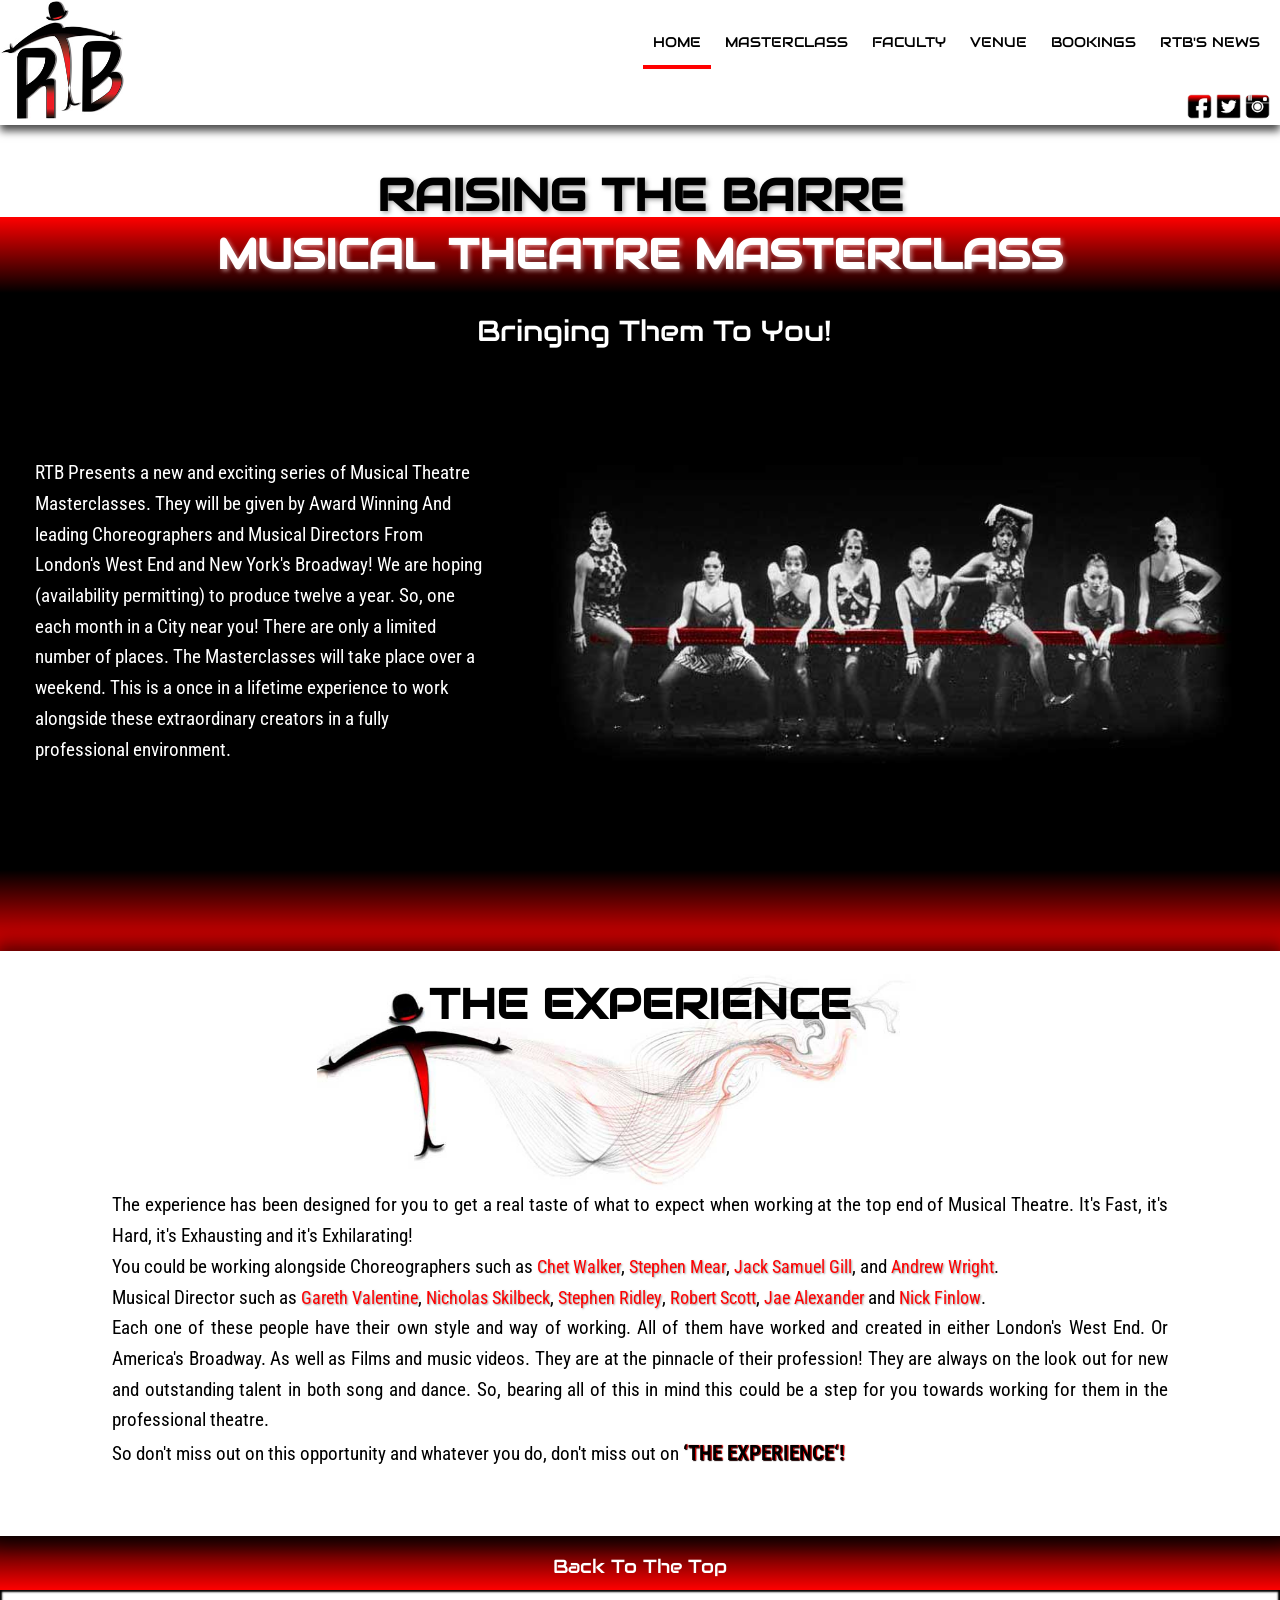
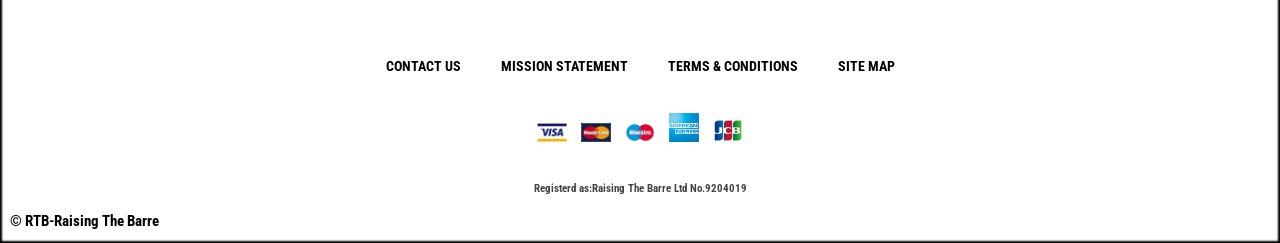
<file: index.html>
<!doctype html>
<html>

<head>
  <meta charset="utf-8">
  <meta name="description"
    content="Musical Theatre Masterclasses run by the company Raising The Barre, with
West End, Broadway choreographers and musical directors giving the masterclasses for students training to become professional performers.">
  <meta name="keywords"
    content="RTB, Raising The Barre, Musical Theatre, dance masterclass, singing masterclass,Paul Grunert">
  <meta name="author" content="Samantha Modeste Atkinson">
  <title>Raising The Barre | Musical Theatre Masterclass UK </title>
  <link href="favicons/rtb_64.ico?v=2" rel="shortcut icon">
  <link href="favicons/rtb_32.ico?v=2" rel="shortcut icon">
  <link href="favicons/rtb_24.ico?v=2" rel="shortcut icon">
  <link href="favicons/rtb_16.ico?v=2" rel="shortcut icon">
  <link rel="stylesheet" href="css/normalize.css">

  <link href="https://fonts.googleapis.com/css?family=Audiowide%7CRoboto+Condensed:700italic,700,400" rel="stylesheet"
    type="text/css">

  <link rel="stylesheet" href="css/rtb-style.css">
  <meta name="viewport" content="width=device-width">
</head>

<body id="top">






  <!-- main-header STARTS -->
  <header class="main-header">

    <a href="index.html"><img class="logo" src="img/RTB-Logo.jpg" alt="Raising The Barre's Logo"></a>

    <nav id="main-nav">

      <a href="#" id="menu-button"></a>
      <ul>
        <li id="home"><a href="index.html" class="current">HOME</a></li>
        <li id="masterclass"><a href="rtb_masterclass.html">MASTERCLASS</a></li>
        <li id="faculty"><a href="faculty/faculty.html">FACULTY</a></li>
        <li id="studios"><a href="venue/venue.html">VENUE</a></li>
        <li id="book"><a href="booking_RTB-Masterclass.html">BOOKINGS</a></li>
        <li id="rtbNews"><a href="rtb_news/rtb-news.html">RTB'S NEWS</a></li>
      </ul>
    </nav>




    <!-- social media bar STARTS -->


    <ul class="socialMedia group">
      <li> <a href="http://www.facebook.com/RTBmasterclasses" target="_blank"> <img class="mediaIcons"
            src="img/Facebook-Icon.png" alt="FB Icon"> </a> </li>
      <li> <a href="http://www.twitter.com/rtbdance" target="_blank"><img class="mediaIcons" src="img/twitter.png"
            alt="Twitter Icon"> </a> </li>
      <li> <a href="http://www.instagram.com/raisingthebarremasterclasses" target="_blank"><img class="mediaIcons"
            src="img/instagram.png" alt="Instagram Icon"> </a> </li>
    </ul>
    <!-- social media bar ENDS -->


  </header>












  <!-- INTRO DIV  STARTS -->
  <div class="grad_bg first-container group">

    <header class="home-head">
      <h1 class="top-head logo-name">RAISING THE BARRE</h1>
      <h1 class="bot-head white-text">MUSICAL THEATRE MASTERCLASS</h1>
    </header>


    <!-- INTRO DIV  INNER CONTAINER STARTS -->
    <div class="inner-container group">

      <h2 class="white-text sub-head">Bringing Them To You!</h2>

      <img src="img/home_fosseBar.jpg" id="bar" class="col-right dance-class-images"
        alt="Performance Of Fosse's Hey Big Spender">

      <p class="white-text home-excitingText col-right">
        RTB Presents a new and exciting series of Musical Theatre Masterclasses.
        They will be given by Award Winning
        And leading Choreographers and Musical Directors
        From London's West End and New York's Broadway!
        We are hoping (availability permitting) to produce
        twelve a year. So, one each month in a City near you!
        There are only a limited number of places.
        The Masterclasses will take place over a weekend.
        This is a once in a lifetime experience to work alongside these
        extraordinary creators in a fully professional environment.

      </p>

    </div>

    <!-- INTRO DIV  INNER CONTAINER ENDS -->
  </div>
  <!-- INTRO DIV  STARTS -->

  <!-- oneColumn-wrapper STARTS -->
  <div class="oneColumn-wrapper grad_bg">



    <!-- EXPERIENCE DIV STARTS -->
    <div class="experience">

      <header class="home-head">
        <h1 class="experienceHead">THE EXPERIENCE <img src="img/TmanWithSmoke.jpg" class="smoke-man"
            alt="RTB's Dancing Man"></h1>

      </header>


      <!-- EXPERIENCE INNER CONTAINER STARTS -->
      <div class="inner-container">

        <p class="experience-text">The experience has been designed for you to get a real taste of
          what to expect when working at the top end of Musical Theatre.
          It's Fast, it's Hard, it's Exhausting and it's Exhilarating!<br>
          You could be working alongside Choreographers such as <span class="name">Chet Walker</span>, <span
            class="name">Stephen Mear</span>, <span class="name">Jack Samuel Gill</span>, and <span class="name">Andrew
            Wright</span>.<br>
          Musical Director such as <span class="name"> Gareth Valentine</span>, <span class="name">Nicholas
            Skilbeck</span>,<span class="name"> Stephen Ridley</span>, <span class="name"> Robert Scott</span>, <span
            class="name"> Jae Alexander</span> and <span class="name"> Nick Finlow</span>.
          <br>
          Each one of these people have their own style and way of working.
          All of them have worked and created in either London's West End. Or
          America's Broadway. As well as Films and music videos.
          They are at the pinnacle of their profession! They are always on the look
          out for new and outstanding talent in both song and dance.
          So, bearing all of this in mind this could be a step for you towards working for
          them in the professional theatre. <br>So don't miss out on this opportunity
          and whatever you do, don't miss out on <span class="pop-out-text">&lsquo;THE EXPERIENCE&lsquo;!</span>

        </p>


      </div>
      <!-- EXPERIENCE INNER CONTAINER STARTS -->
    </div>
    <!-- EXPERIENCE DIV ENDS -->














    <!-- BACK TO TOP LINK -->

    <h3 class="move-top2"><a href="#top">Back To The Top </a></h3>


  </div>
  <!-- oneColumn-wrapper Ends -->



  <!-- footer STARTS -->

  <div class="fat-footer">

    <ul class="footy">
      <li><a href="footer/contact-us.html">CONTACT US</a></li>
      <li><a href="footer/mission_statement.html">MISSION STATEMENT</a></li>
      <li><a href="footer/terms-conditions.html">TERMS &amp; CONDITIONS</a></li>
      <li><a href="footer/sitemap.html">SITE MAP</a></li>
    </ul>

    <ul id="foot-card-logos">
      <li><img class="card-logos" src="img/VISA.gif" alt="Visa Credit and Debit payments supported by Worldpay"></li>
      <li><img class="card-logos" src="img/mastercard.gif" alt="Mastercard payments supported by Worldpay"></li>
      <li><img class="card-logos" src="img/maestro.gif" alt="Maestro payments supported by Worldpay"></li>
      <li><img class="card-logos" src="img/amex-logo2.gif" alt="American Express payments supported by Worldpay"></li>
      <li><img class="card-logos" src="img/JCB.gif" alt="JCB payments supported by Worldpay"></li>
    </ul>

    <p class="center ltd">Registerd as:Raising The Barre Ltd No.9204019</p>

    <footer>
      <span class="copy-right">&copy; RTB-Raising The Barre </span>

    </footer>

  </div>
  <!-- footer ENDS -->

  <script>
    (function (i, s, o, g, r, a, m) {
      i['GoogleAnalyticsObject'] = r; i[r] = i[r] || function () {
        (i[r].q = i[r].q || []).push(arguments)
      }, i[r].l = 1 * new Date(); a = s.createElement(o),
        m = s.getElementsByTagName(o)[0]; a.async = 1; a.src = g; m.parentNode.insertBefore(a, m)
    })(window, document, 'script', 'https://www.google-analytics.com/analytics.js', 'ga');

    ga('create', 'UA-80966940-1', 'auto');
    ga('send', 'pageview');

  </script>


</body>

</html>
</file>
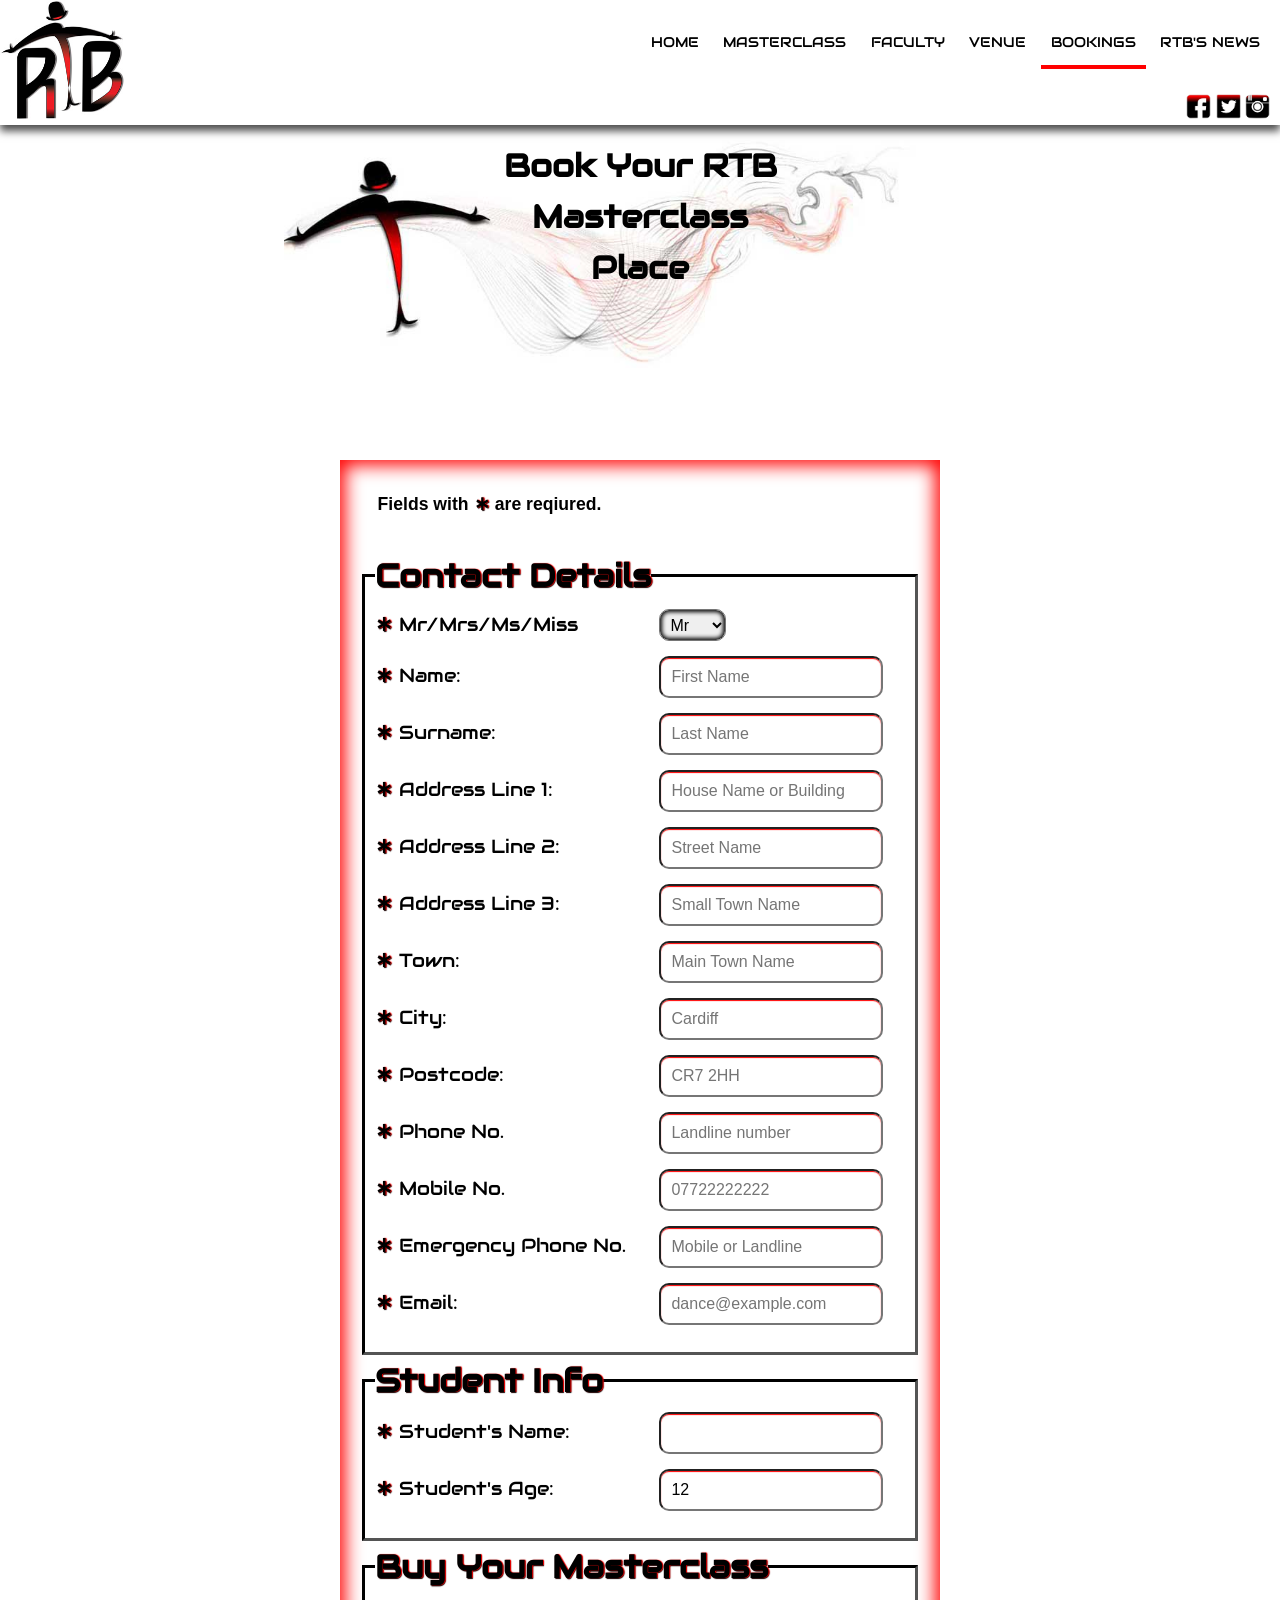
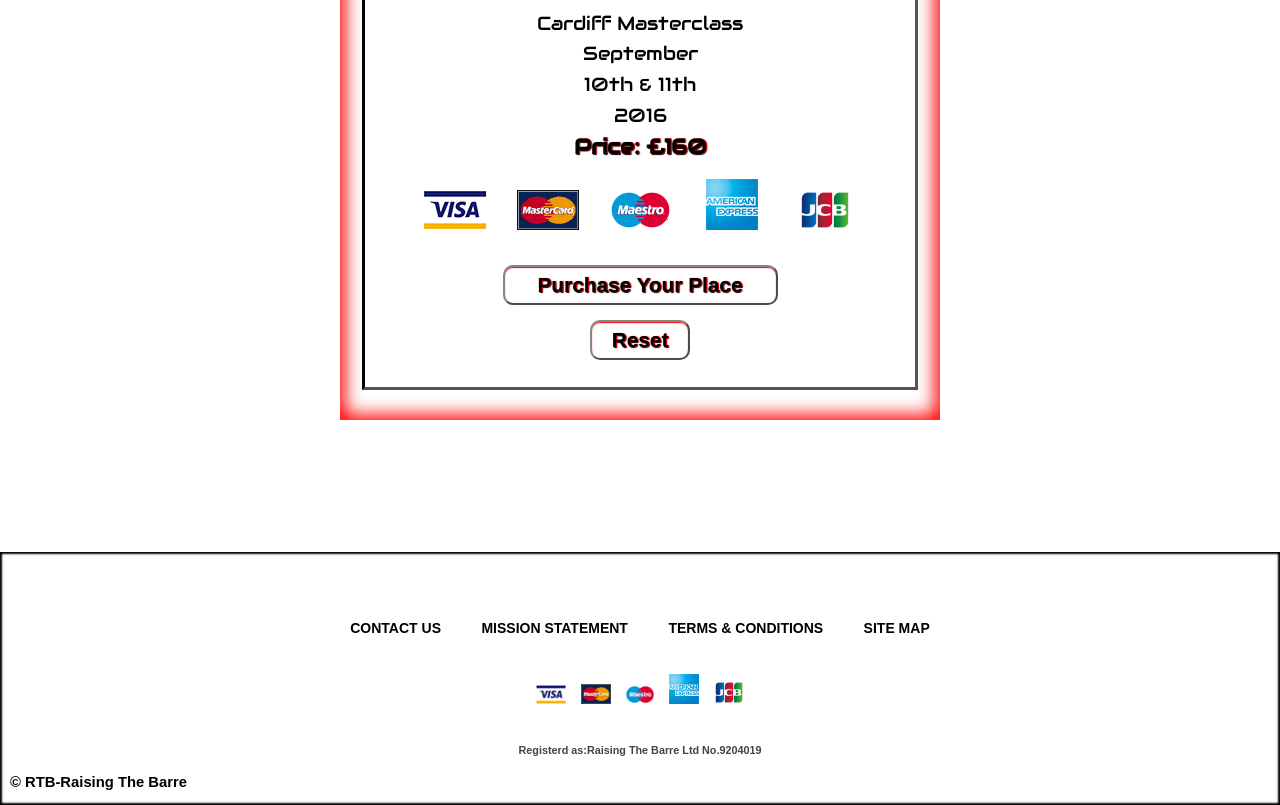
<file: booking_RTB-Masterclass.html>
<!doctype html>
<html>

<head>
  <meta charset="utf-8">
  <meta name="description"
    content="Musical Theatre Masterclasses run by the company Raising The Barre, with
West End, Broadway choreographers and musical directors giving the masterclasses for students training to become professional performers.">
  <meta name="keywords" content="Musical Theatre, dance masterclass, singing masterclass, Chet Walker, Paul Grunert">
  <meta name="author" content="Samantha Modeste Atkinson">
  <title>Raising The Barre | Musical Theatre Masterclass UK </title>
  <link href="favicons/rtb_64.ico?v=2" rel="shortcut icon">
  <link href="favicons/rtb_32.ico?v=2" rel="shortcut icon">
  <link href="favicons/rtb_24.ico?v=2" rel="shortcut icon">
  <link href="favicons/rtb_16.ico?v=2" rel="shortcut icon">
  <link rel="stylesheet" href="css/normalize.css">

  <link href="http://fonts.googleapis.com/css?family=Audiowide%7CPTRoboto+Condensed:700italic,700,400" rel="stylesheet"
    type="text/css">

  <link rel="stylesheet" href="css/rtb-style.css">
  <meta name="viewport" content="width=device-width">
</head>

<body id="top">






  <!-- main-header STARTS -->
  <header class="main-header">

    <a href="footer/index.html"><img class="logo" src="img/RTB-Logo.jpg" alt="Raising The Barre's Logo"></a>

    <nav id="main-nav">

      <a href="#" id="menu-button"></a>
      <ul>
        <li id="home"><a href="index.html">HOME</a></li>
        <li id="masterclass"><a href="rtb_masterclass.html">MASTERCLASS</a></li>
        <li id="faculty"><a href="faculty/faculty.html">FACULTY</a></li>
        <li id="studios"><a href="venue/venue.html">VENUE</a></li>
        <li id="book"><a href="booking_RTB-Masterclass.html" class="current">BOOKINGS</a></li>
        <li id="rtbNews"><a href="rtb_news/rtb-news.html">RTB'S NEWS</a></li>
      </ul>
    </nav>




    <!-- social media bar STARTS -->


    <ul class="socialMedia group">
      <li> <a href="http://www.facebook.com/RTBmasterclasses" target="_blank"> <img class="mediaIcons"
            src="img/Facebook-Icon.png" alt="FB Icon"> </a> </li>
      <li> <a href="http://www.twitter.com/rtbdance" target="_blank"><img class="mediaIcons" src="img/twitter.png"
            alt="Twitter Icon"> </a> </li>
      <li> <a href="http://www.instagram.com/raisingthebarremasterclasses" target="_blank"><img class="mediaIcons"
            src="img/instagram.png" alt="Instagram Icon"> </a> </li>
    </ul>
    <!-- social media bar ENDS -->


  </header>











  <header id="experHeadContainer">
    <h1 class="footerHeaders">Book Your RTB <br>Masterclass<br> Place <img src="img/TmanWithSmoke.jpg"
        class="smoke-man-mission" alt="RTB's Dancing Man"></h1>
  </header>


  <div class="inner-container">

    <form action="https://secure.worldpay.com/wcc/purchase" method="POST">


      <!-- This next line contains a mandatory parameter. Put your Installation ID inside the quotes after value=
<input type="hidden" name="testMode" value="0">
-->
      <input type="hidden" name="instId" value="1120020">

      <!-- Another mandatory parameter. Put your own reference identifier for the item purchased inside the quotes after value= -->
      <input type="hidden" name="cartId" value="Cardiff Masterclass September">

      <!-- Another mandatory parameter. Put the total cost of the item inside the quotes after value= -->
      <input type="hidden" name="amount" value="160.00">

      <!-- Another mandatory parameter. Put the code for the purchase currency inside the quotes after value= -->
      <input type="hidden" name="currency" value="GBP">

      <!-- This creates the button. When it is selected in the browser, the form submits the purchase details to us.
<input type=submit value=" Buy This ">  -->
      <p class="required-field bold">Fields with<span class="pop-out-text"> &lowast;</span> are reqiured.</p>
      <fieldset>

        <legend class="pop-out-text">Contact Details</legend>
        <div class="field">
          <label class="booking" for="title"> <span class="pop-out-text"> &lowast;</span> Mr/Mrs/Ms/Miss</label>
          <select id="title" autofocus>
            <option>Mr</option>
            <option>Mrs</option>
            <option>Ms</option>
            <option>Miss</option>
          </select>

        </div>



        <div class="field">
          <label class="booking" for="firstname"><span class="pop-out-text"> &lowast;</span> Name:</label>
          <input type="text" id="firstname" placeholder="First Name" name="mc_firstname" required>
        </div>

        <div class="field">
          <label class="booking" for="surname"><span class="pop-out-text"> &lowast;</span> Surname:</label>
          <input type="text" id="surname" placeholder="Last Name" name="mc_surname" required>
        </div>




        <div class="field">
          <label class="booking" for="address1"><span class="pop-out-text"> &lowast;</span> Address Line 1:</label>
          <input type="text" id="address1" placeholder="House Name or Building" name="mc_address1" required>
        </div>


        <div class="field">
          <label class="booking" for="address2"><span class="pop-out-text"> &lowast;</span> Address Line 2:</label>
          <input type="text" id="address2" placeholder="Street Name" name="mc_address2" required>
        </div>


        <div class="field">
          <label class="booking" for="address1"><span class="pop-out-text"> &lowast;</span> Address Line 3:</label>
          <input type="text" id="address3" placeholder="Small Town Name" name="mc_address3" required>
        </div>


        <div class="field">
          <label class="booking" for="town"><span class="pop-out-text"> &lowast;</span> Town:</label>
          <input type="text" id="town" placeholder="Main Town Name" name="mc_main-town" required>
        </div>

        <div class="field">
          <label class="booking" for="city"><span class="pop-out-text"> &lowast;</span> City:</label>
          <input type="text" id="city" name="mc_city" placeholder="Cardiff" required>
        </div>


        <div class="field">
          <label class="booking" for="postcode"><span class="pop-out-text"> &lowast;</span> Postcode:</label>
          <input type="text" id="postcode" placeholder="CR7 2HH" name="mc_postcode" required>
        </div>



        <div class="field">
          <label class="booking" for="phone"><span class="pop-out-text"> &lowast;</span> Phone No.</label>
          <input type="tel" id="phone" name="mc_phone" placeholder="Landline number" required>
        </div>


        <div class="field">
          <label class="booking" for="mobile"><span class="pop-out-text"> &lowast;</span> Mobile No.</label>
          <input type="tel" id="mobile" name="mc_mobile" placeholder="07722222222" required>
        </div>


        <div class="field">
          <label class="booking" for="emergency-phone"><span class="pop-out-text"> &lowast;</span> Emergency Phone
            No.</label>
          <input type="tel" id="emergency-phone" name="mc_emergency-phone" placeholder="Mobile or Landline " required>
        </div>

        <div class="field">
          <label class="booking" for="emergency-phone"><span class="pop-out-text"> &lowast;</span> Email:</label>
          <input type="email" id="email" name="mc_email" placeholder="dance@example.com " required>
        </div>

      </fieldset>



      <fieldset>
        <legend class="pop-out-text">Student Info</legend>
        <div class="field">
          <label class="booking" for="student"><span class="pop-out-text"> &lowast;</span> Student's Name:</label>
          <input type="text" id="student" name="mc_student" required>
        </div>


        <div class="field">
          <label class="booking" for="student-age"><span class="pop-out-text"> &lowast;</span> Student's Age:</label>
          <input type="number" id="student-age" name="mc_student-age" value="12" required>
        </div>




      </fieldset>




      <fieldset>
        <legend class="pop-out-text">Buy Your Masterclass</legend>
        <div class="field">
          <label class="booking" for="buy-masterclass">Cardiff Masterclass<br> September <br> 10th &amp; 11th
            <br>2016<br><span class="pop-out-text">Price: £160</span></label>
          <ul id="card-logos">
            <li><img class="card-logos" src="img/VISA.gif" alt="Visa Credit and Debit payments supported by Worldpay">
            </li>
            <li><img class="card-logos" src="img/mastercard.gif" alt="Mastercard payments supported by Worldpay"></li>
            <li><img class="card-logos" src="img/maestro.gif" alt="Maestro payments supported by Worldpay"></li>
            <li><img class="card-logos" src="img/amex-logo2.gif" alt="American Express payments supported by Worldpay">
            </li>
            <li><img class="card-logos" src="img/JCB.gif" alt="JCB payments supported by Worldpay"></li>
          </ul>
          <button class="pop-out-text" id="buy-masterclass" type="submit">Purchase Your Place</button>
        </div>


        <div class="field">
          <button class="pop-out-text" type="reset">Reset</button>
        </div>
      </fieldset>

    </form>
  </div>
  <!--- main-wrapper Ends -->

  <!-- footer STARTS -->

  <div class="fat-footer">

    <ul class="footy">
      <li><a href="footer/contact-us.html">CONTACT US</a></li>
      <li><a href="footer/mission_statement.html">MISSION STATEMENT</a></li>
      <li><a href="footer/terms-conditions.html">TERMS &amp; CONDITIONS</a></li>
      <li><a href="footer/sitemap.html">SITE MAP</a></li>
    </ul>

    <ul id="foot-card-logos">
      <li><img class="card-logos" src="img/VISA.gif" alt="Visa Credit and Debit payments supported by Worldpay"></li>
      <li><img class="card-logos" src="img/mastercard.gif" alt="Mastercard payments supported by Worldpay"></li>
      <li><img class="card-logos" src="img/maestro.gif" alt="Maestro payments supported by Worldpay"></li>
      <li><img class="card-logos" src="img/amex-logo2.gif" alt="American Express payments supported by Worldpay"></li>
      <li><img class="card-logos" src="img/JCB.gif" alt="JCB payments supported by Worldpay"></li>
    </ul>

    <p class="center ltd">Registerd as:Raising The Barre Ltd No.9204019</p>

    <footer>
      <span class="copy-right">&copy; RTB-Raising The Barre </span>

    </footer>

  </div>
  <!-- footer ENDS -->



</body>

</html>
</file>
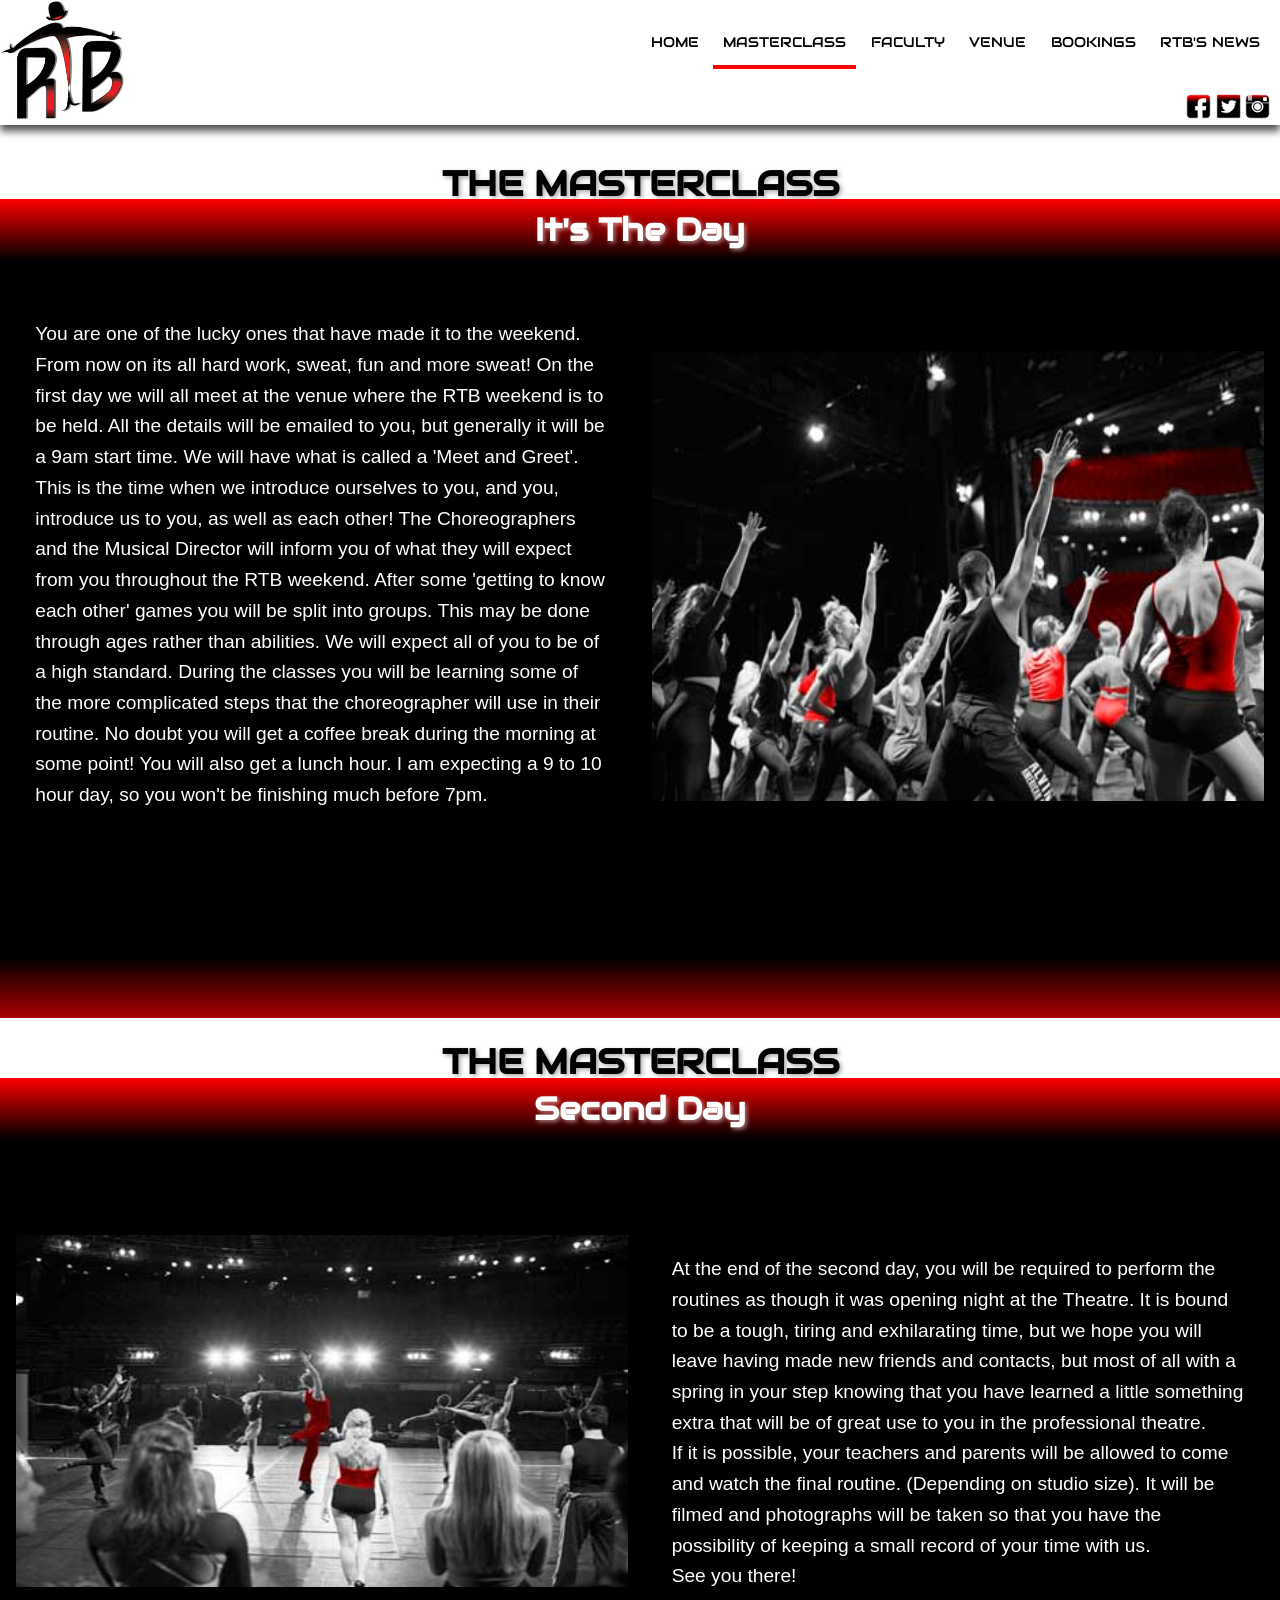
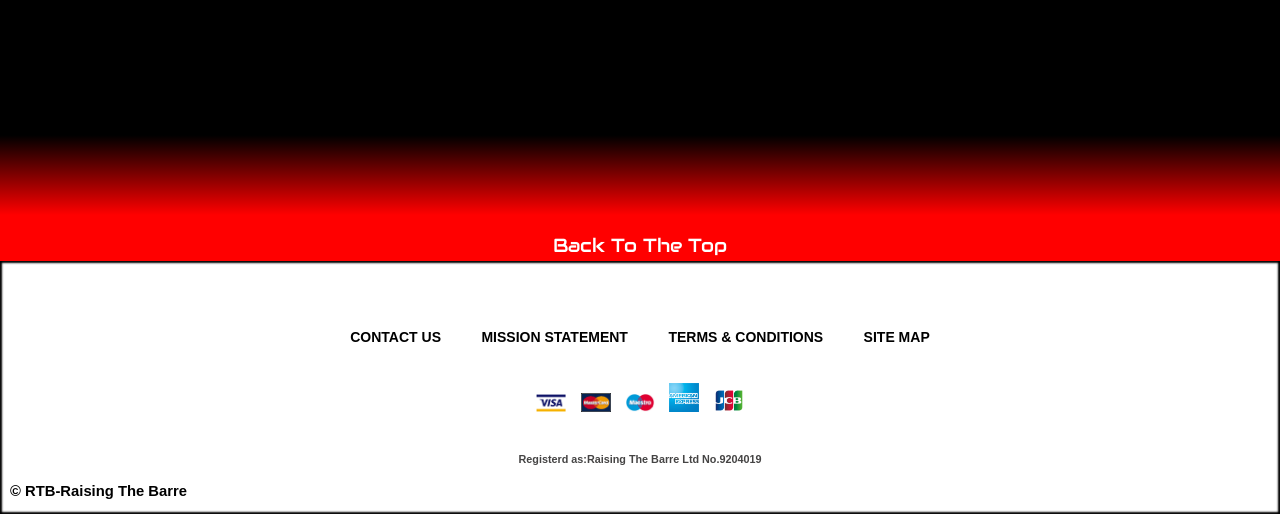
<file: rtb_masterclass.html>
<!doctype html>
<html>
<head>
<meta charset="utf-8">
<meta name="description" content="Information on what happens on the RTB Master Class days.">
<meta name="keywords" content="Musical Theatre, dance masterclass, singing masterclass,Paul Grunert,RTB, Raisung The Barre">
<meta name="author" content="Samantha Modeste Atkinson">
<title>RTB-Master Class Days | Raising The Barre</title>
<link href="favicons/rtb_64.ico?v=2" rel="shortcut icon">
<link href="favicons/rtb_32.ico?v=2" rel="shortcut icon">
<link href="favicons/rtb_24.ico?v=2" rel="shortcut icon">
<link href="favicons/rtb_16.ico?v=2" rel="shortcut icon">
<link rel="stylesheet" href="css/normalize.css">

<link href="http://fonts.googleapis.com/css?family=Audiowide%7CPTRoboto+Condensed:700italic,700,400" rel="stylesheet" type="text/css">

 <link rel="stylesheet" href="css/rtb-style.css">
 <meta name="viewport" content="width=device-width">
</head>

<body id="masterclass-page">
 

   
 
 
 
     
<!-- main-header STARTS -->     
        <header class="main-header">
            
        <a href="index.html"><img class="logo" src="img/RTB-Logo.jpg" alt="Raising The Barre's Logo"></a>
       
        <nav id="main-nav">
        
              <a href="#" id="menu-button"></a>
            <ul>
               <li id="home" ><a href="index.html">HOME</a></li>
               <li id="masterclass"><a href="rtb_masterclass.html"  class="current">MASTERCLASS</a></li>
               <li id="faculty"><a href="faculty/faculty.html">FACULTY</a></li>
               <li id="studios"><a href="venue/venue.html">VENUE</a></li>
               <li id="book"><a href="booking_RTB-Masterclass.html">BOOKINGS</a></li>
               <li id="rtbNews"><a href="rtb_news/rtb-news.html">RTB'S NEWS</a></li>
            </ul>
        </nav>
           



 <!-- social media bar STARTS -->


         <ul class="socialMedia group">
            <li> <a href="http://www.facebook.com/RTBmasterclasses" target="_blank"> <img class="mediaIcons" src="img/Facebook-Icon.png" alt="FB Icon" > </a> </li> 
           <li> <a href="http://www.twitter.com/rtbdance"  target="_blank"><img class="mediaIcons" src="img/twitter.png" alt="Twitter Icon">  </a> </li>
           <li> <a href="http://www.instagram.com/raisingthebarremasterclasses" target="_blank"><img class="mediaIcons" src="img/instagram.png" alt="Instagram Icon" > </a> </li>
               </ul>
                <!-- social media bar ENDS -->
 
             
  </header>      
 

<!-- ONE COLUMN WRAPPER -->

<div class="grad3_bg oneColumn-wrapper">


<!-- MASTERCLASS CONTAINER DAY 1 -->


<div class="grad_bg masterclass-container">       
    

       
        <header class="masterclass-head">
            
            <h1 class="top-head">THE MASTERCLASS</h1>        
             <h1 class="bot-head white-text">It's The Day</h1>
          
           </header>   
            
           
                 
   <!-- MASTERCLASS DAY 1 INNER CONTAINER -->
      
           <div class="inner-container group">    
               
               
               <h2 class="sub-head">So, you're here!</h2>
         <img class="dance-class-images col-right" id="fameHands" src="img/fame_hand.jpg" alt="Dancers in an audition">       
              <p class="white-text masterclass-Text col-right"> 
 You are one of the lucky ones that have made it to the weekend.
From now on its all hard work, sweat, fun and more sweat! On the first day we will all meet at the
venue where the RTB weekend is to be held. All the details will be emailed to you, but generally it
will be a 9am start time. We will have what is called a 'Meet and Greet'. This is the time when we
introduce ourselves to you, and you, introduce us to you, as well as each other!
The Choreographers and the Musical Director will inform you of what they will expect from you
throughout the RTB weekend.
After some 'getting to know each other' games you will be split into groups. This may be done
through ages rather than abilities. We will expect all of you to be of a high standard. During the
classes you will be learning some of the more complicated steps that the choreographer will use in
their routine. No doubt you will get a coffee break during the morning at some point! You will also
get a lunch hour. I am expecting a 9 to 10 hour day, so you won't be finishing much before 7pm.
</p>

                     <h3 class="book"><a href="booking_RTB-Masterclass.html">BOOK YOUR PLACE!</a></h3>
</div>
 <!-- MASTERCLASS DAY 1 INNER CONTAINER END -->
      
</div>

<!-- MASTERCLASS CONTAINER DAY 1 END -->







<!-- MASTERCLASS CONTAINER DAY 2 -->


<div class="grad_bg masterclass-container2"> 
<header class="masterclass-head">
            
            <h1 class="top-head">THE MASTERCLASS</h1>        
              <h1 class="bot-head white-text">Second Day</h1>
          
           </header>         
          
           
     <!-- MASTERCLASS DAY 2 INNER CONTAINER -->
      
   
    <div class="inner-container group">  
      <img class="dance-class-images col-left" id="masterclass-image" src="img/masterclass.jpg" alt="Dancers in an audition">
       <p class="white-text masterclass-Text2 col-left"> 
 At
the end of the second day, you will be required to perform the routines as though it was opening
night at the Theatre. It is bound to be a tough, tiring and exhilarating time, but we hope you will
leave having made new friends and contacts, but most of all with a spring in your step knowing that
you have learned a little something extra that will be of great use to you in the professional theatre.
<br>
If it is possible, your teachers and parents will be allowed to come and watch the final routine.
(Depending on studio size). It will be filmed and photographs will be taken so that you have the
possibility of keeping a small record of your time with us.
<br>
See you there!
</p>
       <h3 class="book"><a href="booking_RTB-Masterclass.html">BOOK YOUR PLACE!</a></h3>

</div>
                <!-- MASTERCLASS DAY 2 INNER CONTAINER END -->
      
  </div>
       <!-- MASTERCLASS CONTAINER ENDS -->

 


                               <h3 class="move-top2"><a href="#top">Back To The Top </a></h3>
 
</div>

                        <!-- ONE COLUMN WRAPPER END -->



      
  
        
       <!-- footer STARTS --> 
         
 <div class="fat-footer">
        
        <ul class="footy"> 
        <li><a href="footer/contact-us.html">CONTACT US</a></li> 
        <li><a href="footer/mission_statement.html">MISSION STATEMENT</a></li> 
        <li><a href="footer/terms-conditions.html">TERMS &amp; CONDITIONS</a></li> 
        <li><a href="footer/sitemap.html">SITE MAP</a></li>
         </ul> 
         
         <ul id="foot-card-logos">
            <li><img class="card-logos" src="img/VISA.gif" alt="Visa Credit and Debit payments supported by Worldpay"></li>   
            <li><img class="card-logos" src="img/mastercard.gif" alt="Mastercard payments supported by Worldpay"></li>
             <li><img class="card-logos" src="img/maestro.gif" alt="Maestro payments supported by Worldpay"></li>
             <li><img class="card-logos" src="img/amex-logo2.gif" alt="American Express payments supported by Worldpay"></li>
             <li><img class="card-logos" src="img/JCB.gif" alt="JCB payments supported by Worldpay"></li>
             </ul>
             
             <p class="center ltd">Registerd as:Raising The Barre Ltd No.9204019</p>
                     
  <footer>       
        <span class="copy-right">&copy; RTB-Raising The Barre </span>
        
        </footer>
           
  </div>  
  <!-- footer ENDS -->
   
   
    


  </body>
</html>
</file>
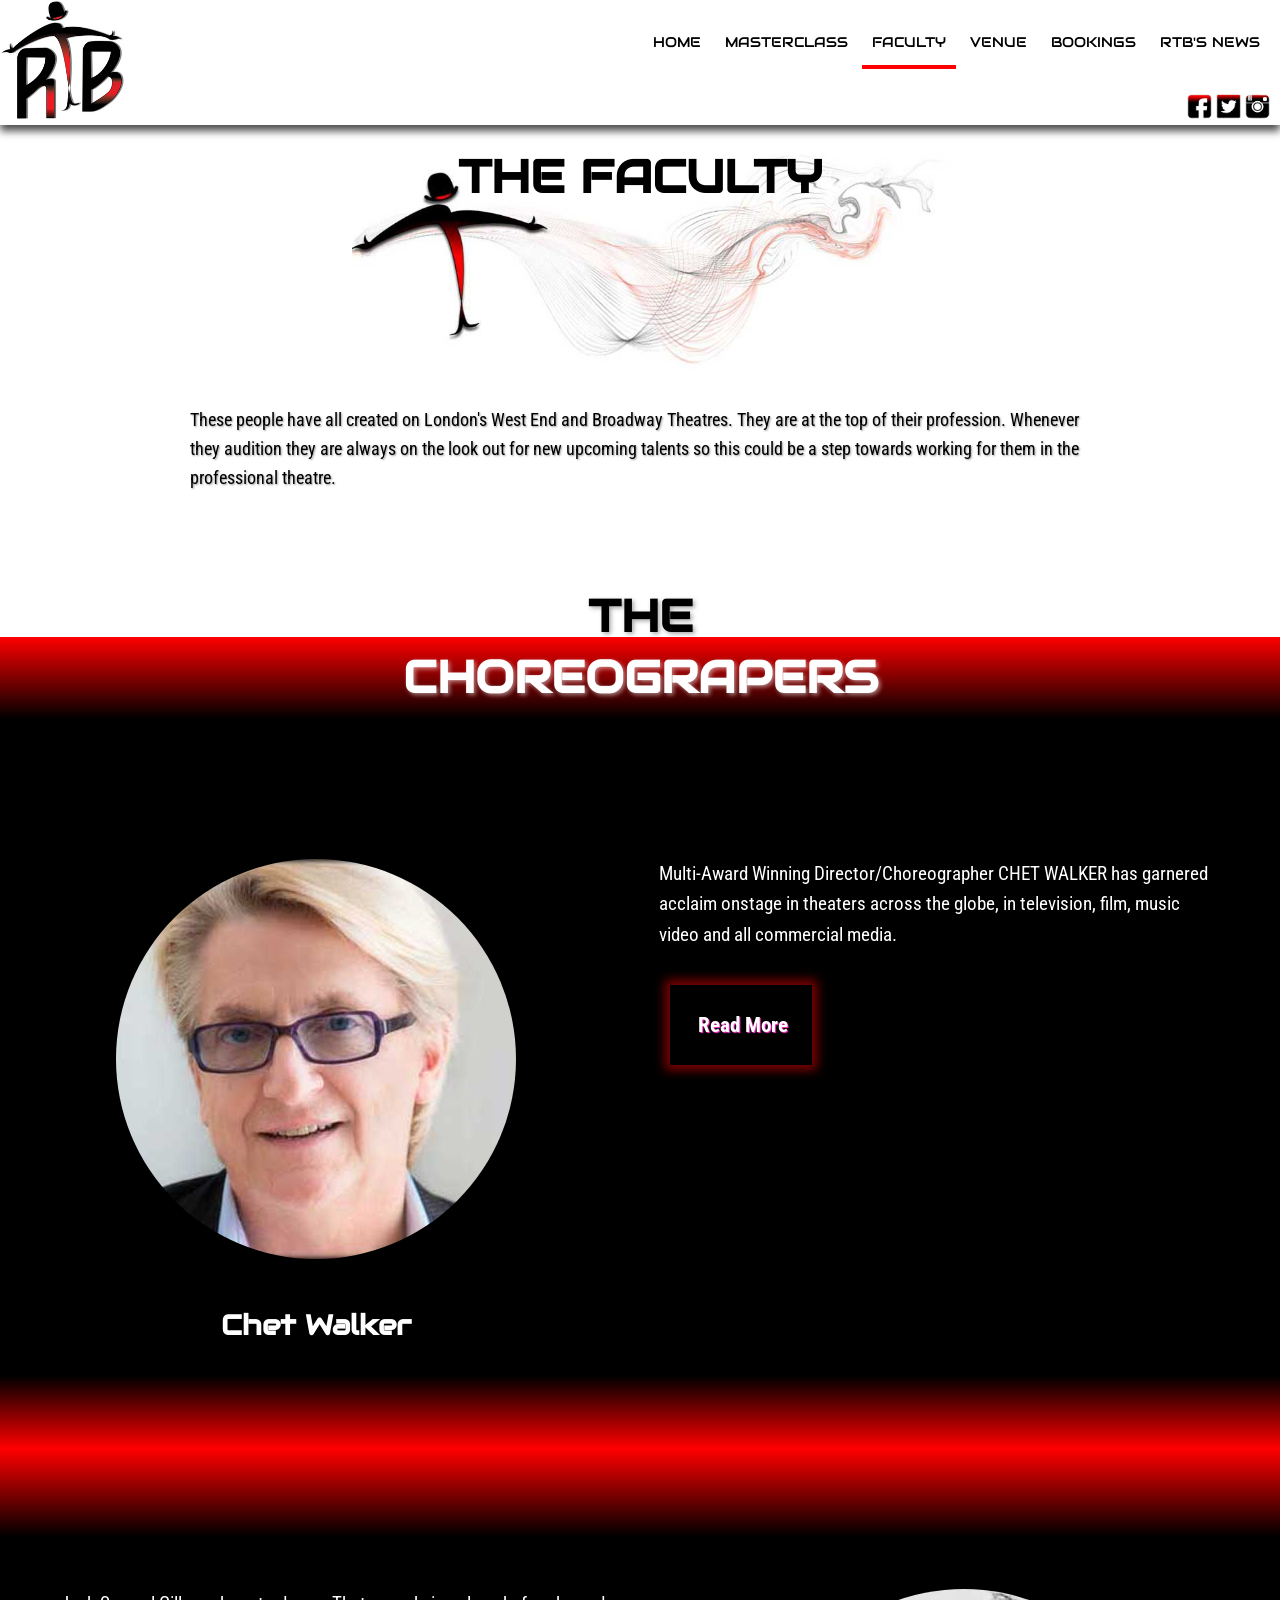
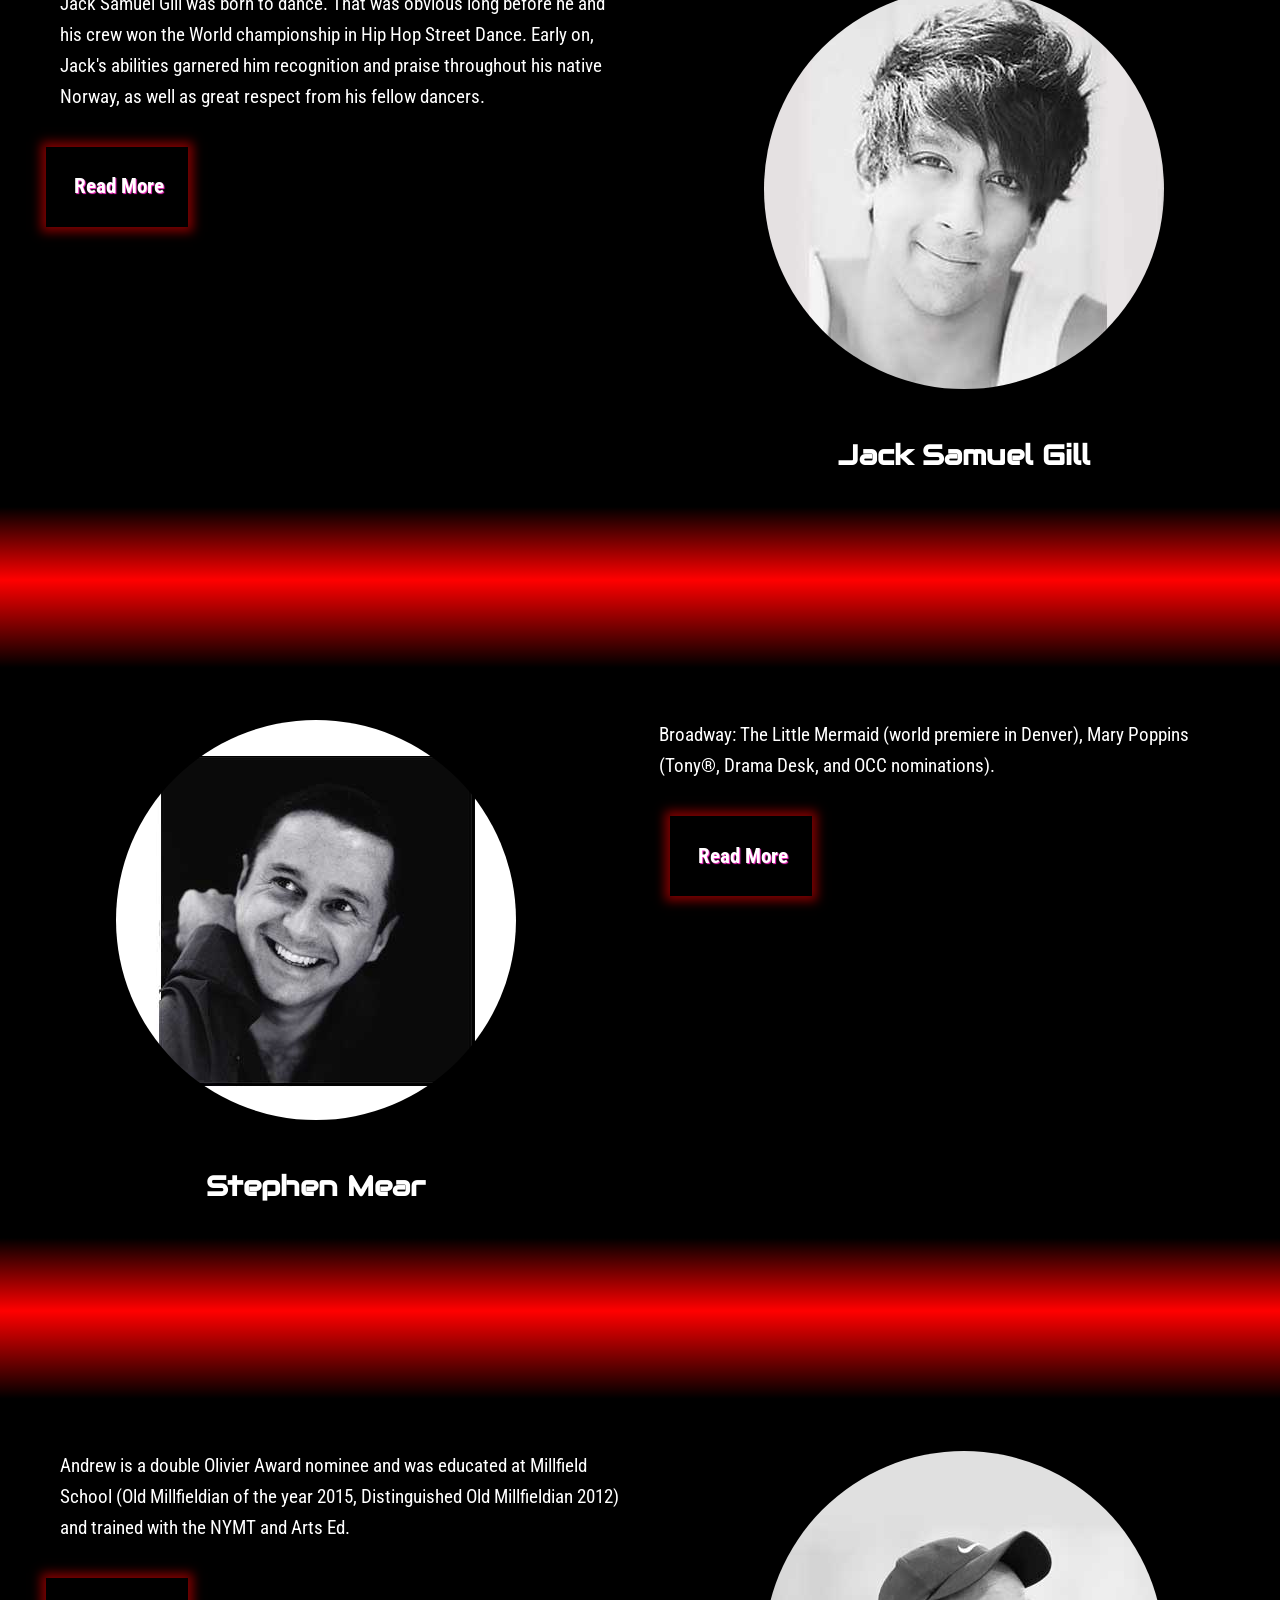
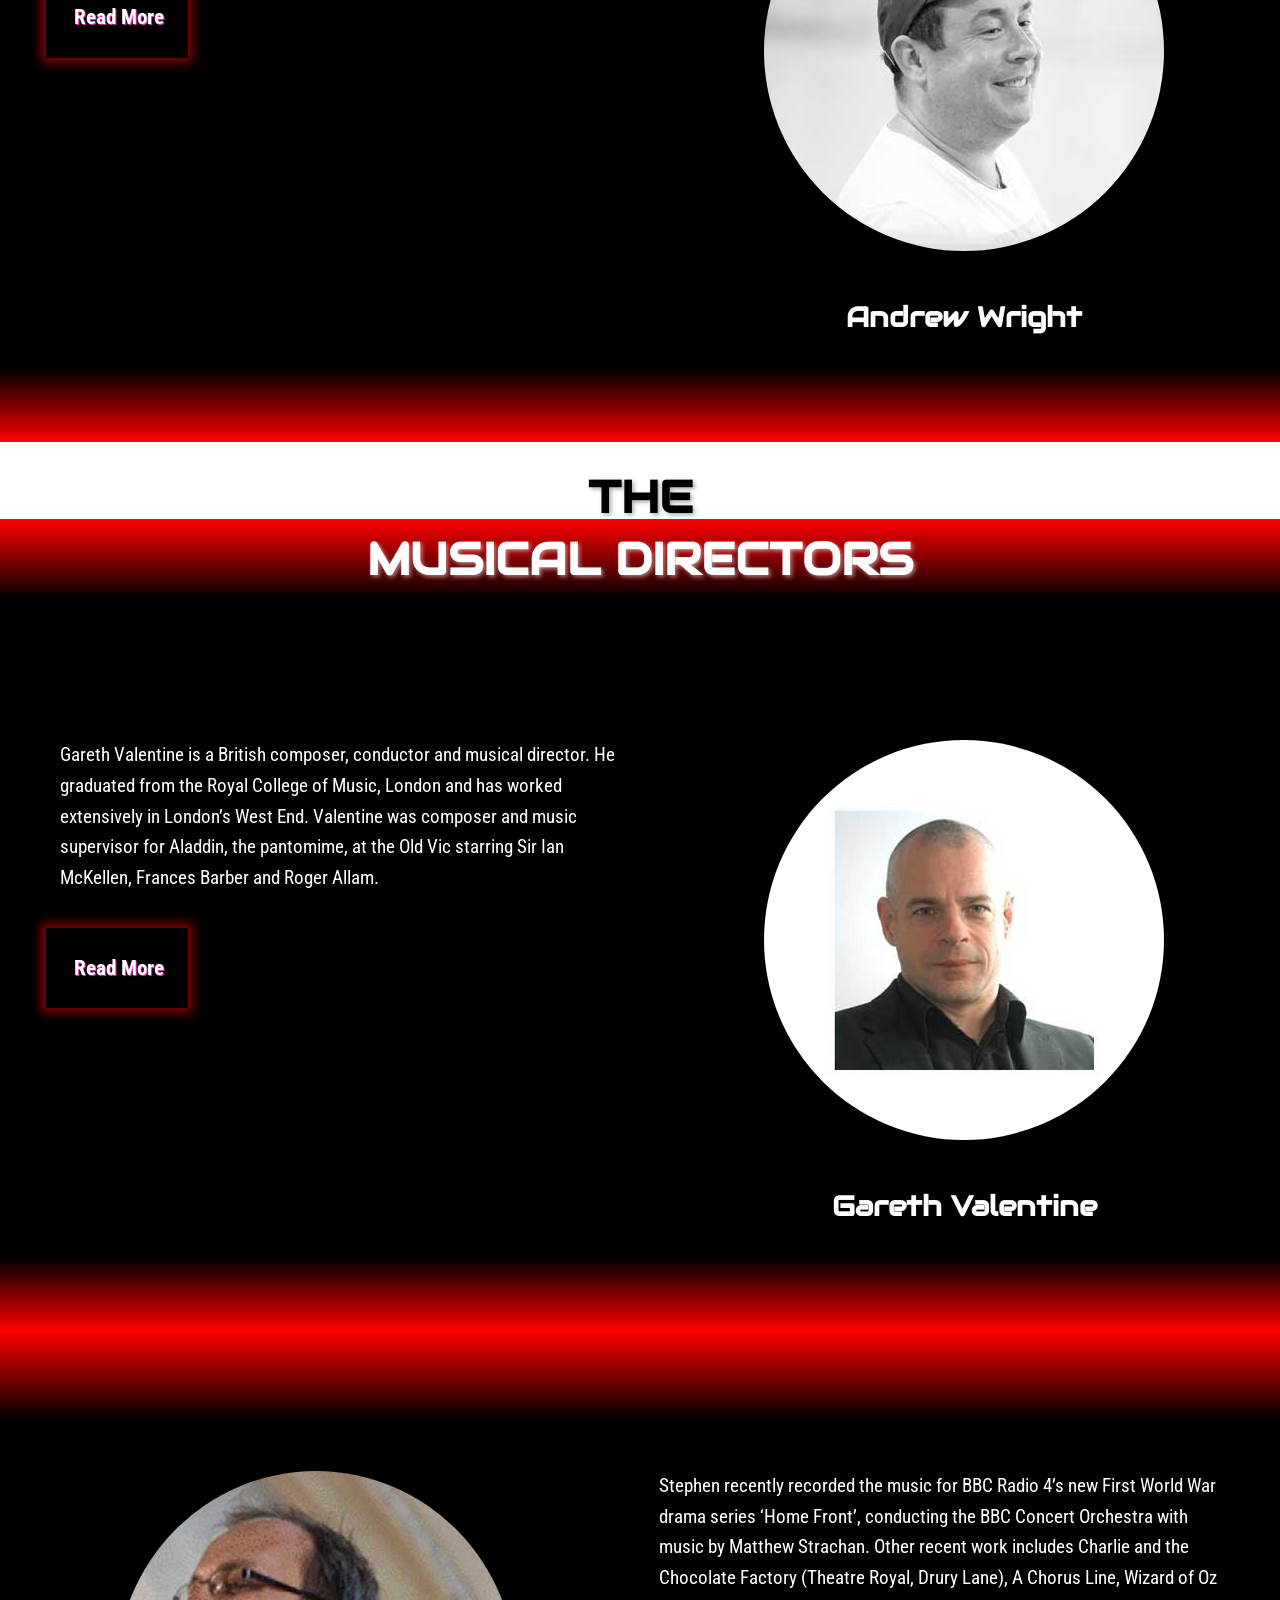
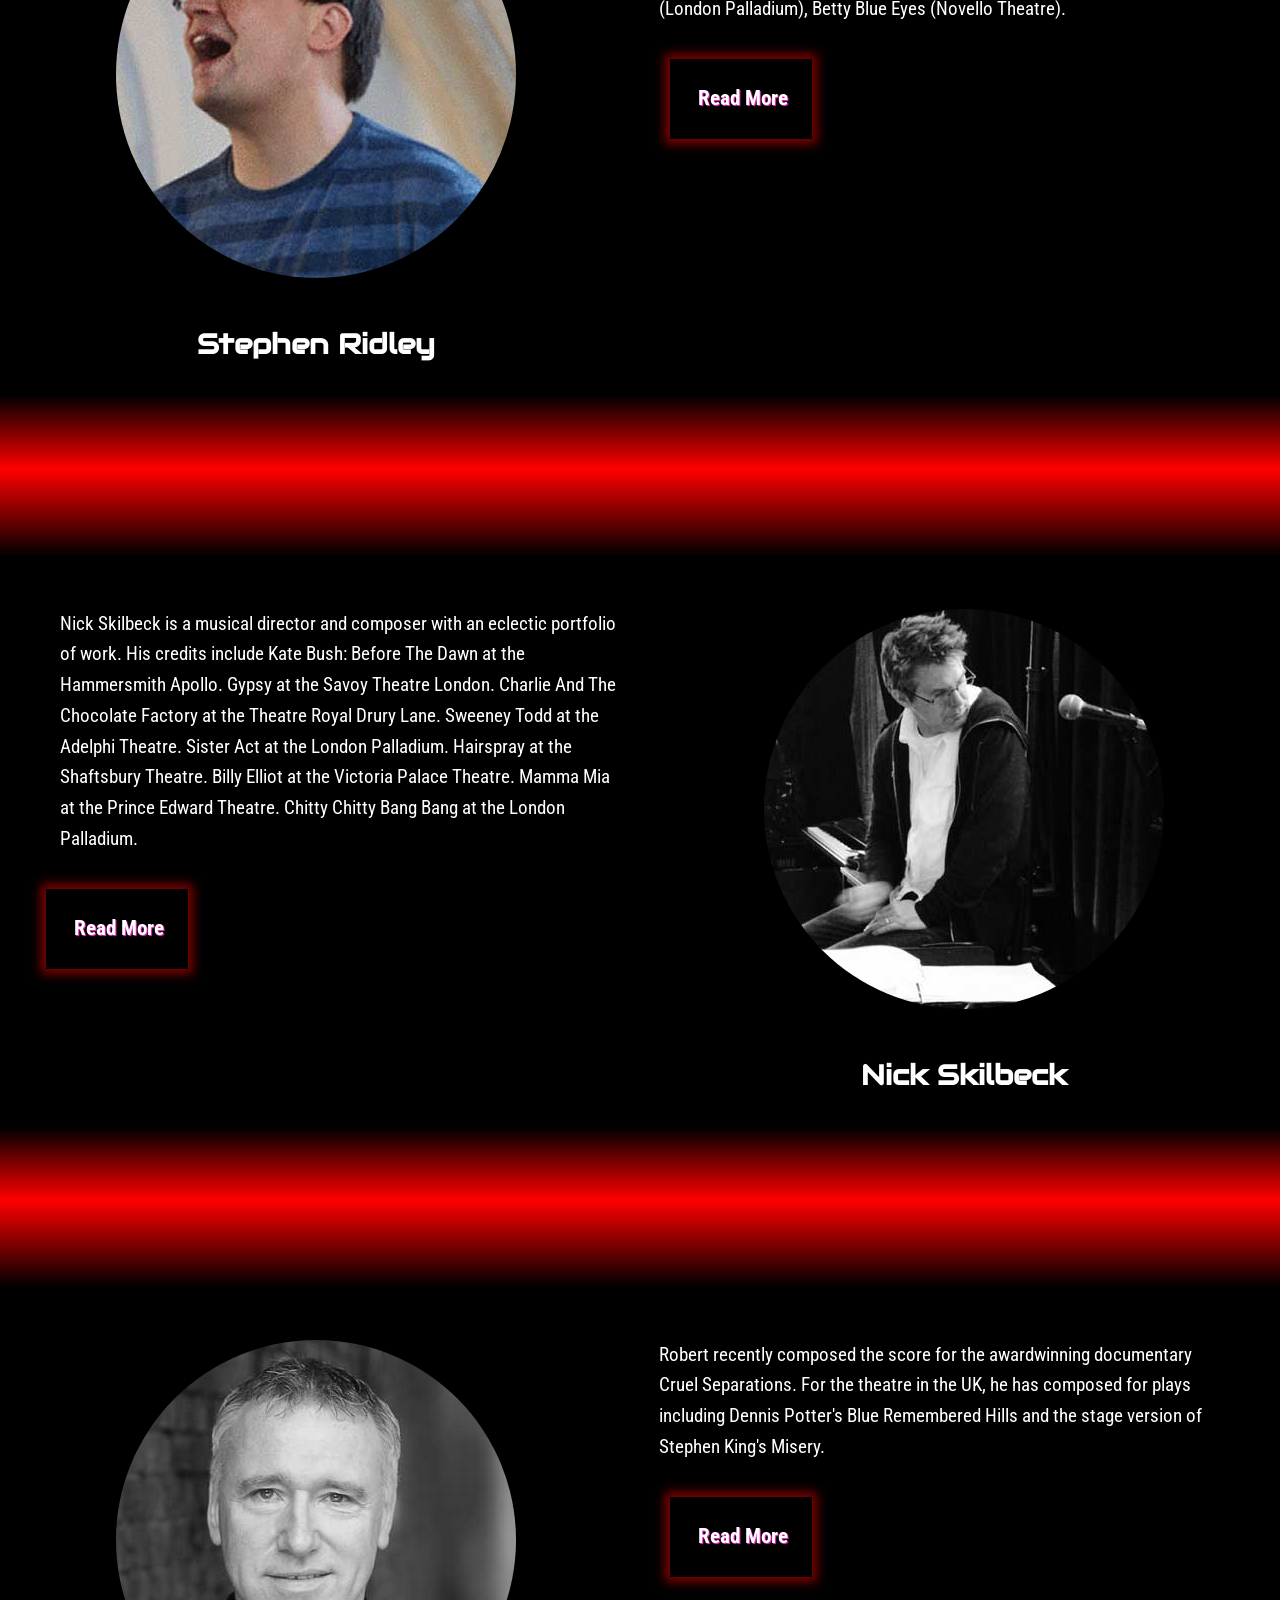
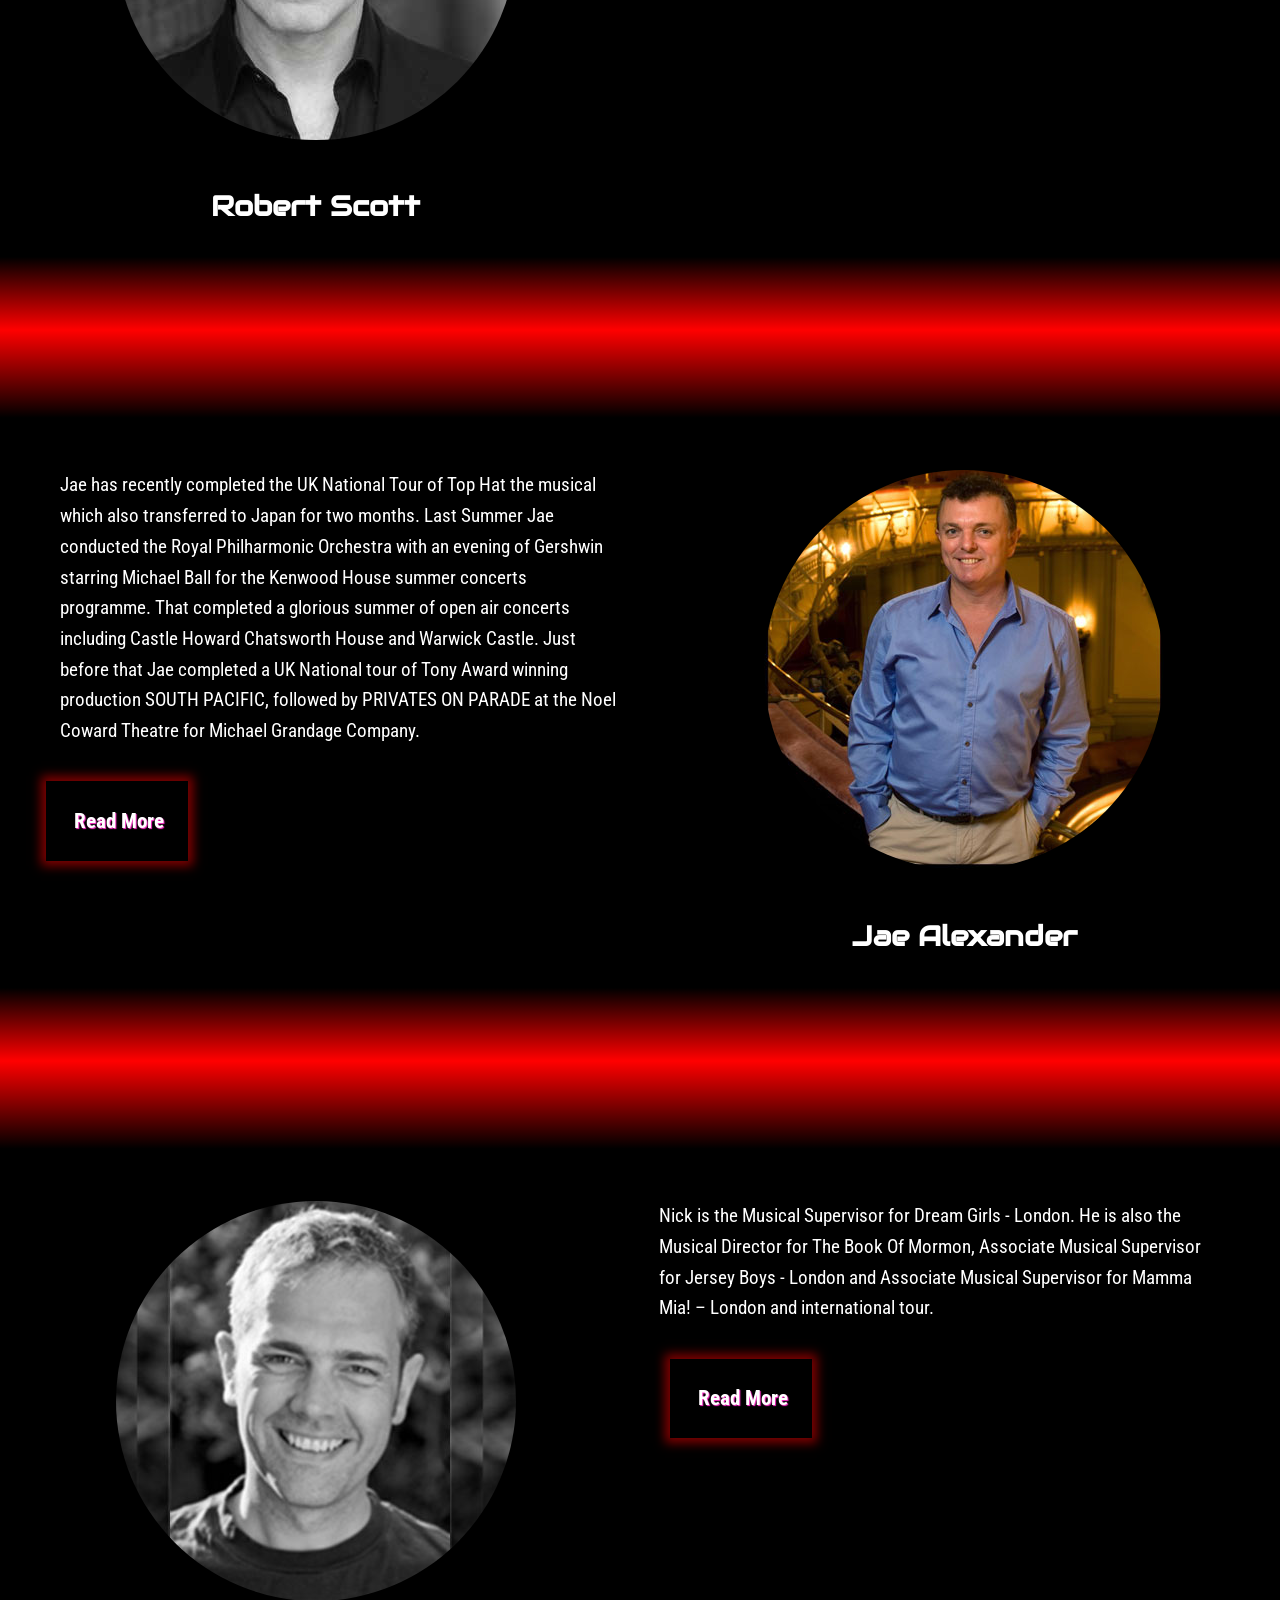
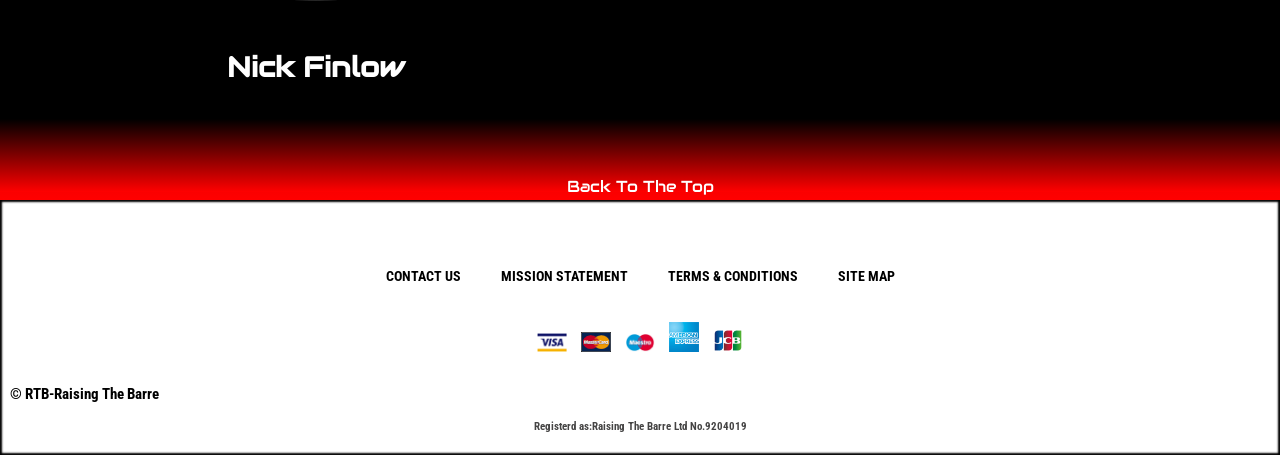
<file: faculty/faculty.html>
<!doctype html>
<html>
<head>
<meta charset="utf-8">
<meta name="description" content="Read about the choreographers and musical directors who will be teaching for RTB, such as choreographer Chet Walker and musical director Gareth Valentine.">
<meta name="keywords" content="RTB, Raising The Barre, Chet Walker,Stepehn Mear, Andrew Wright, Gareth Valentine, Stephen Ridley, Nick Skilbeck, Robert Scott">
<meta name="author" content="Samantha Modeste Atkinson">
<title>RTB's Faculty | Musical Theatre Masterclass UK </title>
<link href="../favicons/rtb_64.ico?v=2" rel="shortcut icon">
<link href="../favicons/rtb_32.ico?v=2" rel="shortcut icon">
<link href="../favicons/rtb_24.ico?v=2" rel="shortcut icon">
<link href="../favicons/rtb_16.ico?v=2" rel="shortcut icon">
<link rel="stylesheet" href="../css/normalize.css">

<link href="http://fonts.googleapis.com/css?family=Audiowide%7CRoboto+Condensed:700italic,700,400" rel="stylesheet" type="text/css">

 <link rel="stylesheet" href="../css/rtb-style.css"> 
 <meta name="viewport" content="width=device-width">
</head>

<body id="top">

   
 
 
 
     
<!-- main-header STARTS -->     
        <header class="main-header">
            
        <a href="../index.html"><img class="logo" src="../img/RTB-Logo.jpg" alt="Raising The Barre's Logo"></a>
       
        <nav id="main-nav">
        
              <a href="#" id="menu-button"></a>
            <ul>
               <li id="home" ><a href="../index.html">HOME</a></li>
               <li id="masterclass"><a href="../rtb_masterclass.html">MASTERCLASS</a></li>
               <li id="faculty"><a href="faculty.html" class="current">FACULTY</a></li>
               <li id="studios"><a href="../venue/venue.html">VENUE</a></li>
               <li id="book"><a href="../booking_RTB-Masterclass.html">BOOKINGS</a></li>
               <li id="rtbNews"><a href="../rtb_news/rtb-news.html">RTB'S NEWS</a></li>
            </ul>
        </nav>
           



 <!-- social media bar STARTS -->


         <ul class="socialMedia group">
            <li> <a href="http://www.facebook.com/RTBmasterclasses" target="_blank"> <img class="mediaIcons" src="../img/Facebook-Icon.png" alt="FB Icon" > </a> </li> 
           <li> <a href="http://www.twitter.com/rtbdance"  target="_blank"><img class="mediaIcons" src="../img/twitter.png" alt="Twitter Icon">  </a> </li>
           <li> <a href="http://www.instagram.com/raisingthebarremasterclasses" target="_blank"><img class="mediaIcons" src="../img/instagram.png" alt="Instagram Icon" > </a> </li>
               </ul>
                <!-- social media bar ENDS -->
 
             
  </header>      
 








   
    

<!-- faculty section STARTS -->    
    <div class="faculty-container group">
       
        <header>
            
            <h1 class="facultyHead"> THE FACULTY <img src="../img/TmanWithSmoke.jpg" class="smoke-man-faculty" alt="RTB'S Dancing Man"></h1>        
           
            
        </header> 
        <div class="inner-container">
        
        
                  
        <p class="name theseArtist">These people have all created on London's West End and Broadway Theatres. They are at the top of their profession. Whenever they audition they are always on the look out for new upcoming talents so this could be a step towards working for them in the professional theatre.
        
</p>   


    
         </div>
      <!-- faculty inner container ENDS -->   
  </div>
 <!-- faculty section ENDS -->
 
 <!-- CHOREOGRAPHERS section STARTS -->
  <div class="choreographers-container">
         <header class="faculty-head">
            
            <h1 class="top-head">THE</h1>        
            <h1 class="bot-head white-text">CHOREOGRAPERS</h1>
                 
            
        </header> 
        
         <!-- PEOPLE CONTAINER CHET WALKER STARTS --> 
        <div class="grad_bg people-container">          
                <div id="chet" class="inner-container group">
                   <span id="chet1" class="anchor"></span>
                         <figure class="fig-bio-left">
                             <img class="bio-images-first" src="img_f/chetWalke.jpg" alt="Chet Walker"/> 
                             <figcaption>
                            
                                   <h2 class="white-text artist-name">Chet Walker</h2> 
                           </figcaption>        
                       </figure>
                                   
                                         <p class="white-text bio-cols-right firt-bio-para">
                                            Multi-Award Winning Director/Choreographer CHET WALKER has garnered acclaim onstage in theaters across the globe, in television, film, music video and all commercial media.<a href="#chet2" class="hide-anchor">READ MORE</a>
 </p>
 
 
  <p id="chet2" class="white-text hidden-text">
   <span class=" pop-out-text">Chet Walker Continued</span>
           <br/>
          Chet originally conceived the 1999 Tony-Award-winning musical FOSSE which also won an Outer Critics’ Circle Award and the Toronto Theater Alliance Award for Choreography.  Other award nominations for FOSSE include the L.A. Critics’ Award and the Outer Critics’ Circle Award, both for choreography, and the Olivier Award for Conceiver of Best Musical. 
 <br/>
 
  Chet is also recipient of the L.A. Drama-logue Award for Best Choreography for BEST LITTLE WHOREHOUSE IN TEXAS; Sweden’s equivalent of the Tony Award for Best Choreography for ANNIE GET YOUR GUN; and Chicago’s Joseph Jefferson Award for his co-choreography of PAL JOEY at the Goodman Theatre. 
  <br/>
  Chet is also recipient of the L.A. Drama-logue Award for Best Choreography for BEST LITTLE WHOREHOUSE IN TEXAS; Sweden’s equivalent of the Tony Award for Best Choreography for ANNIE GET YOUR GUN; and Chicago’s Joseph Jefferson Award for his co-choreography of PAL JOEY at the Goodman Theatre. 
  <br/>
Also, as director/choreographer, Chet created SWEET CHARITY (BOB FOSSE’S ORIGINAL CHOREOGRAPHY) in the United States, Holland, Japan, Mexico, Norway and London’s West End; further credits include the London revival of PIPPIN at the Menier Chocolate Factory, The Tenth Anniversary Tour of LA CAGE aux FOLLES, CHICAGO in Atlanta and in Norway, A CHORUS LINE, FOLLIES, WORKING in Los Angles, FUNNY GIRL in Amsterdam, A FUNNY THING HAPPEN ON THE WAY TO THE FORUM Chicago’s Goodman Theater, KISS OF THE SPIDER WOMAN in Mexico City (Nomination for Best Musical), CABARET in Norway and in Belgrade, Serbia, SINGING IN THE RAIN in Madrid, THE PRODUCERS in Israel, Brazil, Argentina, (ACE AWARD nomination for Best Choreography), and the critically acclaimed THE DANCING MAN and JAZZ ON JAZZ in Norway. His creative talents have also produced five dance operas: CALOR, FEVER, CONFESSION OF LOVE, LOOK BACK IN LOVE and The New York Times critically acclaimed SEDUCTION; as well as three ballets: ANGER, THE DOWN LOW, and NIGHTCHASE for Julio Bocca’s Ballet Argentina. Chet recreated the original Bob Fosse choreography for the Chocolate Factory’s London revival of Pippin¸ directed by Mitch Sebastian.
 <br/>
His Broadway performing career began at the age of sixteen when he appeared in the first revival of ON THE TOWN.
    <br/>
   <a href="#chet1" class="hide-anchor">CLOSE</a>
         </p>    
 <!-- MODAL START -->   
 <div id="chetWalker" class="modal">
   <input id="modal_chet" type="checkbox">
     <label for="modal_chet">Read More</label>
        <!-- MODAL OVERLAY START -->
          <div class="modal_overlay">
              <!-- MODAL OVERLAY WRAP START -->
                  <div class="modal_wrap">
                    <label for="modal_chet" class="bottom">&#10006;</label>
                    
                    <figure class="fig-modal-left">
                             <img class="bio-images-first" src="img_f/chetWalke.jpg" alt="Chet Walker"/> 
                             <figcaption>
                            
                                   <h2 class="white-text artist-name">Chet Walker</h2> 
                           </figcaption>        
                       </figure>
                                   
                                         <p class="white-text">
                                            Multi-Award Winning Director/Choreographer CHET WALKER has garnered acclaim onstage in theaters across the globe, in television, film, music video and all commercial media.  
                                            </p>
 
          <p class="white-text">
          
          Chet originally conceived the 1999 Tony-Award-winning musical FOSSE which also won an Outer Critics’ Circle Award and the Toronto Theater Alliance Award for Choreography.  Other award nominations for FOSSE include the L.A. Critics’ Award and the Outer Critics’ Circle Award, both for choreography, and the Olivier Award for Conceiver of Best Musical. 
 <br/>
 
  Chet is also recipient of the L.A. Drama-logue Award for Best Choreography for BEST LITTLE WHOREHOUSE IN TEXAS; Sweden’s equivalent of the Tony Award for Best Choreography for ANNIE GET YOUR GUN; and Chicago’s Joseph Jefferson Award for his co-choreography of PAL JOEY at the Goodman Theatre. 
  Chet is also recipient of the L.A. Drama-logue Award for Best Choreography for BEST LITTLE WHOREHOUSE IN TEXAS; Sweden’s equivalent of the Tony Award for Best Choreography for ANNIE GET YOUR GUN; and Chicago’s Joseph Jefferson Award for his co-choreography of PAL JOEY at the Goodman Theatre. 
Also, as director/choreographer, Chet created SWEET CHARITY (BOB FOSSE’S ORIGINAL CHOREOGRAPHY) in the United States, Holland, Japan, Mexico, Norway and London’s West End; further credits include the London revival of PIPPIN at the Menier Chocolate Factory, The Tenth Anniversary Tour of LA CAGE aux FOLLES, CHICAGO in Atlanta and in Norway, A CHORUS LINE, FOLLIES, WORKING in Los Angles, FUNNY GIRL in Amsterdam, A FUNNY THING HAPPEN ON THE WAY TO THE FORUM Chicago’s Goodman Theater, KISS OF THE SPIDER WOMAN in Mexico City (Nomination for Best Musical), CABARET in Norway and in Belgrade, Serbia, SINGING IN THE RAIN in Madrid, THE PRODUCERS in Israel, Brazil, Argentina, (ACE AWARD nomination for Best Choreography), and the critically acclaimed THE DANCING MAN and JAZZ ON JAZZ in Norway. His creative talents have also produced five dance operas: CALOR, FEVER, CONFESSION OF LOVE, LOOK BACK IN LOVE and The New York Times critically acclaimed SEDUCTION; as well as three ballets: ANGER, THE DOWN LOW, and NIGHTCHASE for Julio Bocca’s Ballet Argentina. Chet recreated the original Bob Fosse choreography for the Chocolate Factory’s London revival of Pippin¸ directed by Mitch Sebastian.
 <br/>
His Broadway performing career began at the age of sixteen when he appeared in the first revival of ON THE TOWN.
   
         </p>    
         
               </div>
         <!-- MODAL OVERLAY WRAP END -->
           </div> 
    <!-- MODAL OVERLAY END -->      
         </div>
     <!-- MODAL END -->            
                </div>
           <!-- INNER-CONTAINER END -->     
                </div>   
                
           <!-- PEOPLE CONTAINER CHET WALKER END -->


   <!-- PEOPLE CONTAINER JACK GILL STARTS -->

<div class="grad2_bg people-container">          
                <div class="inner-container group">
                <span id="jack1" class="anchor"></span>
                      <figure class="fig-bio-right">
                         
                             <img class="bio-images" src="img_f/jackSamuelGill.jpg" alt="Jack Samuel Gill"/> 
                             
                            <figcaption>
                                   <h2 class="white-text artist-name">Jack Samuel Gill</h2> 
                                   
                                   </figcaption>
                                  </figure>
                                   
                                         <p class="white-text bio-cols-left firt-bio-para">
                                            Jack Samuel Gill was born to dance. That was obvious long before he and his crew won the World championship in Hip Hop Street Dance. Early on, Jack's abilities garnered him recognition and praise throughout his native Norway, as well as great respect from his fellow dancers. <a href="#jack2" class="hide-anchor">READ MORE</a> 
 

          </p>
         
 
  <p id="jack2" class="white-text hidden-text bio-cols-left">
  <span class=" pop-out-text">Jack Samuel Gill Continued</span>
           <br/>
  After honing his formidable talents on the streets of Oslo, he led his crew to the first place podium in the National Hip Hop Show Competition along with top honors in the National Hip Hop Street Battle. Though street dance energized Jack's passion, it was the commercial world of stage and screen that led him to a much larger audience. Television excursions on Norway's X -Factor and So You Think You Can Dance along with the highly popular Dance India Dance gave rise to a new curiosity. Seeking to broaden his education, Jack auditioned for and was accepted by Baardar Academy, a respected performing arts academy in Oslo. 
 <br/>
On scholarship, Jack perfected Jazz, Contemporary, Ballet, Theatre Dance and Performance techniques. Jack has, since graduation, danced, choreographed, and taught world wide.
 <br/>
 Jack's artistry has taken him from a Nobel Peace Prize Concert to the World Ski Championships; from master teacher at the most prestigious dance festival in the world, Jacob's Pillow, to that of the ground breaking "11 Countries Project" in Belgrade. 
 <br/>
  <a href="#jack1" class="hide-anchor">CLOSE</a> 
         </p> 
         
         
          <!-- MODAL START -->   
 <div class="modal">
   <input id="modal_jack" type="checkbox">
     <label for="modal_jack">Read More</label>
        <!-- MODAL OVERLAY START -->
          <div class="modal_overlay">
              <!-- MODAL OVERLAY WRAP START -->
                  <div class="modal_wrap">
                    <label for="modal_jack" class="bottom">&#10006;</label>   
                    <figure class="fig-modal-right">
                         
                             <img class="bio-images" src="img_f/jackSamuelGill.jpg" alt="Jack Samuel Gill"/> 
                             
                            <figcaption>
                                   <h2 class="white-text artist-name">Jack Samuel Gill</h2> 
                                   
                                   </figcaption>
                                  </figure>
                                   
                                         <p class="white-text">
                                            Jack Samuel Gill was born to dance. That was obvious long before he and his crew won the World championship in Hip Hop Street Dance. Early on, Jack's abilities garnered him recognition and praise throughout his native Norway, as well as great respect from his fellow dancers. 
 

          </p>
         
 
  <p class="white-text">
  After honing his formidable talents on the streets of Oslo, he led his crew to the first place podium in the National Hip Hop Show Competition along with top honors in the National Hip Hop Street Battle. Though street dance energized Jack's passion, it was the commercial world of stage and screen that led him to a much larger audience. Television excursions on Norway's X -Factor and So You Think You Can Dance along with the highly popular Dance India Dance gave rise to a new curiosity. Seeking to broaden his education, Jack auditioned for and was accepted by Baardar Academy, a respected performing arts academy in Oslo. 
 <br/>
On scholarship, Jack perfected Jazz, Contemporary, Ballet, Theatre Dance and Performance techniques. Jack has, since graduation, danced, choreographed, and taught world wide.
 <br/>
 Jack's artistry has taken him from a Nobel Peace Prize Concert to the World Ski Championships; from master teacher at the most prestigious dance festival in the world, Jacob's Pillow, to that of the ground breaking "11 Countries Project" in Belgrade. 

         </p> 
             </div>
         <!-- MODAL OVERLAY WRAP END -->
           </div> 
    <!-- MODAL OVERLAY END -->      
         </div>
     <!-- MODAL END -->            
                   
                                           
                </div>
           <!-- inner-container END -->     
                </div>   
                
           <!-- PEOPLE CONTAINER JACK GILL END -->







 <!-- PEOPLE CONTAINER STEPHEN MEAR STARTS -->

<div class="grad2_bg people-container">          
                <div class="inner-container group">
                    <span id="mear1" class="anchor"></span>
                         <figure class="fig-bio-left">
                             <img class="bio-images" src="img_f/stephenMear.jpg" alt="Stephen Mear"/> 
                             
                            <figcaption>
                                   <h2 class="white-text artist-name">Stephen Mear</h2> 
                                   </figcaption>
                                   
                             </figure>
                                         <p class="white-text bio-cols-right firt-bio-para">
                                            Broadway: The Little Mermaid (world premiere in Denver), Mary Poppins (Tony&reg;, Drama Desk, and OCC nominations). 
     <a href="#mear2" class="hide-anchor">READ MORE</a> 


          </p>
         
 
  <p id="mear2" class="white-text hidden-text bio-cols-right">
  <span class=" pop-out-text">Stephen Mear Continued</span>
           <br/>
           London: Mary Poppins (Olivier Award for Best Choreography with Matthew Bourne), On the Town (Eno), Acorn Antiques, Tonight’s the Night, Anything Goes (What’s On Stage Award, Olivier Award for Outstanding Musical Production), Singin’ in the Rain (What’s On Stage Award, Olivier nomination), Soul Train (Olivier nomination), Witches of Eastwick (co-choreographer with Bob Avian). Regional theatre: Just So, How to Succeed…, Putting It Together, Bouncers, Shakers, Honk!, Snoopy, Half a Sixpence. Opera: Don Giovanni (Royal Opera House). Music videos: “Number One” (Goldfrapp), “The Importance of Being Idle” (Oasis).
           <br/>
     <a href="#mear1" class="hide-anchor">CLOSE</a> 
         </p> 
         
         
         
          <!-- MODAL START -->   
 <div class="modal">
   <input id="modal_mear" type="checkbox">
     <label for="modal_mear">Read More</label>
        <!-- MODAL OVERLAY START -->
          <div class="modal_overlay">
              <!-- MODAL OVERLAY WRAP START -->
                  <div class="modal_wrap">
                    <label for="modal_mear" class="bottom">&#10006;</label>   
         
         
         
         <figure class="fig-modal-left">
                             <img class="bio-images" src="img_f/stephenMear.jpg" alt="Stephen Mear"/> 
                             
                            <figcaption>
                                   <h2 class="white-text artist-name">Stephen Mear</h2> 
                                   </figcaption>
                                   
                             </figure>
                                         <p class="white-text">
                                            Broadway: The Little Mermaid (world premiere in Denver), Mary Poppins (Tony&reg;, Drama Desk, and OCC nominations). 

          </p>
         
 
  <p class="white-text">
 
           London: Mary Poppins (Olivier Award for Best Choreography with Matthew Bourne), On the Town (Eno), Acorn Antiques, Tonight’s the Night, Anything Goes (What’s On Stage Award, Olivier Award for Outstanding Musical Production), Singin’ in the Rain (What’s On Stage Award, Olivier nomination), Soul Train (Olivier nomination), Witches of Eastwick (co-choreographer with Bob Avian). Regional theatre: Just So, How to Succeed…, Putting It Together, Bouncers, Shakers, Honk!, Snoopy, Half a Sixpence. Opera: Don Giovanni (Royal Opera House). Music videos: “Number One” (Goldfrapp), “The Importance of Being Idle” (Oasis).
           
         </p> 
         
          </div>
         <!-- MODAL OVERLAY WRAP END -->
           </div> 
    <!-- MODAL OVERLAY END -->      
         </div>
     <!-- MODAL END -->            
                    
                         
         
         
         
         
         
                   
                </div>
           <!-- inner-container END -->     
               </div> 
           <!-- PEOPLE CONTAINER STEPHEN MEAR END -->
           
           
           
           <!-- PEOPLE CONTAINER ANDREW WRIGHT STARTS -->

<div class="grad2_bg people-container">          
                <div class="inner-container group">
                    <span id="wright1" class="anchor"></span>
                         <figure class="fig-bio-right">
                             <img class="bio-images" src="img_f/andrew_wright.jpg" alt="Andrew Wright"/> 
                             
                            <figcaption>
                                   <h2 class="white-text artist-name">Andrew Wright</h2> 
                                   </figcaption>
                                   
                             </figure>
                                         <p class="white-text bio-cols-left firt-bio-para">
                                            Andrew is a double Olivier Award nominee and was educated at Millfield School (Old Millfieldian of the year 2015, Distinguished Old Millfieldian 2012) and trained with the NYMT and Arts Ed.
     <a href="#wright2" class="hide-anchor">READ MORE</a> 


          </p>
         
 
  <p id="wright2" class="white-text hidden-text bio-cols-left">
  <span class=" pop-out-text">Andrew Wright Continued</span>
           <br/>
           He choreographed Singin’ In The Rain (Chichester Festival Theatre, Palace Theatre, UK national tour, Japan, Asia, Russia and Australia) winner of Best Choreographer WhatsOnStage Awards 2013 and nominated for Best Choreographer Olivier Awards 2012 and Broadway World Awards 2011. Guys and Dolls (Chichester Festival Theatre Phoenix and Savoy Theatre and National Tour) nominated for Best Choreographer Olivier Awards 2016 and Broadway World Awards 2014. Barnum (Theatre in the Park, Chichester and National Tour) Best Choreographer nomination Broadway World Awards 2013. 42nd Street (Chichester Festival Theatre and Curve, Leicester), The Critic/The Real Inspector Hound (Minerva Theatre), High Society (National Tour), Wonderful Town (National Tour), Betty Blue Eyes (National Tour), Saturday Night Fever(National Tour), A Little Night Music (Palace Theatre), Follies (Royal Albert Hall), the world premiere of Mrs Henderson Presents (Theatre Royal, Bath and Noel Coward Theatre) and Oliver (Curve, Leicester).
           <br/>
           The Showgirl Within (Garrick Theatre), Broadway to the Bay (WMC),Nunsense A-Men andNaked Boys Singing (Arts Theatre), Almost Like Being In Love (National Theatre), Stepping Out (Salisbury Playhouse), Once Upon A Time At The Adelphi (Liverpool Playhouse, Union Theatre and Trafalgar Studios) Best Choreographer nomination Broadway World Awards 2010, By Jeeves (Landor Theatre), I Sing (Union Theatre) and Soul Traders (Edinburgh Festival). 
He directed and choreographed Happy Days (National Tour)  Best Director/Choreographer nomination Broadway World Awards 2014. 
           <br/>
           He was assistant director and co choreographer for Chess in Concert (Royal Albert Hall) starring Josh Groban and Idina Menzal and seven productions ofThe Night Of 1000 Voices (Royal Albert Hall and Odyssey Belfast). He choreographed The WhatsOnStage Awards 2008 (Lyric Theatre) 2009/10 (Prince Of Wales Theatre) and the new Cat Stevens musical Moonshadow (Drill Hall).Cantabile At Christmas (Delfont Room, Prince Of Wales Theatre), Elaine Paige’s 2006 Concert (Lyceum Theatre and European Tour), 1000 Voices At The Arena (Sheffield Arena) and Robot Wars – The Live Event (National Stadium Tour).
Workshop productions of A Painted Lady, The Stephanie Lawrence Project, The Ghost and Mrs Muir and Beach Radio.
   <br/>
   Pantomimes include directed and choreographed Aladdin (Wyvern Theatre) and Cinderella (Plymouth, Theatre Royal). Choreographed Dick Whittingtonand Cinderella (Bristol Hippodrome, Mayflower Southampton and Wyvern Theatre ), Snow White (Opera House, Manchester and Bristol Hippodrome).
   <br/>
        Lysistrata, Godspell, Blood Wedding, The Canterbury Tales and Hot Mikadofor Eton College (Farrer Theatre).
Betty Blue Eyes, Curtains, The Drowsy Chaperone, My Favorite Year, 42nd Street,Spend, Spend, Spend, Putting It Together and State Fair  (Arts Ed), My Favorite Year (Guildhall School of Music and Drama).
Andrew’s past performance credits include Scrooge (London Palladium), Mary Poppins (Prince Edward), Anything Goes (Drury Lane), Cats (New London),Follies (Festival Hall), Disney’s Beauty and the Beast (Dominion and National Tour), La Cava (Piccadilly), Mack & Mabel (Piccadilly),Oliver (Sadler’s Wells), Dick Whittington – London’s Musical (Sadler’s Wells), Fred Astaire – his daughters tribute (London Palladium), A Chorus Line (Derby Playhouse and National Tour),Pickwick (National Tour), The Time Of My Life (Bristol Old Vic). He appeared in two Royal Variety Performances and recorded five Original London Cast Recordings.


           <br/>
     <a href="#wright1" class="hide-anchor">CLOSE</a> 
         </p> 
         
         
         
          <!-- MODAL START -->   
 <div id="andrewWright" class="modal">
   <input id="modal_wright" type="checkbox">
     <label for="modal_wright">Read More</label>
        <!-- MODAL OVERLAY START -->
          <div class="modal_overlay">
              <!-- MODAL OVERLAY WRAP START -->
                  <div class="modal_wrap">
                    <label for="modal_wright" class="bottom">&#10006;</label>   
         
         
         
         <figure class="fig-modal-right">
                             <img class="bio-images" src="img_f/andrew_wright.jpg" alt="Andrew Wright"/> 
                             
                            <figcaption>
                                   <h2 class="white-text artist-name">Andrew Wright</h2> 
                                   </figcaption>
                                   
                             </figure>
                                         <p class="white-text">
                                            Andrew is a double Olivier Award nominee and was educated at Millfield School (Old Millfieldian of the year 2015, Distinguished Old Millfieldian 2012) and trained with the NYMT and Arts Ed.
                                            
        
  
  He choreographed Singin’ In The Rain (Chichester Festival Theatre, Palace Theatre, UK national tour, Japan, Asia, Russia and Australia) winner of Best Choreographer WhatsOnStage Awards 2013 and nominated for Best Choreographer Olivier Awards 2012 and Broadway World Awards 2011. Guys and Dolls (Chichester Festival Theatre Phoenix and Savoy Theatre and National Tour) nominated for Best Choreographer Olivier Awards 2016 and Broadway World Awards 2014. Barnum (Theatre in the Park, Chichester and National Tour) Best Choreographer nomination Broadway World Awards 2013. 42nd Street (Chichester Festival Theatre and Curve, Leicester), The Critic/The Real Inspector Hound (Minerva Theatre), High Society (National Tour), Wonderful Town (National Tour), Betty Blue Eyes (National Tour), Saturday Night Fever(National Tour), A Little Night Music (Palace Theatre), Follies (Royal Albert Hall), the world premiere of Mrs Henderson Presents (Theatre Royal, Bath and Noel Coward Theatre) and Oliver (Curve, Leicester).
  
           The Showgirl Within (Garrick Theatre), Broadway to the Bay (WMC),Nunsense A-Men andNaked Boys Singing (Arts Theatre), Almost Like Being In Love (National Theatre), Stepping Out (Salisbury Playhouse), Once Upon A Time At The Adelphi (Liverpool Playhouse, Union Theatre and Trafalgar Studios) Best Choreographer nomination Broadway World Awards 2010, By Jeeves (Landor Theatre), I Sing (Union Theatre) and Soul Traders (Edinburgh Festival). 
He directed and choreographed Happy Days (National Tour)  Best Director/Choreographer nomination Broadway World Awards 2014. 
        
           He was assistant director and co choreographer for Chess in Concert (Royal Albert Hall) starring Josh Groban and Idina Menzal and seven productions ofThe Night Of 1000 Voices (Royal Albert Hall and Odyssey Belfast). He choreographed The WhatsOnStage Awards 2008 (Lyric Theatre) 2009/10 (Prince Of Wales Theatre) and the new Cat Stevens musical Moonshadow (Drill Hall).Cantabile At Christmas (Delfont Room, Prince Of Wales Theatre), Elaine Paige’s 2006 Concert (Lyceum Theatre and European Tour), 1000 Voices At The Arena (Sheffield Arena) and Robot Wars – The Live Event (National Stadium Tour).
Workshop productions of A Painted Lady, The Stephanie Lawrence Project, The Ghost and Mrs Muir and Beach Radio.
  
   Pantomimes include directed and choreographed Aladdin (Wyvern Theatre) and Cinderella (Plymouth, Theatre Royal). Choreographed Dick Whittingtonand Cinderella (Bristol Hippodrome, Mayflower Southampton and Wyvern Theatre ), Snow White (Opera House, Manchester and Bristol Hippodrome).
   
        Lysistrata, Godspell, Blood Wedding, The Canterbury Tales and Hot Mikadofor Eton College (Farrer Theatre).
Betty Blue Eyes, Curtains, The Drowsy Chaperone, My Favorite Year, 42nd Street,Spend, Spend, Spend, Putting It Together and State Fair  (Arts Ed), My Favorite Year (Guildhall School of Music and Drama).
Andrew’s past performance credits include Scrooge (London Palladium), Mary Poppins (Prince Edward), Anything Goes (Drury Lane), Cats (New London),Follies (Festival Hall), Disney’s Beauty and the Beast (Dominion and National Tour), La Cava (Piccadilly), Mack & Mabel (Piccadilly),Oliver (Sadler’s Wells), Dick Whittington – London’s Musical (Sadler’s Wells), Fred Astaire – his daughters tribute (London Palladium), A Chorus Line (Derby Playhouse and National Tour),Pickwick (National Tour), The Time Of My Life (Bristol Old Vic). He appeared in two Royal Variety Performances and recorded five Original London Cast Recordings.

         </p> 
         
          </div>
         <!-- MODAL OVERLAY WRAP END -->
           </div> 
    <!-- MODAL OVERLAY END -->      
         </div>
     <!-- MODAL END -->            
                    
                         
         
         
         
         
         
                   
                </div>
           <!-- inner-container END -->     
               </div> 
           <!-- PEOPLE CONTAINER ANDREW WRIGHT END -->
</div>
 <!-- CHOREOGRAPHERS CONTAINER ENDS -->

   
  <!-- oneColumn-wrapper STARTS -->
<div class= "oneColumn-wrapper grad_bg" >
       
  <!-- MUSICAL DIRECTORS CONTAINER STARTS -->
  <div class="musicialDirectors-container">
         <header class="faculty-head2">
            
            <h1 class="top-head">THE</h1>        
            <h1 class="bot-head white-text">MUSICAL DIRECTORS</h1>
                 
            
        </header> 
        
         <!-- PEOPLE CONTAINER GARETH VALENTINE STARTS --> 
        <div class="grad_bg people-container">          
                <div class="inner-container group">
                     
                     <span id="gareth1" class="anchor"></span>
                          <figure class="fig-bio-right">                        
                             <img class="bio-images-first" src="img_f/garethValentine.jpg" alt="Gareth Valentine "/> 
                             
                            <figcaption>
                                   <h2 class="white-text artist-name">Gareth Valentine</h2> 
                                   
                         </figcaption>
                        </figure>
                                        
                                         <p class="white-text bio-cols-left firt-bio-para">
                                            Gareth Valentine is a British composer, conductor and musical director. He graduated from the Royal College of Music, London and has worked extensively in London’s West End. Valentine was composer and music supervisor for Aladdin, the pantomime, at the Old Vic starring Sir Ian McKellen, Frances Barber and Roger Allam.
 
         <a href="#gareth2" class="hide-anchor">READ MORE</a> 

          </p>
          
          
          <p id="gareth2" class="white-text hidden-text bio-cols-left">
           <span class=" pop-out-text">Gareth Valentine Continued</span>
           <br/>
          His “Requiem” has been performed worldwide to international acclaim and was recorded at Abbey Road Studios, London. He was music supervisor for the Channel 4 television series “Musicality”. He was commissioned to write a ballet, Strictly Gershwin, for English National Ballet which was presented in 2008 at the Royal Albert Hall, London. The Times called the musical contribution “outstanding”.
          <br/>
         <a href="#gareth1" class="hide-anchor">CLOSE</a>   
         
         </p>  
         
         <!-- MODAL START -->   
 <div class="modal">
   <input id="modal_gareth" type="checkbox">
     <label for="modal_gareth">Read More</label>
        <!-- MODAL OVERLAY START -->
          <div class="modal_overlay">
              <!-- MODAL OVERLAY WRAP START -->
                  <div class="modal_wrap">
                    <label for="modal_gareth" class="bottom">&#10006;</label>   
          
          
          
         <figure class="fig-modal-right">                        
                             <img class="bio-images-first" src="img_f/garethValentine.jpg" alt="Gareth Valentine "/> 
                             
                            <figcaption>
                                   <h2 class="white-text artist-name">Gareth Valentine</h2> 
                                   
                         </figcaption>
                        </figure>
                                         <p class="white-text">
                                            Gareth Valentine is a British composer, conductor and musical director. He graduated from the Royal College of Music, London and has worked extensively in London’s West End. Valentine was composer and music supervisor for Aladdin, the pantomime, at the Old Vic starring Sir Ian McKellen, Frances Barber and Roger Allam.
 
        

          </p>
          
          
          <p class="white-text">
           
          His “Requiem” has been performed worldwide to international acclaim and was recorded at Abbey Road Studios, London. He was music supervisor for the Channel 4 television series “Musicality”. He was commissioned to write a ballet, Strictly Gershwin, for English National Ballet which was presented in 2008 at the Royal Albert Hall, London. The Times called the musical contribution “outstanding”.
          
         </p>   
          
          
          
           </div>
         <!-- MODAL OVERLAY WRAP END -->
           </div> 
    <!-- MODAL OVERLAY END -->      
         </div>
     <!-- MODAL END -->            
          
          
          
                
                </div>
           <!-- inner-container END -->     
                </div>   
                
           <!-- PEOPLE CONTAINER GARETH VALENTINE END -->


   <!-- PEOPLE CONTAINER STEPHEN RIDLEY STARTS -->

<div class="grad2_bg people-container">          
                <div class="inner-container group">
                      <span id="ridley1" class="anchor"></span>
                        <figure class="fig-bio-left">  
                             <img class="bio-images" src="img_f/stephen-ridley.jpg" alt="Stephen Ridley"/> 
                             <figcaption>
                            
                        <h2 class="white-text artist-name">Stephen Ridley</h2> 
           
             </figcaption>
             
               </figure>
             
                                           <p class="white-text bio-cols-right firt-bio-para">
                                           Stephen recently recorded the music for BBC Radio 4’s new First World War drama series ‘Home Front’, conducting the BBC Concert Orchestra with music by Matthew Strachan. Other recent work includes Charlie and the Chocolate Factory (Theatre Royal, Drury Lane), A Chorus Line, Wizard of Oz (London Palladium), Betty Blue Eyes (Novello Theatre).
 
                    <a href="#ridley2" class="hide-anchor">READ MORE</a> 

          </p>
         
 
  <p id="ridley2" class="white-text hidden-text bio-cols-right">
  <span class=" pop-out-text">Stephen Ridley Continued</span>
           <br/>Stephen is currently Musical Supervisor of the UK Tour of Chitty Chitty Bang Bang. Other recent theatre work as Musical Supervisor includes Oklahoma! (Uk Tour) and Annie Get Your Gun (UK Tour), as Musical Director Seven Brides for Seven Brothers (Regent's Park), The Sound of Music (Regent’s Park, Olivier Award nomination for Best Musical Revival, What’s On Stage Award for Best Musical Revival), Urinetown (Guest MD, Apollo Theatre), Crazy for You (Novello Theatre, Olivier Award for Best Musical Revival), Love Story (Duchess Theatre and Minerva Theatre Chichester, Olivier Award nomination for Best New Musical), Privates on Parade (Associate MD, Noel Coward), The Music Man (Chichester Festival Theatre), The A to Z of Mrs P (Southwark Playhouse), Soho Cinders (Soho Theatre), High Society (UK tour), The Secret Garden (West Yorkshire Playhouse), Stiles and Drewe’s Peter Pan – A Musical Adventure (Birmingham Rep and West Yorkshire Playhouse), The Wizard of Oz (Birmingham Rep and West Yorkshire Playhouse), Mercury Musicals 25th Anniversary Gala (Novello) and The Wind in the Willows (Regent’s Park).
  
  <br/>
  Original Cast Recordings include Love Story, Peter Pan – A Musical Adventure and The A to Z of Mrs P.
  
  <br/>
  Recital performances include Queen Elizabeth Hall, Royal Festival Hall, Victoria and Albert Museum, Blackheath Halls, St Martin-in-the-Fields, Symphony Hall Birmingham, St David’s Hall Cardiff, Middlesbrough Town Hall and Hugh Lane Gallery Dublin.
 <br/>
Stephen was born in Middlesbrough and is a graduate of the Royal College of Music.
<br/>
      <a href="#ridley1" class="hide-anchor">CLOSE</a> 
         </p>   
         
         
          <!-- MODAL START -->   
 <div class="modal">
   <input id="modal_ridley" type="checkbox">
     <label for="modal_ridley">Read More</label>
        <!-- MODAL OVERLAY START -->
          <div class="modal_overlay">
              <!-- MODAL OVERLAY WRAP START -->
                  <div class="modal_wrap">
                    <label for="modal_ridley" class="bottom">&#10006;</label>   
                    
                    
                    
                    <figure class="fig-modal-left">  
                             <img class="bio-images" src="img_f/stephen-ridley.jpg" alt="Stephen Ridley"/> 
                             <figcaption>
                            
                        <h2 class="white-text artist-name">Stephen Ridley</h2> 
           
             </figcaption>
             
               </figure>
             
                                           <p class="white-text">
                                           Stephen recently recorded the music for BBC Radio 4’s new First World War drama series ‘Home Front’, conducting the BBC Concert Orchestra with music by Matthew Strachan. Other recent work includes Charlie and the Chocolate Factory (Theatre Royal, Drury Lane), A Chorus Line, Wizard of Oz (London Palladium), Betty Blue Eyes (Novello Theatre).
 
                    
          </p>
         
 
  <p class="white-text">
  Stephen is currently Musical Supervisor of the UK Tour of Chitty Chitty Bang Bang. Other recent theatre work as Musical Supervisor includes Oklahoma! (Uk Tour) and Annie Get Your Gun (UK Tour), as Musical Director Seven Brides for Seven Brothers (Regent's Park), The Sound of Music (Regent’s Park, Olivier Award nomination for Best Musical Revival, What’s On Stage Award for Best Musical Revival), Urinetown (Guest MD, Apollo Theatre), Crazy for You (Novello Theatre, Olivier Award for Best Musical Revival), Love Story (Duchess Theatre and Minerva Theatre Chichester, Olivier Award nomination for Best New Musical), Privates on Parade (Associate MD, Noel Coward), The Music Man (Chichester Festival Theatre), The A to Z of Mrs P (Southwark Playhouse), Soho Cinders (Soho Theatre), High Society (UK tour), The Secret Garden (West Yorkshire Playhouse), Stiles and Drewe’s Peter Pan – A Musical Adventure (Birmingham Rep and West Yorkshire Playhouse), The Wizard of Oz (Birmingham Rep and West Yorkshire Playhouse), Mercury Musicals 25th Anniversary Gala (Novello) and The Wind in the Willows (Regent’s Park).
  
  <br/>
  Original Cast Recordings include Love Story, Peter Pan – A Musical Adventure and The A to Z of Mrs P.
  
  <br/>
  Recital performances include Queen Elizabeth Hall, Royal Festival Hall, Victoria and Albert Museum, Blackheath Halls, St Martin-in-the-Fields, Symphony Hall Birmingham, St David’s Hall Cardiff, Middlesbrough Town Hall and Hugh Lane Gallery Dublin.
 <br/>
Stephen was born in Middlesbrough and is a graduate of the Royal College of Music.
<br/>
     
         </p>   
         
         
         
         </div>
         <!-- MODAL OVERLAY WRAP END -->
           </div> 
    <!-- MODAL OVERLAY END -->      
         </div>
     <!-- MODAL END -->            
                   
         
         
                 
                </div>
           <!-- inner-container END -->     
                </div>   
                
           <!-- PEOPLE CONTAINER STEPHEN RIDLEY END -->






 <!-- PEOPLE CONTAINER NICK SKILBECK STARTS -->

<div class="grad2_bg people-container">          
                <div class="inner-container group">
                        <span id="skilbeck1" class="anchor"></span>
                          <figure class="fig-bio-right">
                             <img class="bio-images" src="img_f/nickSkilbeck.jpg" alt="Nick Skilbeck"/> 
                             <figcaption>
                            
                                   <h2 class="white-text artist-name">Nick Skilbeck</h2> 
                                   </figcaption>
                                </figure>
                                   
                                   
                                         <p class="white-text bio-cols-left firt-bio-para">
                                           Nick Skilbeck is a musical director and composer with an eclectic portfolio of work.
His credits include Kate Bush: Before The Dawn at the Hammersmith Apollo.
Gypsy at the Savoy Theatre London. Charlie And The Chocolate Factory at the Theatre
Royal Drury Lane. Sweeney Todd at the Adelphi Theatre. Sister Act at the London
Palladium. Hairspray at the Shaftsbury Theatre. Billy Elliot at the Victoria Palace Theatre.
Mamma Mia at the Prince Edward Theatre. Chitty Chitty Bang Bang at the London
Palladium. 

        <a href="#skilbeck2" class="hide-anchor">READ MORE</a> 

          </p>
         
 
  <p id="skilbeck2" class="white-text hidden-text bio-cols-left">
  <span class=" pop-out-text">Nick Skilbeck Continued</span>
           <br/>
           Peepshow at the Lyric Theatre Hammersmith.
He has appeared on stage with Victoria Wood in Victoria Wood - At It Again at the Royal
Albert Hall and on the UK tour. Cats at the New London Theatre.
<br/>
  As a composer his credits include Asylum at the Queen Elizabeth Hall. Affairs Of The
Heart for the Helsinki Theatre Dance Company. Hell Bent an international tour all for Nigel
Charnock Company. Much Ado About Nothing and Twelfth Night for the Ludlow Festival.
<br/>
    Nick is the co-author of the book....The Singing and Acting Handbook - Games And
Exercises For The Performer.
     <br/>
    <a href="#skilbeck1" class="hide-anchor">CLOSE</a> 

         </p> 
         
         
         
         <!-- MODAL START -->   
 <div class="modal">
   <input id="modal_skilbeck" type="checkbox">
     <label for="modal_skilbeck">Read More</label>
        <!-- MODAL OVERLAY START -->
          <div class="modal_overlay">
              <!-- MODAL OVERLAY WRAP START -->
                  <div class="modal_wrap">
                    <label for="modal_skilbeck" class="bottom">&#10006;</label>  
                    
                     
         <figure class="fig-modal-right">
                             <img class="bio-images" src="img_f/nickSkilbeck.jpg" alt="Nick Skilbeck"/> 
                             <figcaption>
                            
                                   <h2 class="white-text artist-name">Nick Skilbeck</h2> 
                                   </figcaption>
                                </figure>
                                   
                                   
                                         <p class="white-text">
                                           Nick Skilbeck is a musical director and composer with an eclectic portfolio of work.
His credits include Kate Bush: Before The Dawn at the Hammersmith Apollo.
Gypsy at the Savoy Theatre London. Charlie And The Chocolate Factory at the Theatre
Royal Drury Lane. Sweeney Todd at the Adelphi Theatre. Sister Act at the London
Palladium. Hairspray at the Shaftsbury Theatre. Billy Elliot at the Victoria Palace Theatre.
Mamma Mia at the Prince Edward Theatre. Chitty Chitty Bang Bang at the London
Palladium. Peepshow at the Lyric Theatre Hammersmith.
He has appeared on stage with Victoria Wood in Victoria Wood - At It Again at the Royal
Albert Hall and on the UK tour. Cats at the New London Theatre.

      
          </p>
         
 
  <p class="white-text">
 
  As a composer his credits include Asylum at the Queen Elizabeth Hall. Affairs Of The
Heart for the Helsinki Theatre Dance Company. Hell Bent an international tour all for Nigel
Charnock Company. Much Ado About Nothing and Twelfth Night for the Ludlow Festival.
<br/>
    Nick is the co-author of the book....The Singing and Acting Handbook - Games And
Exercises For The Performer.
     <br/>
   
         </p>          
         
         
         
          
         </div>
         <!-- MODAL OVERLAY WRAP END -->
           </div> 
    <!-- MODAL OVERLAY END -->      
         </div>
     <!-- MODAL END -->   
         
                      
                </div>
           <!-- inner-container END -->     
                </div>   
                
           <!-- PEOPLE CONTAINER NICK SKILBECK END -->
           
           
           
           <!-- PEOPLE CONTAINER ROBERT SCOTT STARTS -->

<div class="grad2_bg people-container">          
                <div class="inner-container group">
                      <span id="scott1" class="anchor"></span>
                        <figure class="fig-bio-left">  
                             <img class="bio-images" src="img_f/robert-scott.jpg" alt="Robert Scott"/> 
                             <figcaption>
                            
                        <h2 class="white-text artist-name">Robert Scott</h2> 
           
             </figcaption>
             
               </figure>
             
                                           <p class="white-text bio-cols-right firt-bio-para">
                                           Robert recently composed the score for the awardwinning
documentary Cruel Separations. For the theatre
in the UK, he has composed for plays including Dennis
Potter's Blue Remembered Hills and the stage version of
Stephen King's Misery.
                    <a href="#scott2" class="hide-anchor">READ MORE</a> 

          </p>
         
 
  <p id="scott2" class="white-text hidden-text bio-cols-right">
  <span class=" pop-out-text">Robert Scott Continued</span>
           <br/> As a musical director he recently conducted the UK and
Ireland tour of the Chichester Festival Theatre production
of Jerry Herman’s Mack and Mabel starring Michael Ball.
Robert has supervised and conducted many major
musicals both in the West End and in the United States,
including Singin’ in the Rain, Chitty Chitty Bang Bang at
the London Palladium and on Broadway, the critically
acclaimed 2008 revival of Funny Girl at Chichester,
Annie, Cabaret, Seven Brides for Seven Brothers, White
Christmas, The Wizard of Oz, Oliver!, Me and My Girl, A
Funny Thing Happened on the Way to the Forum, Crazy
For You, the award-winning revival of She Loves Me at
the Savoy Theatre and Carousel, also for Chichester
Festival Theatre.
  
  <br/>
  Last year Robert toured Ireland with Aileen in the world
premiere of A DATE WITH DORIS written and directed
by Brendan Cull.
 <br/>
He has composed the score for the forthcoming new
musical SLEEPLESS based on the movie SLEEPLESS
IN SEATTLE to be premiered in 2016.
<br/>
Robert trained at the Royal Scottish Academy of Music
and Drama.
<br/>
      <a href="#scott1" class="hide-anchor">CLOSE</a> 
         </p>   
         
         
          <!-- MODAL START -->   
 <div class="modal">
   <input id="modal_scott" type="checkbox">
     <label for="modal_scott">Read More</label>
        <!-- MODAL OVERLAY START -->
          <div class="modal_overlay">
              <!-- MODAL OVERLAY WRAP START -->
                  <div class="modal_wrap">
                    <label for="modal_scott" class="bottom">&#10006;</label>   
                    
                    
                    
                    <figure class="fig-modal-left">  
                             <img class="bio-images" src="img_f/robert-scott.jpg" alt="Robert Scott"/> 
                             <figcaption>
                            
                        <h2 class="white-text artist-name">Robert Scott</h2> 
           
             </figcaption>
             
               </figure>
             
                                           <p class="white-text">
                                           Robert recently composed the score for the awardwinning
documentary Cruel Separations. For the theatre
in the UK, he has composed for plays including Dennis
Potter's Blue Remembered Hills and the stage version of
Stephen King's Misery.

                    
          </p>
         
 
  <p class="white-text">
  As a musical director he recently conducted the UK and
Ireland tour of the Chichester Festival Theatre production
of Jerry Herman’s Mack and Mabel starring Michael Ball.
Robert has supervised and conducted many major
musicals both in the West End and in the United States,
including Singin’ in the Rain, Chitty Chitty Bang Bang at
the London Palladium and on Broadway, the critically
acclaimed 2008 revival of Funny Girl at Chichester,
Annie, Cabaret, Seven Brides for Seven Brothers, White
Christmas, The Wizard of Oz, Oliver!, Me and My Girl, A
Funny Thing Happened on the Way to the Forum, Crazy
For You, the award-winning revival of She Loves Me at
the Savoy Theatre and Carousel, also for Chichester
Festival Theatre.
  </p>
  <p class="white-text">
  Last year Robert toured Ireland with Aileen in the world
premiere of A DATE WITH DORIS written and directed
by Brendan Cull.

  <br/>
  He has composed the score for the forthcoming new
musical SLEEPLESS based on the movie SLEEPLESS
IN SEATTLE to be premiered in 2016.

 <br/>
Robert trained at the Royal Scottish Academy of Music
and Drama.
<br/>
     
         </p>   
         
         
         
         </div>
         <!-- MODAL OVERLAY WRAP END -->
           </div> 
    <!-- MODAL OVERLAY END -->      
         </div>
     <!-- MODAL END -->            
                   
         
         
                 
                </div>
           <!-- inner-container END -->     
                </div>   
                
           <!-- PEOPLE CONTAINER ROBERT SCOTT END -->
           
           
           
            <!-- PEOPLE CONTAINER JAE ALEXANDER STARTS -->

<div class="grad2_bg people-container">          
                <div class="inner-container group">
                      <span id="alexander1" class="anchor"></span>
                        <figure class="fig-bio-right">  
                             <img class="bio-images" src="img_f/jaeAlexander.jpg" alt="Jae Alexander"/> 
                             <figcaption>
                            
                        <h2 class="white-text artist-name">Jae Alexander</h2> 
           
             </figcaption>
             
               </figure>
             
                                           <p class="white-text bio-cols-left firt-bio-para">
                                           Jae has recently completed the UK National Tour of Top Hat the musical which also transferred to Japan for two months.  Last Summer Jae conducted the Royal Philharmonic Orchestra with an evening of Gershwin starring Michael Ball for the Kenwood House summer concerts programme.  That completed a glorious summer of open air concerts including Castle Howard Chatsworth House and Warwick Castle. Just before that Jae completed a UK National tour of Tony Award winning production SOUTH PACIFIC, followed by PRIVATES ON PARADE at the Noel Coward Theatre for Michael Grandage Company.
                    <a href="#alexander2" class="hide-anchor">READ MORE</a> 

          </p>
         
 
  <p id="alexander2" class="white-text hidden-text bio-cols-right">
  <span class=" pop-out-text">Jae Alexander Continued</span>
           <br/> West End: FIDDLER ON THE ROOF (Savoy Theatre), GUYS AND DOLLS (Piccadilly Theatre), GRAND HOTEL (Donmar Warehouse), DISNEY’S BEAUTY AND THE BEAST (Dominion Theatre),OLIVER! (London Palladium), CRAZY FOR YOU (Prince Edward Theatre), THE HUNTING OF THE SNARK (Prince Edward Theatre), Cats (New London Theatre), FOLLIES (Shaftesbury Theatre), THE MYSTERY OF EDWIN DROOD (Savoy Theatre), WEST SIDE STORY ( Her Majesty’s Theatre).
  
  <br/>
  Regional work includes: ME AND MY GIRL (Crucible, Sheffield), National Tour of TELL ME ON A SUNDAY with Claire Sweeny, SHYLOCK, COMPANY, COLE, THE ROCKY HORROR SHOW (Manchester Library), GREASE, THE PAJAMA GAME, WEST SIDE STORY AND FAT PIG THE MUSICAL (Haymarket Theatre, Leicester), GYPSY (Crucible Theatre, Sheffield), THE CARD (Watermill Theatre, Newbury) and PUTTING IT TOGETHER (Oxford).


 <br/>
Whilst consistently working in the West End, Jae has also recorded numerous television programmes for BBC Wales and S4C, including three series of CODI’R TO (Raise The Roof), two series of PETER KARRIE UNMASKED and MARDI GRAS. For the BBC, Jae has recorded THE MAGIC OF THE MUSICALS, THE GERSHWIN CENTENNIAL CONCERT at the Royal Albert Hall and conducted on many ROYAL VARIETY performances with West End Musicals.


<br/>
Jae has also worked as Musical Director on an ever increasing number of outdoor “LAST NIGHT OF THE PROMS” spectacular concerts. These have seen him conducting across the country and working with some of the most famous orchestras in the world, including the Royal Philharmonic, the Philharmonia, the English National Symphony and the Wren Orchestra. At these events Jae has accompanied International stars such as Sarah Walker, Julian Lloyd Webber, Charlotte Church, Sarah Brightman and Sir Willard White.  Jae had a wonderful evening this year at THE ROYAL ALBERT HALL, conducting a proms night for The Queens Jubilee with the RPO.
<br/>
Jae has set up productions in Florida, Holland, Taiwan, South Africa and Singapore, including Cameron Mackintosh’s production of Lionel Bart’s Oliver! in Australia and the USA and Michael Grandage’s Guys And Dolls also in Australia.


       <br/>
      <a href="#alexander1" class="hide-anchor">CLOSE</a> 
         </p>   
         
         
          <!-- MODAL START -->   
 <div id="jaeAlexander" class="modal">
   <input id="modal_alexander" type="checkbox">
     <label for="modal_alexander">Read More</label>
        <!-- MODAL OVERLAY START -->
          <div class="modal_overlay">
              <!-- MODAL OVERLAY WRAP START -->
                  <div class="modal_wrap">
                    <label for="modal_alexander" class="bottom">&#10006;</label>   
                    
                    
                    
                    <figure class="fig-modal-left">  
                             <img class="bio-images" src="img_f/jaeAlexander.jpg" alt="Jae Alexander"/> 
                             <figcaption>
                            
                        <h2 class="white-text artist-name">Jae Alexander</h2> 
           
             </figcaption>
             
               </figure>
             
                                           <p class="white-text">
                                           Jae has recently completed the UK National Tour of Top Hat the musical which also transferred to Japan for two months.  Last Summer Jae conducted the Royal Philharmonic Orchestra with an evening of Gershwin starring Michael Ball for the Kenwood House summer concerts programme.  That completed a glorious summer of open air concerts including Castle Howard Chatsworth House and Warwick Castle. Just before that Jae completed a UK National tour of Tony Award winning production SOUTH PACIFIC, followed by PRIVATES ON PARADE at the Noel Coward Theatre for Michael Grandage Company.
                                           <br>
                                          West End: FIDDLER ON THE ROOF (Savoy Theatre), GUYS AND DOLLS (Piccadilly Theatre), GRAND HOTEL (Donmar Warehouse), DISNEY’S BEAUTY AND THE BEAST (Dominion Theatre),OLIVER! (London Palladium), CRAZY FOR YOU (Prince Edward Theatre), THE HUNTING OF THE SNARK (Prince Edward Theatre), Cats (New London Theatre), FOLLIES (Shaftesbury Theatre), THE MYSTERY OF EDWIN DROOD (Savoy Theatre), WEST SIDE STORY ( Her Majesty’s Theatre).
  
  <br/>
  Regional work includes: ME AND MY GIRL (Crucible, Sheffield), National Tour of TELL ME ON A SUNDAY with Claire Sweeny, SHYLOCK, COMPANY, COLE, THE ROCKY HORROR SHOW (Manchester Library), GREASE, THE PAJAMA GAME, WEST SIDE STORY AND FAT PIG THE MUSICAL (Haymarket Theatre, Leicester), GYPSY (Crucible Theatre, Sheffield), THE CARD (Watermill Theatre, Newbury) and PUTTING IT TOGETHER (Oxford).
</p>

 <p class="white-text">
Whilst consistently working in the West End, Jae has also recorded numerous television programmes for BBC Wales and S4C, including three series of CODI’R TO (Raise The Roof), two series of PETER KARRIE UNMASKED and MARDI GRAS. For the BBC, Jae has recorded THE MAGIC OF THE MUSICALS, THE GERSHWIN CENTENNIAL CONCERT at the Royal Albert Hall and conducted on many ROYAL VARIETY performances with West End Musicals.


<br/>
Jae has also worked as Musical Director on an ever increasing number of outdoor “LAST NIGHT OF THE PROMS” spectacular concerts. These have seen him conducting across the country and working with some of the most famous orchestras in the world, including the Royal Philharmonic, the Philharmonia, the English National Symphony and the Wren Orchestra. At these events Jae has accompanied International stars such as Sarah Walker, Julian Lloyd Webber, Charlotte Church, Sarah Brightman and Sir Willard White.  Jae had a wonderful evening this year at THE ROYAL ALBERT HALL, conducting a proms night for The Queens Jubilee with the RPO.
<br/>
Jae has set up productions in Florida, Holland, Taiwan, South Africa and Singapore, including Cameron Mackintosh’s production of Lionel Bart’s Oliver! in Australia and the USA and Michael Grandage’s Guys And Dolls also in Australia.


                    
          </p>
         
          
         </div>
         <!-- MODAL OVERLAY WRAP END -->
           </div> 
    <!-- MODAL OVERLAY END -->      
         </div>
     <!-- MODAL END -->            
                   
         
         
                 
                </div>
           <!-- inner-container END -->     
                </div>   
                
           <!-- PEOPLE CONTAINER JAE ALEXANDER END -->
           
           
           
           
            <!-- PEOPLE CONTAINER NICK FINLOW STARTS -->

<div class="grad2_bg people-container">          
                <div class="inner-container group">
                      <span id="finlow1" class="anchor"></span>
                        <figure class="fig-bio-left">  
                             <img class="bio-images" src="img_f/nickFinlow.jpg" alt="Nick Finlow"/> 
                             <figcaption>
                            
                        <h2 class="white-text artist-name">Nick Finlow</h2> 
           
             </figcaption>
             
               </figure>
             
                                           <p class="white-text bio-cols-right firt-bio-para">
                                           Nick is the Musical Supervisor for Dream Girls - London. He is also the Musical Director for The
Book Of Mormon, Associate Musical Supervisor for Jersey Boys - London and Associate Musical
Supervisor for Mamma Mia! – London and international tour.
                    <a href="#finlow2" class="hide-anchor">READ MORE</a> 

          </p>
         
 
  <p id="finlow2" class="white-text hidden-text bio-cols-right">
  <span class=" pop-out-text">Nick Finlow Continued</span>
           <br> 
           <span class="bold">Previous work includes:</span>
           <br>
<span class="bold">Musical Supervisor:</span> Memphis – London, Avenue Q - UK tour, Les Misérables UK tour.
           <br>
<span class="bold">Musical Supervisor:</span> and Arranger for Dancing Shadows – Seoul, South Korea.
           <br>
  
  <br/>
  Musical Director: Jersey Boys - London, Avenue Q – Noel Coward Theatre, Victoria Wood’s
musical Acorn Antiques – Theatre Royal Haymarket, Mamma Mia! – London, Tonight’s The Night –
Victoria Palace, Tell Me on a Sunday – Gielgud Theatre, Rent – Shaftesbury Theatre, Stairway to
Heaven – Kings Head, Kiss Me Kate – Norwich Playhouse, and the BAFTA nominated film
Tomorrow La Scala!.
 <br/>
He has composed the score for the forthcoming new
musical SLEEPLESS based on the movie SLEEPLESS
IN SEATTLE to be premiered in 2016.
<br/>
Nick graduated from the Guildhall School of Music and has a postgraduate diploma in Advanced
Instrumental Studies (Piano).
<br/>
      <a href="#finlow1" class="hide-anchor">CLOSE</a> 
         </p>   
         
         
          <!-- MODAL START -->   
 <div class="modal">
   <input id="modal_finlow" type="checkbox">
     <label for="modal_finlow">Read More</label>
        <!-- MODAL OVERLAY START -->
          <div class="modal_overlay">
              <!-- MODAL OVERLAY WRAP START -->
                  <div class="modal_wrap">
                    <label for="modal_finlow" class="bottom">&#10006;</label>   
                    
                    
                    
                    <figure class="fig-modal-left">  
                             <img class="bio-images" src="img_f/nickFinlow.jpg" alt="Nick Finlow"/> 
                             <figcaption>
                            
                        <h2 class="white-text artist-name">Nick Finlow</h2> 
           
             </figcaption>
             
               </figure>
             
                                           <p class="white-text">
                                           Nick is the Musical Supervisor for Dream Girls - London. He is also the Musical Director for The
Book Of Mormon, Associate Musical Supervisor for Jersey Boys - London and Associate Musical
Supervisor for Mamma Mia! – London and international tour.

                    
          </p>
         
 
  <p class="white-text">
  <span class="bold">Previous work includes:</span>
           <br>
<span class="bold">Musical Supervisor:</span> Memphis – London, Avenue Q - UK tour, Les Misérables UK tour.
           <br>
<span class="bold">Musical Supervisor:</span> and Arranger for Dancing Shadows – Seoul, South Korea.
           <br>
  </p>
  <p class="white-text">
  Musical Director: Jersey Boys - London, Avenue Q – Noel Coward Theatre, Victoria Wood’s
musical Acorn Antiques – Theatre Royal Haymarket, Mamma Mia! – London, Tonight’s The Night –
Victoria Palace, Tell Me on a Sunday – Gielgud Theatre, Rent – Shaftesbury Theatre, Stairway to
Heaven – Kings Head, Kiss Me Kate – Norwich Playhouse, and the BAFTA nominated film
Tomorrow La Scala!.

  <br/>
  He has composed the score for the forthcoming new
musical SLEEPLESS based on the movie SLEEPLESS
IN SEATTLE to be premiered in 2016.

 <br/>
Nick graduated from the Guildhall School of Music and has a postgraduate diploma in Advanced
Instrumental Studies (Piano).
<br/>
     
         </p>   
         
         
         
         </div>
         <!-- MODAL OVERLAY WRAP END -->
           </div> 
    <!-- MODAL OVERLAY END -->      
         </div>
     <!-- MODAL END -->            
                   
         
         
                 
                </div>
           <!-- inner-container END -->     
                </div>   
                
           <!-- PEOPLE CONTAINER NICK FINLOW END -->
           
           
           


</div>
 <!-- MUSICAL DIRECTORS CONTAINER ENDS -->

 
 
 <h3 class="move-top"><a href="#top">Back To The Top </a></h3>
 
    
     </div>    
 <!-- oneColumn-wrapper Ends -->
 

        
     <!-- footer STARTS --> 
         
  <div class="fat-footer">
        
        <ul class="footy"> 
        <li><a href="../footer/contact-us.html">CONTACT US</a></li> 
        <li><a href="../footer/mission_statement.html">MISSION STATEMENT</a></li> 
        <li><a href="../footer/terms-conditions.html">TERMS &amp; CONDITIONS</a></li> 
        <li><a href="../footer/sitemap.html">SITE MAP</a></li>
         </ul> 
         
         <ul id="foot-card-logos">
            <li><img class="card-logos" src="../img/VISA.gif" alt="Visa Credit and Debit payments supported by Worldpay"></li>   
            <li><img class="card-logos" src="../img/mastercard.gif" alt="Mastercard payments supported by Worldpay"></li>
             <li><img class="card-logos" src="../img/maestro.gif" alt="Maestro payments supported by Worldpay"></li>
             <li><img class="card-logos" src="../img/amex-logo2.gif" alt="American Express payments supported by Worldpay"></li>
             <li><img class="card-logos" src="../img/JCB.gif" alt="JCB payments supported by Worldpay"></li>
             </ul>
                 
  <footer>       
        <span class="copy-right">&copy; RTB-Raising The Barre </span>
        
        </footer>
           <p class="center ltd">Registerd as:Raising The Barre Ltd No.9204019</p>
  </div>  
  <!-- footer ENDS -->
   
     <script>
  (function(i,s,o,g,r,a,m){i['GoogleAnalyticsObject']=r;i[r]=i[r]||function(){
  (i[r].q=i[r].q||[]).push(arguments)},i[r].l=1*new Date();a=s.createElement(o),
  m=s.getElementsByTagName(o)[0];a.async=1;a.src=g;m.parentNode.insertBefore(a,m)
  })(window,document,'script','https://www.google-analytics.com/analytics.js','ga');

  ga('create', 'UA-80966940-1', 'auto');
  ga('send', 'pageview');

</script>

   

  </body>
</html>
</file>
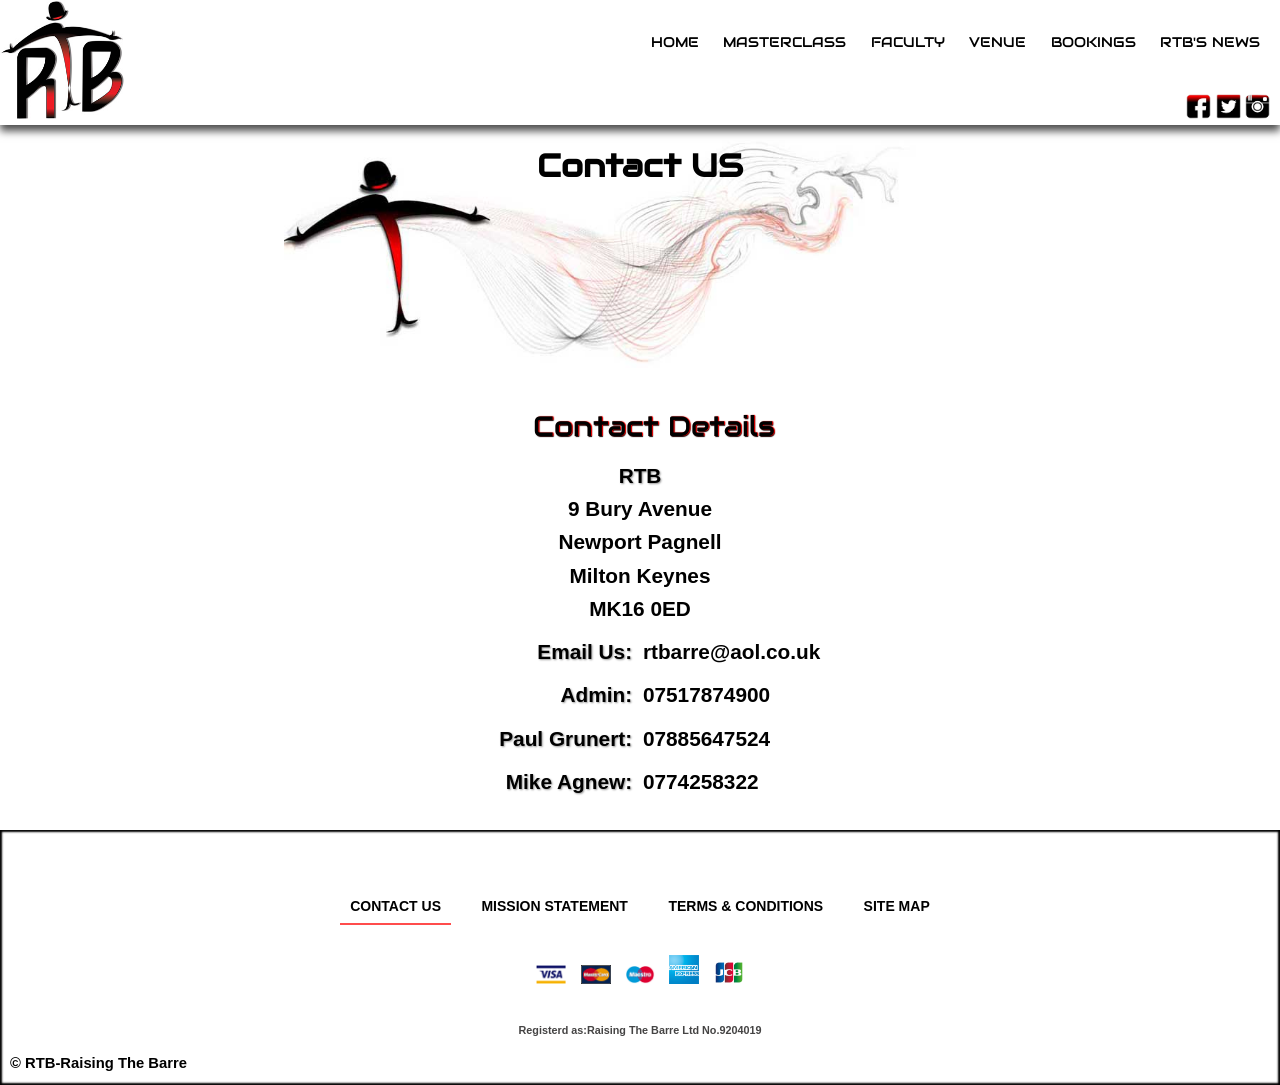
<file: footer/contact-us.html>
<!doctype html>
<html>

<head>
  <meta charset="utf-8">
  <meta name="description"
    content="Musical Theatre Masterclasses run by the company Raising The Barre, with
West End, Broadway choreographers and musical directors giving the masterclasses for students training to become professional performers.">
  <meta name="keywords" content="Musical Theatre, dance masterclass, singing masterclass, Chet Walker, Paul Grunert">
  <meta name="author" content="Samantha Modeste Atkinson">
  <title>Raising The Barre | Musical Theatre Masterclass UK </title>
  <link href="../favicons/rtb_64.ico?v=2" rel="shortcut icon">
  <link href="../favicons/rtb_32.ico?v=2" rel="shortcut icon">
  <link href="../favicons/rtb_24.ico?v=2" rel="shortcut icon">
  <link href="../favicons/rtb_16.ico?v=2" rel="shortcut icon">
  <link rel="stylesheet" href="../css/normalize.css">

  <link href="https://fonts.googleapis.com/css?family=Audiowide%7CPTRoboto+Condensed:700italic,700,400" rel="stylesheet"
    type="text/css">

  <link rel="stylesheet" href="../css/rtb-style.css">
  <meta name="viewport" content="width=device-width">
</head>

<body id="top">


  <!-- MAIN WRAPPER -->

  <div class="big-wrap">

    <!-- main-header STARTS -->
    <header class="main-header">

      <a href="index.html"><img class="logo" src="../img/RTB-Logo.jpg" alt="Raising The Barre's Logo"></a>

      <nav id="main-nav">

        <a href="#" id="menu-button"></a>
        <ul>
          <li id="home"><a href="../index.html">HOME</a></li>
          <li id="masterclass"><a href="../rtb_masterclass.html">MASTERCLASS</a></li>
          <li id="faculty"><a href="../faculty/faculty.html">FACULTY</a></li>
          <li id="studios"><a href="../venue/venue.html">VENUE</a></li>
          <li id="book"><a href="../booking_RTB-Masterclass.html">BOOKINGS</a></li>
          <li id="rtbNews"><a href="../rtb_news/rtb-news.html">RTB'S NEWS</a></li>
        </ul>
      </nav>




      <!-- social media bar STARTS -->


      <ul class="socialMedia group">
        <li> <a href="http://www.facebook.com/RTBmasterclasses" target="_blank"> <img class="mediaIcons"
              src="../img/Facebook-Icon.png" alt="FB Icon"> </a> </li>
        <li> <a href="http://www.twitter.com/rtbdance" target="_blank"><img class="mediaIcons" src="../img/twitter.png"
              alt="Twitter Icon"> </a> </li>
        <li> <a href="http://www.instagram.com/raisingthebarremasterclasses" target="_blank"><img class="mediaIcons"
              src="../img/instagram.png" alt="Instagram Icon"> </a> </li>
      </ul>
      <!-- social media bar ENDS -->


    </header>









    <!-- Contact Div  STARTS -->
    <div class="footer-content">


      <header id="experHeadContainer">
        <h1 class="footerHeaders">Contact US <img src="../img/TmanWithSmoke.jpg" class="smoke-man-mission"
            alt="RTB's Dancing Man"></h1>
      </header>

      <!-- inner contact DIV STARTS -->
      <div class="inner-container">



        <h3 class="sub-head contact-details contact-detailsH">Contact Details</h3>
        <ul class="contact-info">
          <li class="address contact-details">RTB</li>
          <li class="address">9 Bury Avenue</li>
          <li class="address">Newport Pagnell</li>
          <li class="address">Milton Keynes</li>
          <li class="address">MK16 0ED</li>
          <li class="mail">Email Us:</li>
          <li> <a href="mailto:rtbarre@aol.co.uk">rtbarre@aol.co.uk</a></li>
          <li class="phone">Admin:</li>
          <li><a href="tel:07517874900">07517874900</a></li>
          <li class="phone">Paul Grunert:</li>
          <li><a href="tel:07885647524">07885647524</a></li>
          <li class="phone">Mike Agnew:</li>
          <li><a href="tel:0774258322">0774258322</a></li>


        </ul>



      </div>
      <!-- inner contact DIV ENDS -->
    </div>
    <!-- contact DIV ENDS -->




  </div>
  <!--- main-wrapper Ends -->


  <!-- footer STARTS -->

  <div class="fat-footer sticky-foot">

    <ul class="footy">
      <li><a href="footer/contact-us.html" class="current">CONTACT US</a></li>
      <li><a href="../footer/mission_statement.html">MISSION STATEMENT</a></li>
      <li><a href="../footer/terms-conditions.html">TERMS &amp; CONDITIONS</a></li>
      <li><a href="../footer/sitemap.html">SITE MAP</a></li>
    </ul>

    <ul id="foot-card-logos">
      <li><img class="card-logos" src="../img/VISA.gif" alt="Visa Credit and Debit payments supported by Worldpay"></li>
      <li><img class="card-logos" src="../img/mastercard.gif" alt="Mastercard payments supported by Worldpay"></li>
      <li><img class="card-logos" src="../img/maestro.gif" alt="Maestro payments supported by Worldpay"></li>
      <li><img class="card-logos" src="../img/amex-logo2.gif" alt="American Express payments supported by Worldpay">
      </li>
      <li><img class="card-logos" src="../img/JCB.gif" alt="JCB payments supported by Worldpay"></li>
    </ul>

    <p class="center ltd">Registerd as:Raising The Barre Ltd No.9204019</p>

    <footer>
      <span class="copy-right">&copy; RTB-Raising The Barre </span>

    </footer>


  </div>
  <!-- footer ENDS -->

  <script>
    (function (i, s, o, g, r, a, m) {
      i['GoogleAnalyticsObject'] = r; i[r] = i[r] || function () {
        (i[r].q = i[r].q || []).push(arguments)
      }, i[r].l = 1 * new Date(); a = s.createElement(o),
        m = s.getElementsByTagName(o)[0]; a.async = 1; a.src = g; m.parentNode.insertBefore(a, m)
    })(window, document, 'script', 'https://www.google-analytics.com/analytics.js', 'ga');

    ga('create', 'UA-80966940-1', 'auto');
    ga('send', 'pageview');

  </script>

</body>

</html>
</file>
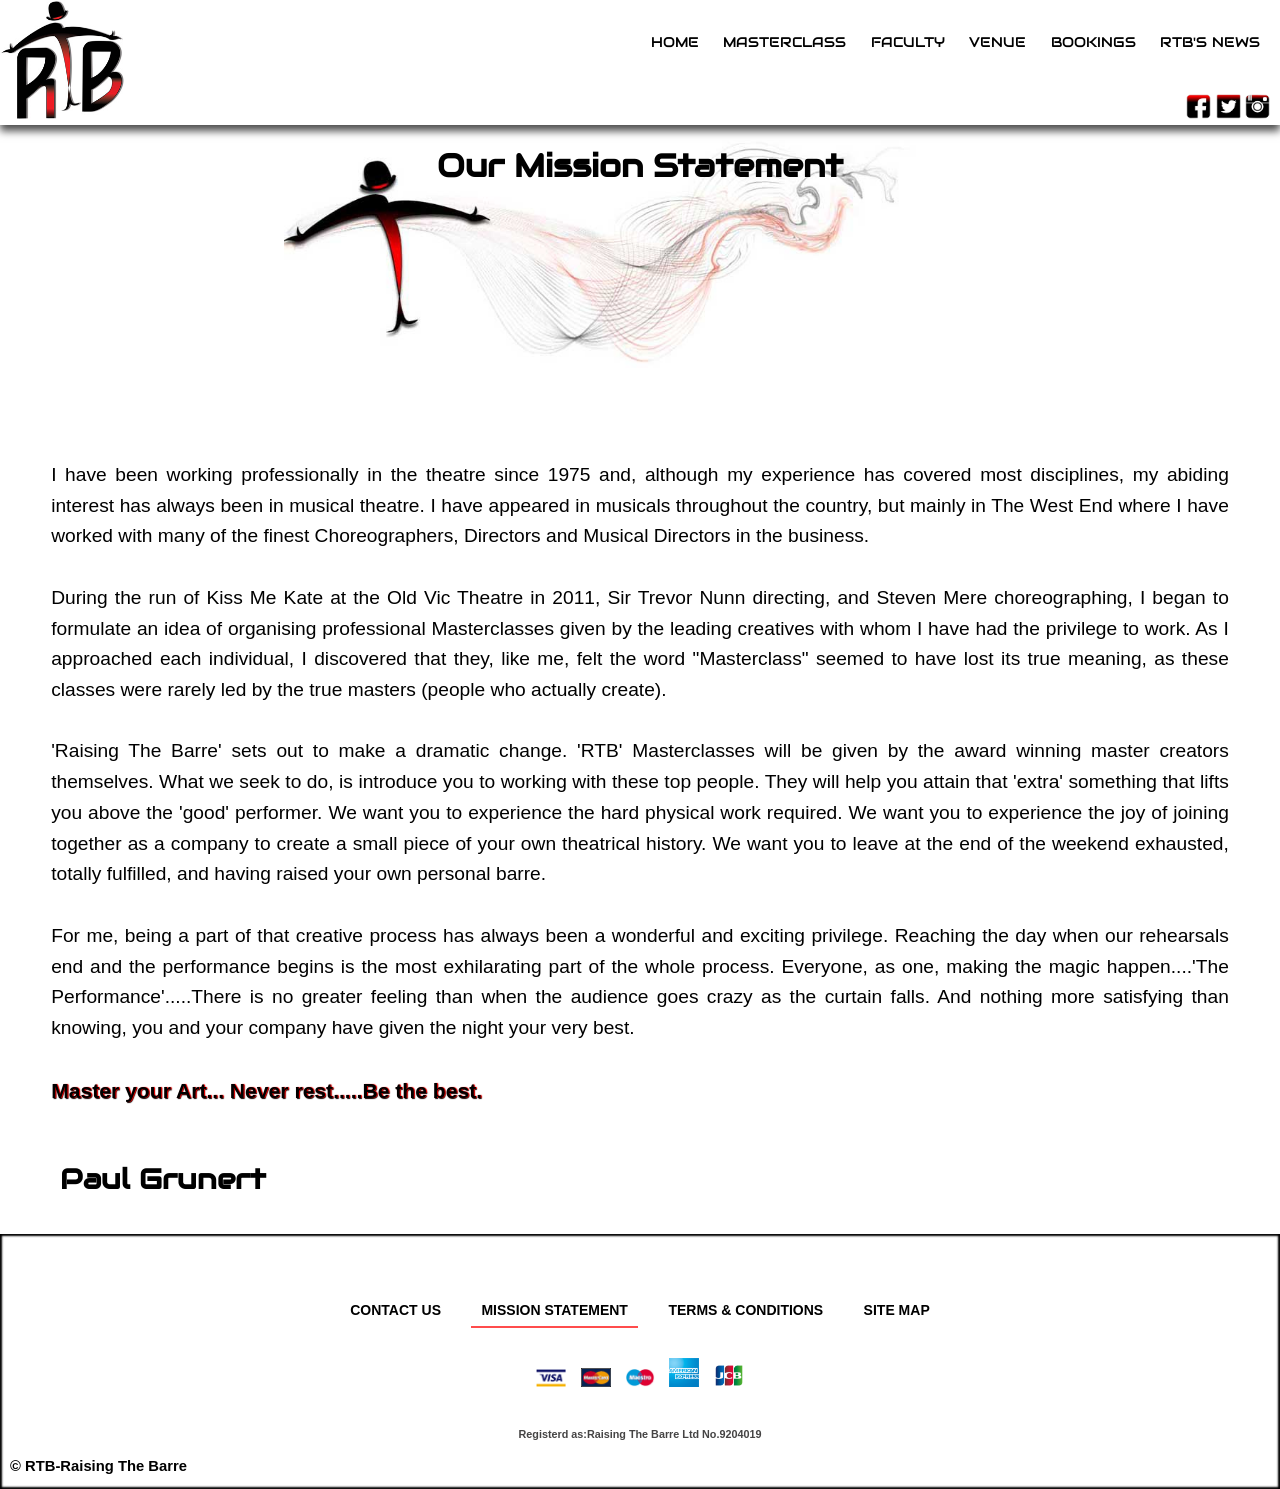
<file: footer/mission_statement.html>
<!doctype html>
<html>
<head>
<meta charset="utf-8">
<meta name="description" content="Musical Theatre Masterclasses run by the company Raising The Barre, with
West End, Broadway choreographers and musical directors giving the masterclasses for students training to become professional performers.">
<meta name="keywords" content="Musical Theatre, dance masterclass, singing masterclass, Chet Walker, Paul Grunert">
<meta name="author" content="Samantha Modeste Atkinson">
<title>Raising The Barre | Musical Theatre Masterclass UK </title>
<link href="../favicons/rtb_64.ico?v=2" rel="shortcut icon">
<link href="../favicons/rtb_32.ico?v=2" rel="shortcut icon">
<link href="../favicons/rtb_24.ico?v=2" rel="shortcut icon">
<link href="../favicons/rtb_16.ico?v=2" rel="shortcut icon">
<link rel="stylesheet" href="../css/normalize.css">

<link href='http://fonts.googleapis.com/css?family=Audiowide%7CPTRoboto+Condensed:700italic,700,400' rel='stylesheet' type='text/css'>

 <link rel="stylesheet" href="../css/rtb-style.css">
 <meta name="viewport" content="width=device-width">
</head>

<body id="top">

   
 
 
 
     
<!-- main-header STARTS -->     
        <header class="main-header">
            
        <a href="index.html"><img class="logo" src="../img/RTB-Logo.jpg" alt="Raising The Barre's Logo"></a>
       
        <nav id="main-nav">
        
              <a href="#" id="menu-button"></a>
            <ul>
               <li id="home" ><a href="../index.html">HOME</a></li>
               <li id="masterclass"><a href="../rtb_masterclass.html">MASTERCLASS</a></li>
               <li id="faculty"><a href="../faculty/faculty.html">FACULTY</a></li>
               <li id="studios"><a href="../venue/venue.html">VENUE</a></li>
               <li id="book"><a href="../booking_RTB-Masterclass.html">BOOKINGS</a></li>
               <li id="rtbNews"><a href="../rtb_news/rtb-news.html">RTB'S NEWS</a></li>
            </ul>
        </nav>
           



 <!-- social media bar STARTS -->


         <ul class="socialMedia group">
            <li> <a href="http://www.facebook.com/RTBmasterclasses"target="_blank"> <img class="mediaIcons" src="../img/Facebook-Icon.png" alt="FB Icon" > </a> </li> 
           <li> <a href="http://www.twitter.com/rtbdance"  target="_blank"><img class="mediaIcons" src="../img/twitter.png" alt="Twitter Icon">  </a> </li>
           <li> <a href="http://www.instagram.com/raisingthebarremasterclasses" target="_blank"><img class="mediaIcons" src="../img/instagram.png" alt="Instagram Icon" > </a> </li>
               </ul>
                <!-- social media bar ENDS -->
 
             
  </header>      
 








<!-- mission statement section STARTS -->   
<div class="footer-content">        
        
        
        <header id="experHeadContainer">
                <h1 class="footerHeaders">Our Mission Statement <img src="../img/TmanWithSmoke.jpg" class="smoke-man-mission" alt="RTB's Dancing Man"></h1>
                  </header>
                  
                  
                <div class="inner-container">
                     
                     
                     <p class="mission-text">
                         I have been working professionally in the theatre since 1975 and, although my experience
has covered most disciplines, my abiding interest has always been in musical theatre. I
have appeared in musicals throughout the country, but mainly in The West End where I
have worked with many of the finest Choreographers, Directors and Musical Directors in
the business.

<br/>
<br/>
                         During the run of Kiss Me Kate at the Old Vic Theatre in 2011, Sir Trevor Nunn directing,
and Steven Mere choreographing, I began to formulate an idea of organising professional
Masterclasses given by the leading creatives with whom I have had the privilege to work.
As I approached each individual, I discovered that they, like me, felt the word
"Masterclass" seemed to have lost its true meaning, as these classes were rarely led by
the true masters (people who actually create).

<br/>
<br/>


                         'Raising The Barre' sets out to make a dramatic change. 'RTB' Masterclasses will be given
by the award winning master creators themselves. What we seek to do, is introduce you to
working with these top people. They will help you attain that 'extra' something that lifts you
above the 'good' performer. We want you to experience the hard physical work required.
We want you to experience the joy of joining together as a company to create a small
piece of your own theatrical history. We want you to leave at the end of the weekend
exhausted, totally fulfilled, and having raised your own personal barre.

<br/>
<br/>


                         For me, being a part of that creative process has always been a wonderful and exciting
privilege. Reaching the day when our rehearsals end and the performance begins is the
most exhilarating part of the whole process. Everyone, as one, making the magic
happen....'The Performance'.....There is no greater feeling than when the audience goes
crazy as the curtain falls. And nothing more satisfying than knowing, you and your
company have given the night your very best.
<br/>
<br/>
<span class="pop-out-text">Master your Art... Never rest.....Be the best.</span>
</p>


  <h2 class="paul">Paul Grunert</h2>
                      </div>
         </div>    
<!-- mission statement section ENDS --> 
  
        

 
        
        
        <!-- footer STARTS --> 
         
  <div class="fat-footer">
        
        <ul class="footy"> 
        <li><a href="../footer/contact-us.html">CONTACT US</a></li> 
        <li><a href="footer/mission_statement.html" class="current">MISSION STATEMENT</a></li> 
        <li><a href="../footer/terms-conditions.html">TERMS &amp; CONDITIONS</a></li> 
        <li><a href="../footer/sitemap.html">SITE MAP</a></li>
         </ul> 
         
        <ul id="foot-card-logos">
            <li><img class="card-logos" src="../img/VISA.gif" alt="Visa Credit and Debit payments supported by Worldpay"></li>   
            <li><img class="card-logos" src="../img/mastercard.gif" alt="Mastercard payments supported by Worldpay"></li>
             <li><img class="card-logos" src="../img/maestro.gif" alt="Maestro payments supported by Worldpay"></li>
             <li><img class="card-logos" src="../img/amex-logo2.gif" alt="American Express payments supported by Worldpay"></li>
             <li><img class="card-logos" src="../img/JCB.gif" alt="JCB payments supported by Worldpay"></li>
             </ul>
             
             <p class="center ltd">Registerd as:Raising The Barre Ltd No.9204019</p>
                     
  <footer>       
        <span class="copy-right">&copy; RTB-Raising The Barre </span>
        
        </footer>
           
  </div>  
  <!-- footer ENDS -->
   
      <script>
  (function(i,s,o,g,r,a,m){i['GoogleAnalyticsObject']=r;i[r]=i[r]||function(){
  (i[r].q=i[r].q||[]).push(arguments)},i[r].l=1*new Date();a=s.createElement(o),
  m=s.getElementsByTagName(o)[0];a.async=1;a.src=g;m.parentNode.insertBefore(a,m)
  })(window,document,'script','https://www.google-analytics.com/analytics.js','ga');

  ga('create', 'UA-80966940-1', 'auto');
  ga('send', 'pageview');

</script>

  </body>
</html>
</file>
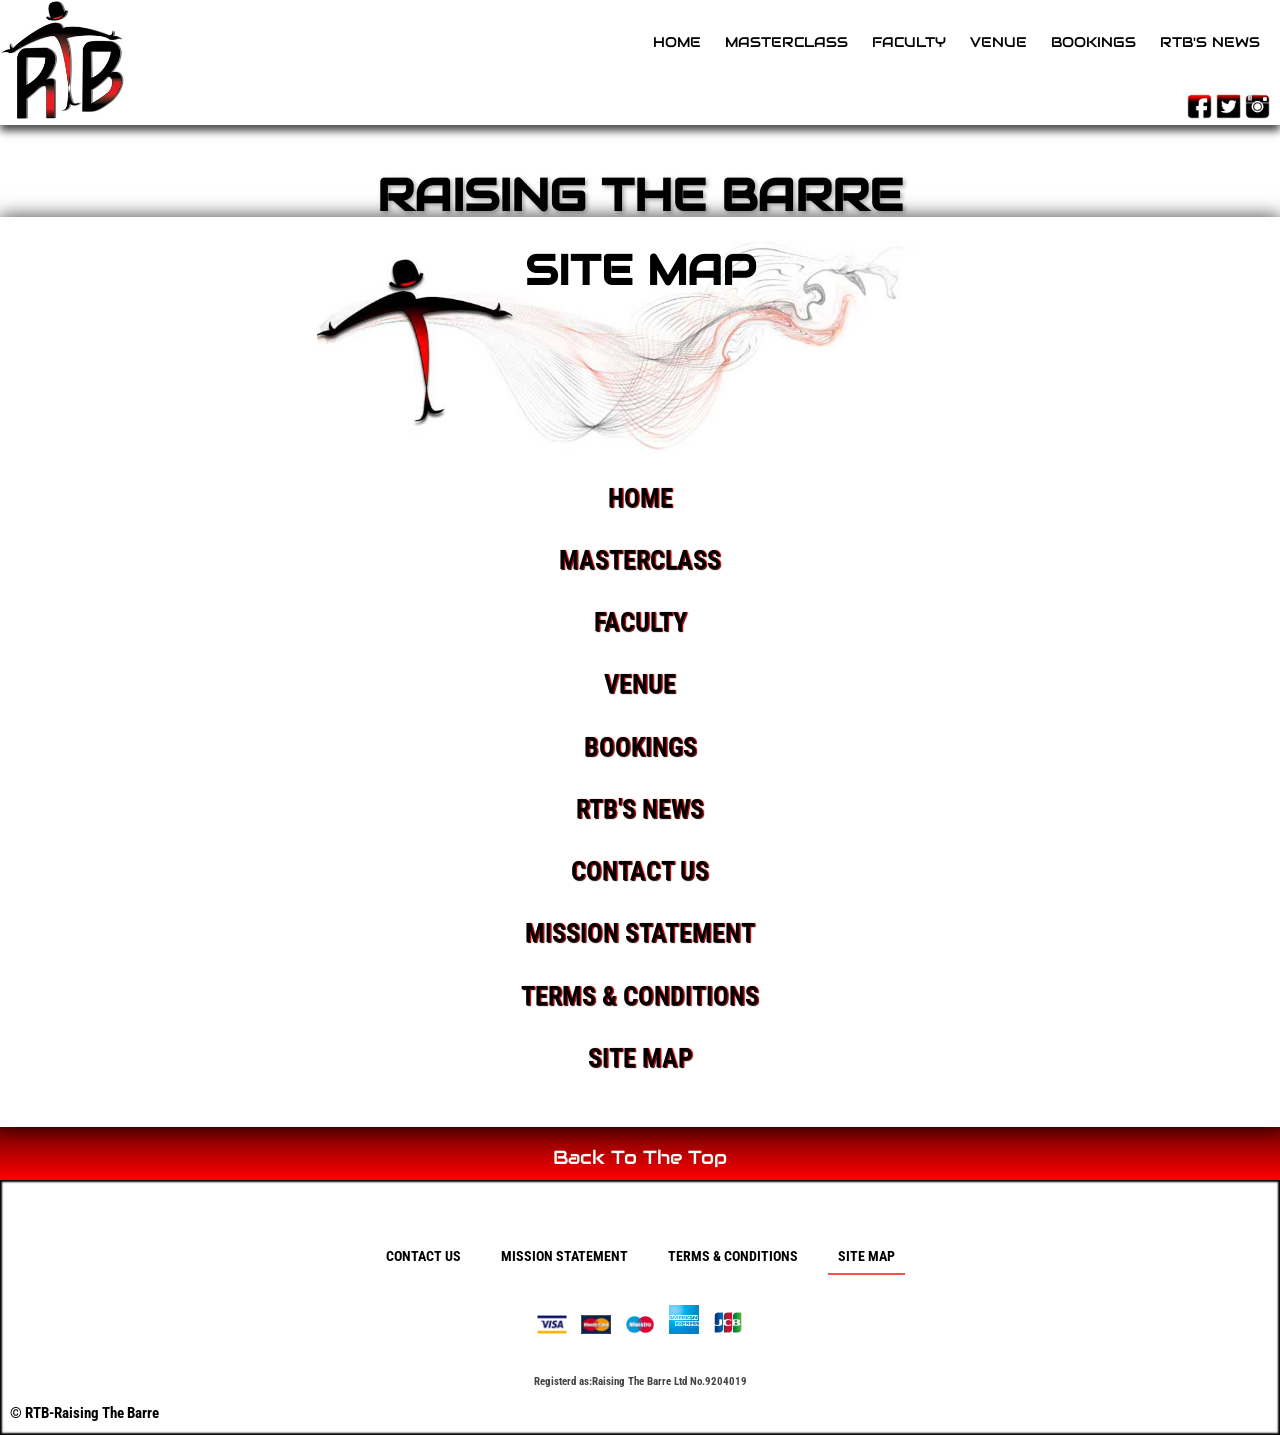
<file: footer/sitemap.html>
<!doctype html>
<html>
<head>
<meta charset="utf-8">
<meta name="description" content="RTB's Sitemap, links to all pages on this site.">
<meta name="keywords" content="Musical Theatre, dance masterclass, singing masterclass,Paul Grunert">
<meta name="author" content="Samantha Modeste Atkinson">
<title>RTB's Site Map | Musical Theatre Masterclass UK </title>
<link href="../favicons/rtb_64.ico?v=2" rel="shortcut icon">
<link href="../favicons/rtb_32.ico?v=2" rel="shortcut icon">
<link href="../favicons/rtb_24.ico?v=2" rel="shortcut icon">
<link href="../favicons/rtb_16.ico?v=2" rel="shortcut icon">
<link rel="stylesheet" href="../css/normalize.css">

<link href="http://fonts.googleapis.com/css?family=Audiowide%7CRoboto+Condensed:700italic,700,400" rel="stylesheet" type="text/css">

 <link rel="stylesheet" href="../css/rtb-style.css"> 
 <meta name="viewport" content="width=device-width">
</head>

<body id="top">

   
 
 
 
     
<!-- main-header STARTS -->     
        <header class="main-header">
            
        <a href="../rtb_news/index.html"><img class="logo" src="../img/RTB-Logo.jpg" alt="Raising The Barre's Logo"></a>
       
        <nav id="main-nav">
        
              <a href="#" id="menu-button"></a>
            <ul>
               <li id="home" ><a href="../index.html">HOME</a></li>
               <li id="masterclass"><a href="../rtb_masterclass.html">MASTERCLASS</a></li>
               <li id="faculty"><a href="../faculty/faculty.html">FACULTY</a></li>
               <li id="studios"><a href="../venue/venue.html">VENUE</a></li>
               <li id="book"><a href="../booking_RTB-Masterclass.html">BOOKINGS</a></li>
               <li id="rtbNews"><a href="../rtb_news/rtb-news.html">RTB'S NEWS</a></li>
            </ul>
        </nav>
           



 <!-- social media bar STARTS -->


         <ul class="socialMedia group">
            <li> <a href="http://www.facebook.com/RTBmasterclasses" target="_blank"> <img class="mediaIcons" src="../img/Facebook-Icon.png" alt="FB Icon" > </a> </li> 
           <li> <a href="http://www.twitter.com/rtbdance"  target="_blank"><img class="mediaIcons" src="../img/twitter.png" alt="Twitter Icon">  </a> </li>
           <li> <a href="http://www.instagram.com/raisingthebarremasterclasses" target="_blank"><img class="mediaIcons" src="../img/instagram.png" alt="Instagram Icon" > </a> </li>
               </ul>
                <!-- social media bar ENDS -->
 
             
  </header>      
 








   
    

<!-- NEWS DIV  STARTS -->    
    <div class="first-container group">
       
        <header class="home-head">
            <h1 class="top-head logo-name">RAISING THE BARRE</h1>        
            
        </header>    
                
                
                
          

<!-- oneColumn-wrapper STARTS -->
<div class= "oneColumn-wrapper grad_bg">
      
      

<!-- EXPERIENCE DIV STARTS -->   
<div class="news">        
        
              <header class="home-head">
                <h1 class="experienceHead">SITE MAP <img src="../img/TmanWithSmoke.jpg" class="smoke-man" alt="RTB's Dancing Man"></h1>
                  
                </header>
                
                
                 <!-- EXPERIENCE INNER CONTAINER STARTS -->       
    <div class="inner-container">
    
    
            <ul class="siteMap">
               <li><a class="pop-out-text ven2" href="../index.html" title="Inroducing Raising The Barre Masterclasses">HOME</a></li>
               <li><a class="pop-out-text ven2" href="../rtb_masterclass.html" title="Information on what happens on  RTB'S Masterclass days">MASTERCLASS</a></li>
               <li><a class="pop-out-text ven2" href="../faculty/faculty.html" title="Meet the faculty of master teachers of RTB Masterclasses">FACULTY</a></li>
               <li><a class="pop-out-text ven2" href="../venue/venue.html" title="Find out about the venues of RTB's Masterclass weekends.">VENUE</a></li>
               <li><a class="pop-out-text ven2" href="../booking_RTB-Masterclass.html" title="Book and Pay for a RTB Masterclass weekend.">BOOKINGS</a></li>
               <li><a class="pop-out-text ven2" href="../rtb_news/rtb-news.html" title="Find out the lastest news of RTB.">RTB'S NEWS</a></li>
               <li><a class="pop-out-text ven2" href="contact-us.html" title="Contact details of RTB.">CONTACT US</a></li> 
        <li><a class="pop-out-text ven2" href="mission_statement.html" title="RTB's mission staement written by founder Paul Grunert.">MISSION STATEMENT</a></li> 
        <li><a class="pop-out-text ven2" href="terms-conditions.html" title="RTB's terms and conditions.">TERMS &amp; CONDITIONS</a></li> 
        <li><a class="pop-out-text ven2" href="sitemap.html" title="Links to all pages on RTB's this site.">SITE MAP</a></li>
            </ul>
    
       
                     

             </div>
             <!-- EXPERIENCE INNER CONTAINER STARTS -->  
         </div>    
<!-- EXPERIENCE DIV ENDS --> 






      





   
   
               <!-- BACK TO TOP LINK -->
 
  <h3 class="move-top2"><a href="#top">Back To The Top </a></h3> 
 
    
     </div>    
 <!-- oneColumn-wrapper Ends -->
 

       </div>
 
       
     <!-- footer STARTS --> 
         
  <div class="fat-footer">
        
        <ul class="footy"> 
        <li><a href="../footer/contact-us.html">CONTACT US</a></li> 
        <li><a href="../footer/mission_statement.html">MISSION STATEMENT</a></li> 
        <li><a href="../footer/terms-conditions.html">TERMS &amp; CONDITIONS</a></li> 
        <li><a href="footer/sitemap.html" class="current">SITE MAP</a></li>
         </ul> 
         
         <ul id="foot-card-logos">
            <li><img class="card-logos" src="../img/VISA.gif" alt="Visa Credit and Debit payments supported by Worldpay"></li>   
            <li><img class="card-logos" src="../img/mastercard.gif" alt="Mastercard payments supported by Worldpay"></li>
             <li><img class="card-logos" src="../img/maestro.gif" alt="Maestro payments supported by Worldpay"></li>
             <li><img class="card-logos" src="../img/amex-logo2.gif" alt="American Express payments supported by Worldpay"></li>
             <li><img class="card-logos" src="../img/JCB.gif" alt="JCB payments supported by Worldpay"></li>
             </ul>
             
             <p class="center ltd">Registerd as:Raising The Barre Ltd No.9204019</p>
                     
  <footer>       
        <span class="copy-right">&copy; RTB-Raising The Barre </span>
        
        </footer>
           
  </div>  
  <!-- footer ENDS -->
   
    <script>
  (function(i,s,o,g,r,a,m){i['GoogleAnalyticsObject']=r;i[r]=i[r]||function(){
  (i[r].q=i[r].q||[]).push(arguments)},i[r].l=1*new Date();a=s.createElement(o),
  m=s.getElementsByTagName(o)[0];a.async=1;a.src=g;m.parentNode.insertBefore(a,m)
  })(window,document,'script','https://www.google-analytics.com/analytics.js','ga');

  ga('create', 'UA-80966940-1', 'auto');
  ga('send', 'pageview');

</script> 

  
  </body>
</html>
</file>
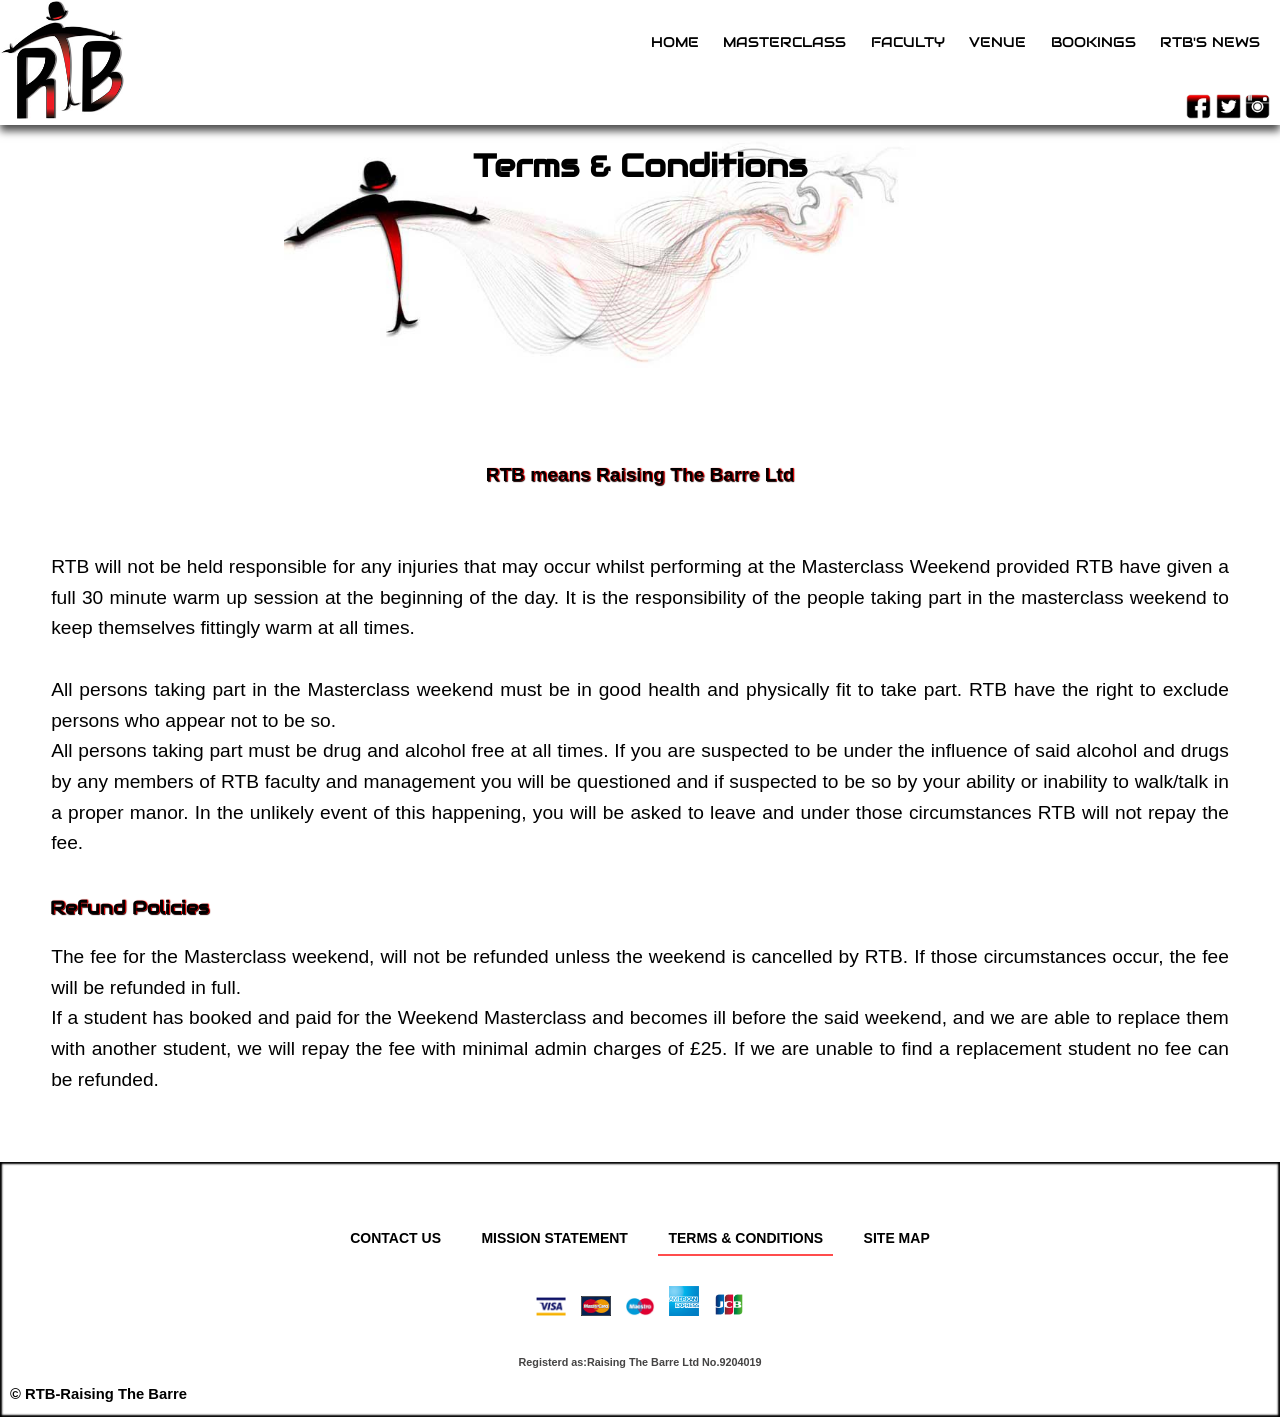
<file: footer/terms-conditions.html>
<!doctype html>
<html>
<head>
<meta charset="utf-8">
<meta name="description" content="Musical Theatre Masterclasses run by the company Raising The Barre, with
West End, Broadway choreographers and musical directors giving the masterclasses for students training to become professional performers.">
<meta name="keywords" content="Musical Theatre, dance masterclass, singing masterclass, Chet Walker, Paul Grunert">
<meta name="author" content="Samantha Modeste Atkinson">
<title>Raising The Barre | Musical Theatre Masterclass UK </title>
<link href="../favicons/rtb_64.ico?v=2" rel="shortcut icon">
<link href="../favicons/rtb_32.ico?v=2" rel="shortcut icon">
<link href="../favicons/rtb_24.ico?v=2" rel="shortcut icon">
<link href="../favicons/rtb_16.ico?v=2" rel="shortcut icon">
<link rel="stylesheet" href="../css/normalize.css">

<link href="http://fonts.googleapis.com/css?family=Audiowide%7CPTRoboto+Condensed:700italic,700,400" rel="stylesheet" type="text/css">

 <link rel="stylesheet" href="../css/rtb-style.css">
 <meta name="viewport" content="width=device-width">
</head>

<body id="top">

   
 
 
 
     
<!-- main-header STARTS -->     
        <header class="main-header">
            
        <a href="index.html"><img class="logo" src="../img/RTB-Logo.jpg" alt="Raising The Barre's Logo"></a>
       
        <nav id="main-nav">
        
              <a href="#" id="menu-button"></a>
            <ul>
               <li id="home" ><a href="../index.html">HOME</a></li>
               <li id="masterclass"><a href="../rtb_masterclass.html">MASTERCLASS</a></li>
               <li id="faculty"><a href="../faculty/faculty.html">FACULTY</a></li>
               <li id="studios"><a href="../venue/venue.html">VENUE</a></li>
               <li id="book"><a href="../booking_RTB-Masterclass.html">BOOKINGS</a></li>
               <li id="rtbNews"><a href="../rtb_news/rtb-news.html">RTB'S NEWS</a></li>
            </ul>
        </nav>
           



 <!-- social media bar STARTS -->


         <ul class="socialMedia group">
            <li> <a href="http://www.facebook.com/RTBmasterclasses" target="_blank"> <img class="mediaIcons" src="../img/Facebook-Icon.png" alt="FB Icon" > </a> </li> 
           <li> <a href="http://www.twitter.com/rtbdance"  target="_blank"><img class="mediaIcons" src="../img/twitter.png" alt="Twitter Icon">  </a> </li>
           <li> <a href="http://www.instagram.com/raisingthebarremasterclasses" target="_blank"><img class="mediaIcons" src="../img/instagram.png" alt="Instagram Icon" > </a> </li>
               </ul>
                <!-- social media bar ENDS -->
 
             
  </header>      
 








<!-- mission statement section STARTS -->   
<div class="footer-content">        
        
        
        <header id="experHeadContainer">
                <h1 class="footerHeaders">Terms &amp; Conditions <img src="../img/TmanWithSmoke.jpg" class="smoke-man-mission" alt="RTB's Dancing Man"></h1>
                  </header>
                  
                  
                <div class="inner-container">
                     
                     
                     <p class="mission-text">
                     <span class="pop-out-text center">RTB means Raising The Barre Ltd</span>
                     <br/>
                     <br/>
                         RTB will not be held responsible for any injuries that may occur whilst performing at the Masterclass
Weekend provided RTB have given a full 30 minute warm up session at the beginning of the day. It is the
responsibility of the people taking part in the masterclass weekend to keep themselves fittingly warm at all
times.
<br/>

<br/>
All persons taking part in the Masterclass weekend must be in good health and physically fit to take part.
RTB have the right to exclude persons who appear not to be so.
<br/>
All persons taking part must be drug and alcohol free at all times. If you are suspected to be under the
influence of said alcohol and drugs by any members of RTB faculty and management you will be questioned
and if suspected to be so by your ability or inability to walk/talk in a proper manor.
In the unlikely event of this happening, you will be asked to leave and under those circumstances RTB will
not repay the fee.


</p>
 
                       


 <h2 class="pop-out-text refund">Refund Policies</h2>
 <p class="mission-text">
The fee for the Masterclass weekend, will not be refunded unless the weekend is cancelled by RTB. If those
circumstances occur, the fee will be refunded in full.
    <br>
                         If a student has booked and paid for the Weekend Masterclass and becomes ill before the said weekend,
and we are able to replace them with another student, we will repay the fee with minimal admin charges of
£25. If we are unable to find a replacement student no fee can be refunded.

</p>


                         
                      </div>
         </div>    
<!-- mission statement section ENDS --> 
  
        

 
        
        
        <!-- footer STARTS --> 
         
  <div class="fat-footer">
        
        <ul class="footy"> 
        <li><a href="../footer/contact-us.html">CONTACT US</a></li> 
        <li><a href="../footer/mission_statement.html">MISSION STATEMENT</a></li> 
        <li><a href="footer/terms-conditions.html" class="current">TERMS &amp; CONDITIONS</a></li> 
        <li><a href="../footer/sitemap.html">SITE MAP</a></li>
         </ul> 
         
         <ul id="foot-card-logos">
            <li><img class="card-logos" src="../img/VISA.gif" alt="Visa Credit and Debit payments supported by Worldpay"></li>   
            <li><img class="card-logos" src="../img/mastercard.gif" alt="Mastercard payments supported by Worldpay"></li>
             <li><img class="card-logos" src="../img/maestro.gif" alt="Maestro payments supported by Worldpay"></li>
             <li><img class="card-logos" src="../img/amex-logo2.gif" alt="American Express payments supported by Worldpay"></li>
             <li><img class="card-logos" src="../img/JCB.gif" alt="JCB payments supported by Worldpay"></li>
             </ul>
             
             <p class="center ltd">Registerd as:Raising The Barre Ltd No.9204019</p>
                     
  <footer>       
        <span class="copy-right">&copy; RTB-Raising The Barre </span>
        
        </footer>
           
  </div>  
  <!-- footer ENDS -->
   
      <script>
  (function(i,s,o,g,r,a,m){i['GoogleAnalyticsObject']=r;i[r]=i[r]||function(){
  (i[r].q=i[r].q||[]).push(arguments)},i[r].l=1*new Date();a=s.createElement(o),
  m=s.getElementsByTagName(o)[0];a.async=1;a.src=g;m.parentNode.insertBefore(a,m)
  })(window,document,'script','https://www.google-analytics.com/analytics.js','ga');

  ga('create', 'UA-80966940-1', 'auto');
  ga('send', 'pageview');

</script>

  </body>
</html>
</file>
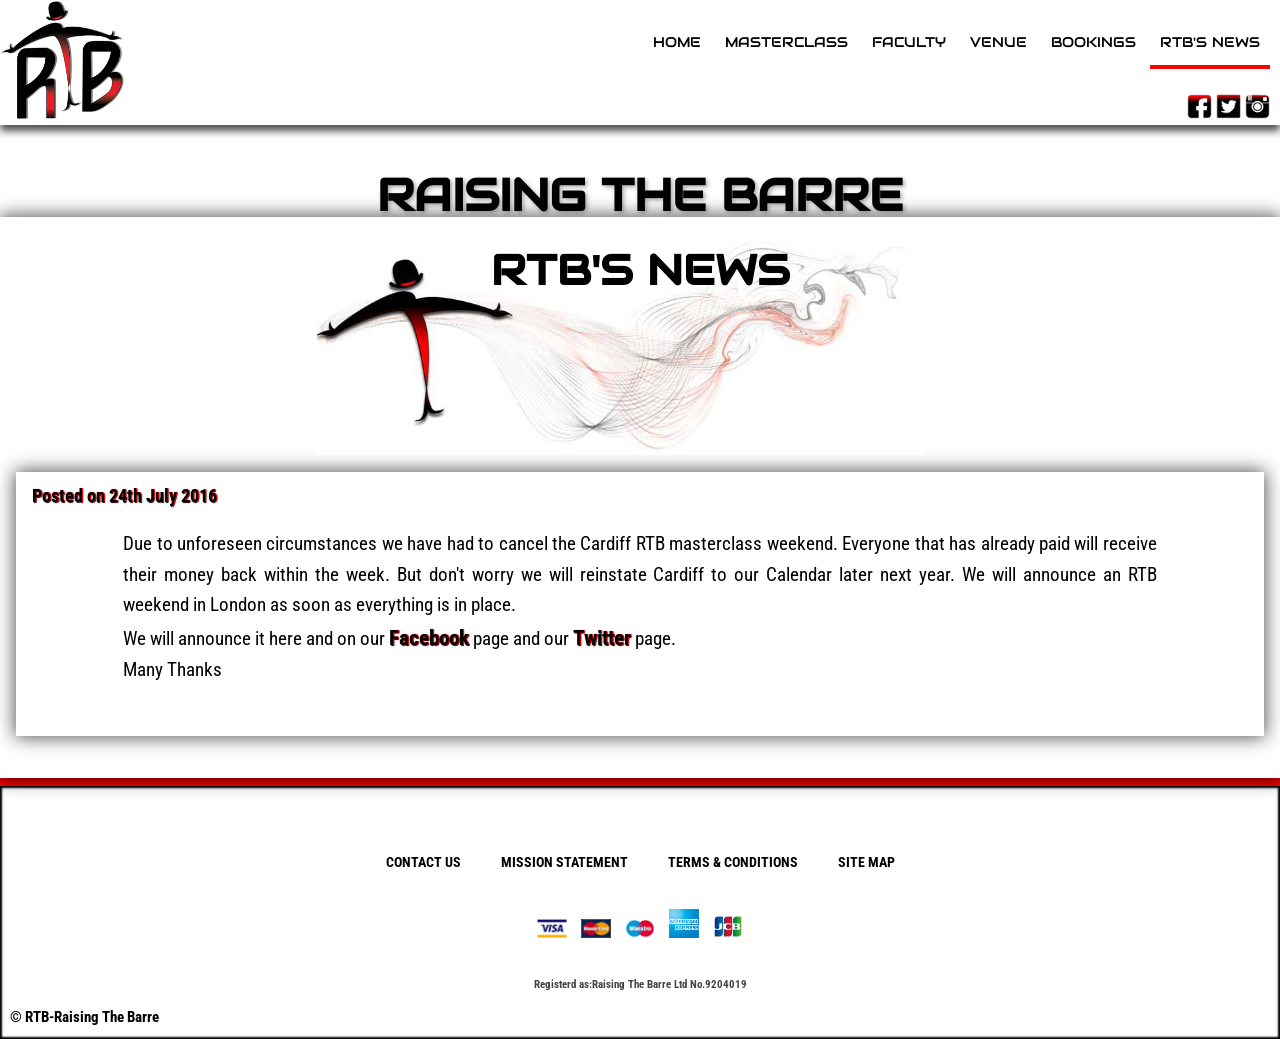
<file: rtb_news/rtb-news.html>
<!doctype html>
<html>

<head>
   <meta charset="utf-8">
   <meta name="description" content="Find out about RTB'S latest news.">
   <meta name="keywords" content="Musical Theatre, dance masterclass, singing masterclass,Paul Grunert">
   <meta name="author" content="Samantha Modeste Atkinson">
   <title>RTB's News | Musical Theatre Masterclass UK </title>
   <link href="../favicons/rtb_64.ico?v=2" rel="shortcut icon">
   <link href="../favicons/rtb_32.ico?v=2" rel="shortcut icon">
   <link href="../favicons/rtb_24.ico?v=2" rel="shortcut icon">
   <link href="../favicons/rtb_16.ico?v=2" rel="shortcut icon">
   <link rel="stylesheet" href="../css/normalize.css">

   <link href="http://fonts.googleapis.com/css?family=Audiowide%7CRoboto+Condensed:700italic,700,400" rel="stylesheet"
      type="text/css">

   <link rel="stylesheet" href="../css/rtb-style.css">
   <meta name="viewport" content="width=device-width">
</head>

<body id="top">






   <!-- main-header STARTS -->
   <header class="main-header">

      <a href="index.html"><img class="logo" src="../img/RTB-Logo.jpg" alt="Raising The Barre's Logo"></a>

      <nav id="main-nav">

         <a href="#" id="menu-button"></a>
         <ul>
            <li id="home"><a href="../index.html">HOME</a></li>
            <li id="masterclass"><a href="../rtb_masterclass.html">MASTERCLASS</a></li>
            <li id="faculty"><a href="../faculty/faculty.html">FACULTY</a></li>
            <li id="studios"><a href="../venue/venue.html">VENUE</a></li>
            <li id="book"><a href="../booking_RTB-Masterclass.html">BOOKINGS</a></li>
            <li id="rtbNews"><a href="rtb-news.html" class="current">RTB'S NEWS</a></li>
         </ul>
      </nav>




      <!-- social media bar STARTS -->


      <ul class="socialMedia group">
         <li> <a href="http://www.facebook.com/RTBmasterclasses" target="_blank"> <img class="mediaIcons"
                  src="../img/Facebook-Icon.png" alt="FB Icon"> </a> </li>
         <li> <a href="http://www.twitter.com/rtbdance" target="_blank"><img class="mediaIcons" src="../img/twitter.png"
                  alt="Twitter Icon"> </a> </li>
         <li> <a href="http://www.instagram.com/raisingthebarremasterclasses" target="_blank"><img class="mediaIcons"
                  src="../img/instagram.png" alt="Instagram Icon"> </a> </li>
      </ul>
      <!-- social media bar ENDS -->


   </header>




















   <!-- oneColumn-wrapper STARTS -->
   <div class="oneColumn-wrapper grad_bg">

      <header class="home-head">
         <h1 class="top-head logo-name">RAISING THE BARRE</h1>

      </header>


      <!-- EXPERIENCE DIV STARTS -->
      <div class="news">

         <header class="home-head">
            <h1 class="experienceHead">RTB'S NEWS <img src="../img/TmanWithSmoke.jpg" class="smoke-man"
                  alt="RTB's Dancing Man"></h1>

         </header>


         <!-- EXPERIENCE INNER CONTAINER STARTS -->
         <div class="inner-container">

            <article class="news post">
               <header>
                  <h2 class="postHead"></h2>
                  <p class="time-container pop-out-text">
                     <time datetime="2016-07-18">
                        Posted on 24th July 2016
                     </time>
                  </p>
               </header>

               <p class="experience-text">Due to unforeseen circumstances we have had to cancel the Cardiff RTB
                  masterclass weekend. Everyone that has already paid will receive their money back within the week.
                  But don't worry we will reinstate Cardiff to our Calendar later next year. We will announce an RTB
                  weekend in London as soon as everything is in place. <br>
                  We will announce it here and on our <a class="pop-out-text ven2"
                     href="http://www.facebook.com/RTBmasterclasses" target="_blank">Facebook</a> page and our <a
                     class="pop-out-text ven2" href="http://www.twitter.com/rtbdance" target="_blank">Twitter</a> page.
                  <br>
                  Many Thanks
               </p>

            </article>





         </div>
         <!-- EXPERIENCE INNER CONTAINER STARTS -->
      </div>
      <!-- EXPERIENCE DIV ENDS -->














      <!-- BACK TO TOP LINK -->

      <!-- <h3 class="move-top2"><a href="#top">Back To The Top </a></h3> -->


   </div>
   <!-- oneColumn-wrapper Ends -->




   <!-- footer STARTS -->

   <div class="fat-footer">

      <ul class="footy">
         <li><a href="../footer/contact-us.html">CONTACT US</a></li>
         <li><a href="../footer/mission_statement.html">MISSION STATEMENT</a></li>
         <li><a href="../footer/terms-conditions.html">TERMS &amp; CONDITIONS</a></li>
         <li><a href="../footer/sitemap.html">SITE MAP</a></li>
      </ul>

      <ul id="foot-card-logos">
         <li><img class="card-logos" src="../img/VISA.gif" alt="Visa Credit and Debit payments supported by Worldpay">
         </li>
         <li><img class="card-logos" src="../img/mastercard.gif" alt="Mastercard payments supported by Worldpay"></li>
         <li><img class="card-logos" src="../img/maestro.gif" alt="Maestro payments supported by Worldpay"></li>
         <li><img class="card-logos" src="../img/amex-logo2.gif" alt="American Express payments supported by Worldpay">
         </li>
         <li><img class="card-logos" src="../img/JCB.gif" alt="JCB payments supported by Worldpay"></li>
      </ul>

      <p class="center ltd">Registerd as:Raising The Barre Ltd No.9204019</p>

      <footer>
         <span class="copy-right">&copy; RTB-Raising The Barre </span>

      </footer>

   </div>
   <!-- footer ENDS -->




</body>

</html>
</file>
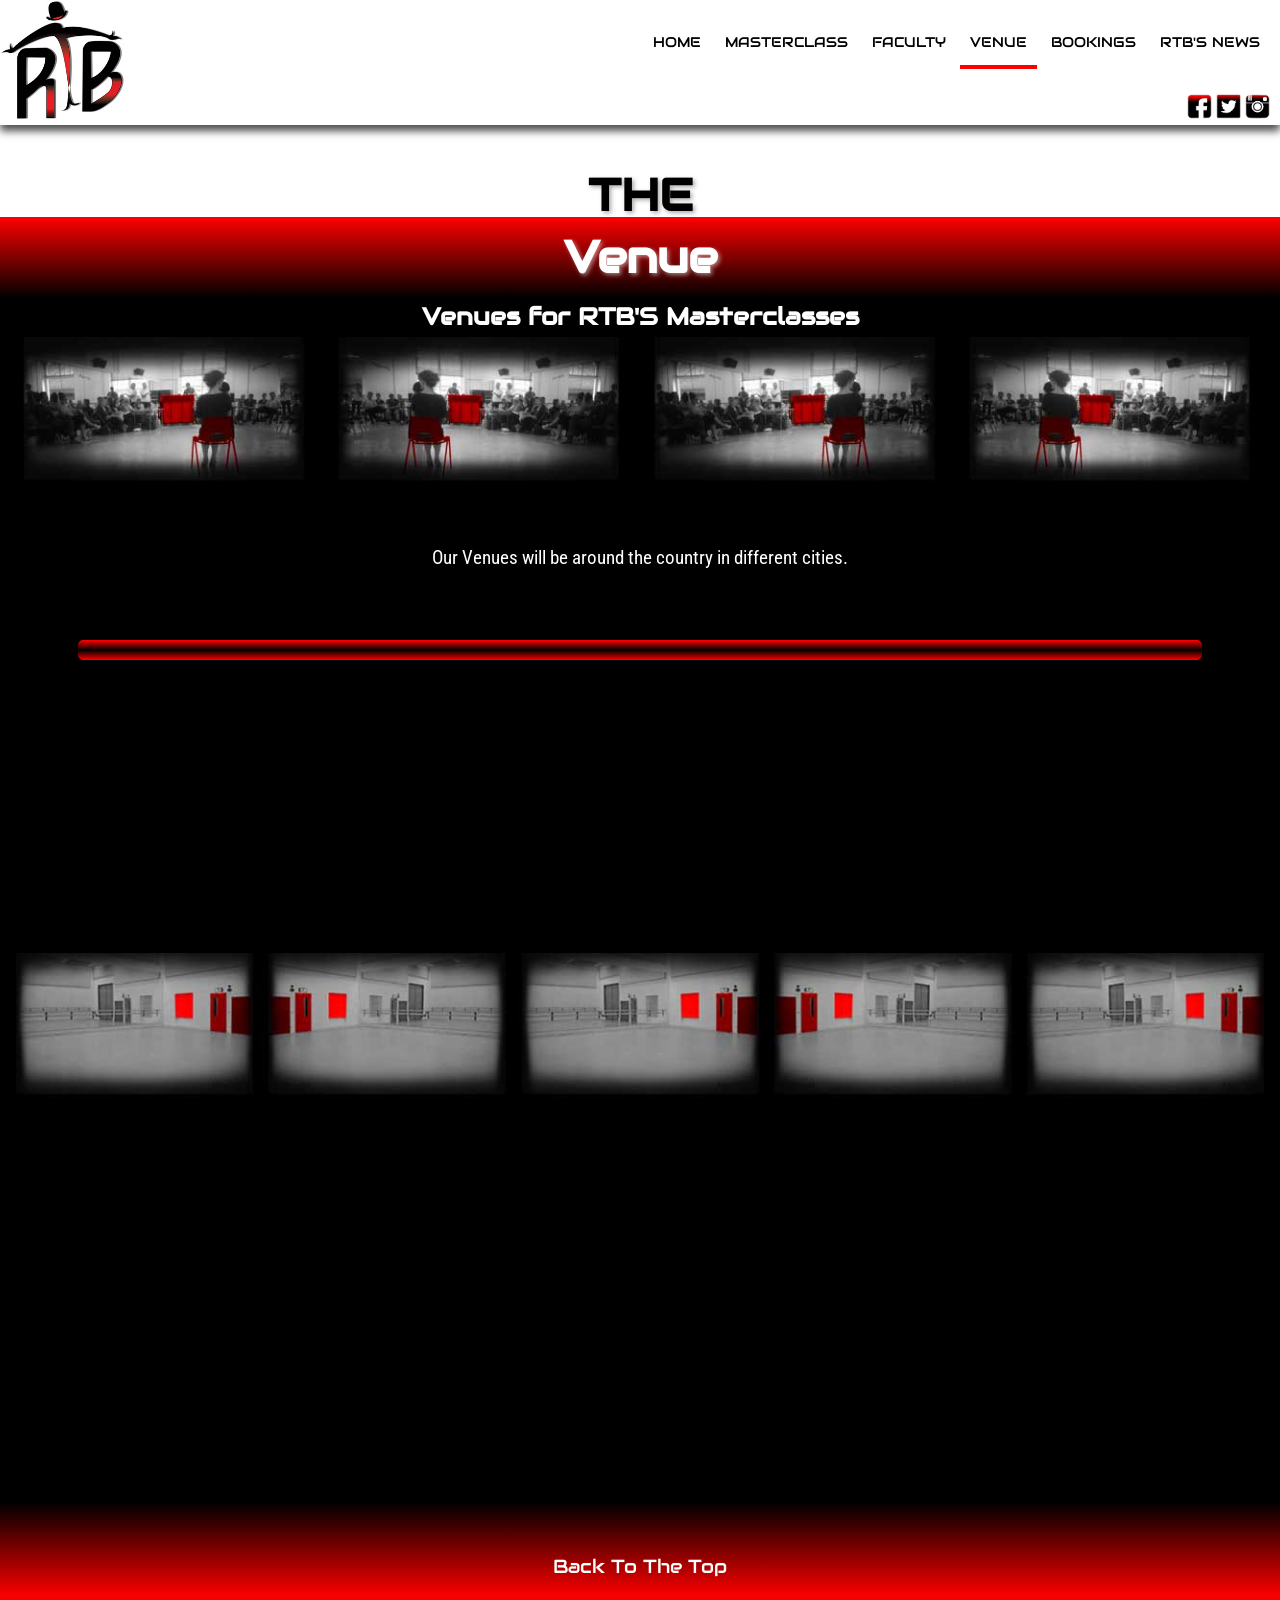
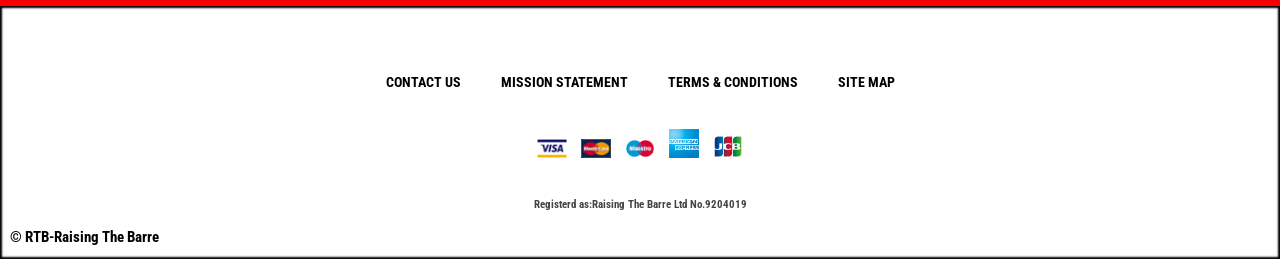
<file: venue/venue.html>
<!doctype html>
<html>

<head>
  <meta charset="utf-8">
  <meta name="description"
    content="Musical Theatre Masterclasses run by the company Raising The Barre, with
West End, Broadway choreographers and musical directors giving the masterclasses for students training to become professional performers.">
  <meta name="keywords" content="Musical Theatre, dance masterclass, singing masterclass, Chet Walker, Paul Grunert">
  <meta name="author" content="Samantha Modeste Atkinson">
  <title>Raising The Barre | Musical Theatre Masterclass UK </title>
  <link href="../favicons/rtb_64.ico?v=2" rel="shortcut icon">
  <link href="../favicons/rtb_32.ico?v=2" rel="shortcut icon">
  <link href="../favicons/rtb_24.ico?v=2" rel="shortcut icon">
  <link href="../favicons/rtb_16.ico?v=2" rel="shortcut icon">
  <link rel="stylesheet" href="../css/normalize.css">

  <link href="https://fonts.googleapis.com/css?family=Audiowide%7CRoboto+Condensed:700italic,700,400" rel="stylesheet"
    type="text/css">

  <link rel="stylesheet" href="../css/rtb-style.css">
  <meta name="viewport" content="width=device-width">
</head>

<body id="top">






  <!-- main-header STARTS -->
  <header class="main-header">

    <a href="index.html"><img class="logo" src="../img/RTB-Logo.jpg" alt="Raising The Barre's Logo"></a>

    <nav id="main-nav">

      <a href="#" id="menu-button"></a>
      <ul>
        <li id="home"><a href="../index.html">HOME</a></li>
        <li id="masterclass"><a href="../rtb_masterclass.html">MASTERCLASS</a></li>
        <li id="faculty"><a href="../faculty/faculty.html">FACULTY</a></li>
        <li id="studios"><a href="venue/venue.html" class="current">VENUE</a></li>
        <li id="book"><a href="../booking_RTB-Masterclass.html">BOOKINGS</a></li>
        <li id="rtbNews"><a href="../rtb_news/rtb-news.html">RTB'S NEWS</a></li>
      </ul>
    </nav>




    <!-- social media bar STARTS -->


    <ul class="socialMedia group">
      <li> <a href="http://www.facebook.com/RTBmasterclasses" target="_blank"> <img class="mediaIcons"
            src="../img/Facebook-Icon.png" alt="FB Icon"> </a> </li>
      <li> <a href="http://www.twitter.com/rtbdance" target="_blank"><img class="mediaIcons" src="../img/twitter.png"
            alt="Twitter Icon"> </a> </li>
      <li> <a href="http://www.instagram.com/raisingthebarremasterclasses" target="_blank"><img class="mediaIcons"
            src="../img/instagram.png" alt="Instagram Icon"> </a> </li>
    </ul>
    <!-- social media bar ENDS -->


  </header>











  <!-- intro section STARTS -->
  <div class="grad_bg container group">

    <header class="venue-head">

      <h1 class="top-head">THE</h1>
      <h1 class="bot-head white-text">Venue</h1>
    </header>

    <div class="inner-container venue group">

      <h2 class="white-text ven-h2ead">Venues for RTB'S Masterclasses</h2>

      <img src="ven-img/venue-banner.jpg" class=" venue-images" alt="Image of a rehearsal in a dance studio">

      <p class="white-text venueText">
        Our Venues will be around the country in different cities.
      </p>

    </div>

    <div class="grad_bg inner_container2">

      <span class="ven-divide"></span>
      <article class="ven-place">
        <h2 class="white-text pop-out-text ven">CARDIFF MASTERCLASSES</h2>
        <h2 class="white-text pop-out-text ven-date">10th & 11th<br /> SEPTEMBER<br /> 2016</h2><br />

        <img src="ven-img/cardiff-WDMCI.jpg" class=" venue-images" alt="Image of a dance studio">

        <p class="white-text">


          <span class="pop-out-text">DANCE HOUSE</span><br />
          <span class="pop-out-text">WALES MILLENNIUM CENTRE</span><br />
          <span class="pop-out-text">PIERHEAD STREET</span><br />
          <span class="pop-out-text">CARDIFF BAY</span><br />
          <span class="pop-out-text">CARDIFF</span><br />
          <span class="pop-out-text">CF10 4PH</span>
          <br />
          You can visit the website of the National Dance Company Wales to see the venue at <span
            class="pop-out-text"><a class="ven-link" href="http://www.ndcwales.co.uk"
              target="_blank">www.ncdwales.co.uk</a></span>
          <br />
          <br />


          Go to <a class="pop-out-text ven-link" href="../rtb_news/rtb-news.html">RTB'S News</a> page to find out who
          will be teaching our first master class in Cardiff.
        </p>

        <h3 class="book2"><a href="../booking_RTB-Masterclass.html">BOOK YOUR PLACE!</a></h3>
      </article>
      <br />
      <br />
      <h3 class="move-top2"><a href="#top">Back To The Top </a></h3>

    </div>
  </div>
  <!-- intro section ENDS -->




  <!-- footer STARTS -->

  <div class="fat-footer">

    <ul class="footy">
      <li><a href="../footer/contact-us.html">CONTACT US</a></li>
      <li><a href="../footer/mission_statement.html">MISSION STATEMENT</a></li>
      <li><a href="../footer/terms-conditions.html">TERMS &amp; CONDITIONS</a></li>
      <li><a href="../footer/sitemap.html">SITE MAP</a></li>
    </ul>

    <ul id="foot-card-logos">
      <li><img class="card-logos" src="../img/VISA.gif" alt="Visa Credit and Debit payments supported by Worldpay"></li>
      <li><img class="card-logos" src="../img/mastercard.gif" alt="Mastercard payments supported by Worldpay"></li>
      <li><img class="card-logos" src="../img/maestro.gif" alt="Maestro payments supported by Worldpay"></li>
      <li><img class="card-logos" src="../img/amex-logo2.gif" alt="American Express payments supported by Worldpay">
      </li>
      <li><img class="card-logos" src="../img/JCB.gif" alt="JCB payments supported by Worldpay"></li>
    </ul>

    <p class="center ltd">Registerd as:Raising The Barre Ltd No.9204019</p>

    <footer>
      <span class="copy-right">&copy; RTB-Raising The Barre </span>

    </footer>

  </div>
  <!-- footer ENDS -->

  <script>
    (function (i, s, o, g, r, a, m) {
      i['GoogleAnalyticsObject'] = r; i[r] = i[r] || function () {
        (i[r].q = i[r].q || []).push(arguments)
      }, i[r].l = 1 * new Date(); a = s.createElement(o),
        m = s.getElementsByTagName(o)[0]; a.async = 1; a.src = g; m.parentNode.insertBefore(a, m)
    })(window, document, 'script', 'https://www.google-analytics.com/analytics.js', 'ga');

    ga('create', 'UA-80966940-1', 'auto');
    ga('send', 'pageview');

  </script>



</body>

</html>
</file>
<file: css/rtb-style.css>
/****************************
Base Element Styles
*****************************/
* {
	box-sizing: border-box;

}



body {
	font: normal 1em/1.6 'Roboto Condensed', sans-serif;
	background: #fff;
	padding-top: 100px;

}


p {

	padding: 0 1em 0 1em;
	margin-bottom: 1.8em;
	/*border: 2px solid #0FF;*/
}



h1,
h2,
h3 {
	margin: 0;
}


#main-nav a,
h1,
h2,
h3,
legend,
label.booking {
	font-family: 'Audiowide', sans-serif;
}



img {
	max-width: 100%;
	margin-bottom: 1.25em;
	/*border: 2px solid #CF3;*/
}



a {
	text-decoration: none;


}








/*******************************************************************
Base Layout Styles
********************************************************************/
/*************
Main Header
**************/

.main-header {
	height: 80px;
	width: 100%;
	position: fixed;
	top: 0;
	background: #fff;
	box-shadow: 0 6px 8px rgba(0, 0, 0, .7);
	z-index: 100;
	/*border: 2px solid #030;*/

}



.logo {
	margin: 1px auto 0;
	width: 84px;
	/*border: 2px solid #F30;*/

}



/*************
Main Nav
**************/

#main-nav {

	width: 150px;
	padding: 10px 0;
	margin: -72px 1px 0 0;
	text-align: center;
	float: right;
	background-color: #fff;

	/*border: 2px solid #FF0;*/
}



#main-nav ul {
	display: none;
	margin: 0 auto;
	/*border: 2px dashed #F00; */
}


#main-nav li {

	text-align: center;
	line-height: 2.5;
	font-size: 0.689em;
	margin: 5px auto;
	/*border: 2px solid #3F3; */


}


#main-nav a.current,
.footy a.current {

	border-bottom: 2px solid rgba(255, 0, 0, .7);


}


#main-nav li a:link,
#main-nav li a:visited {
	color: #000;
	padding: 5px 10px;

}








#main-nav li a:hover {
	color: rgb(255, 255, 255);
	background-color: rgba(000, 000, 000, .7);
	border-bottom: none;

}


#main-nav:hover ul {
	display: block;
}




a#menu-button {
	display: inline-block;
	width: 10px;
	margin: -5px 2px 0 105px;
	padding: 20px;
	text-align: center;
	background: #000;
	background: url(../img/menu_icon.png) center center no-repeat,
		linear-gradient(rgb(255, 0, 0), rgb(0, 0, 0));


}


a#menu-button:hover {
	background: #f00;
	background: url(../img/menu_icon.png) center center no-repeat,
		linear-gradient(#CCC, #000);
}



/******************
Nav Social Media Bar
*******************/




.socialMedia {
	width: 118px;
	height: 35px;
	padding: 10px;
	margin-top: -27px;
	/*border: 2px solid #F3C;*/
}

.socialMedia li {
	width: 25px;
	display: inline-block;
	margin: -9px auto 0;

}


.socialMedia li .mediaIcons {
	margin: 0;
}





/*******************************
     Layout Containers
*******************************/



.grad_bg {
	background: #000 linear-gradient(#000 0%, #000 50%, #000 75%, #000 90%, #ff0000 100%);
	padding-bottom: 0.5em;
}


.grad2_bg,
.modal_overlay {
	background: #000 linear-gradient(#f00 0%, #000 12%, #000 75%, #000 90%, #f00 100%);
	padding-top: 0.95em;
}


.grad3_bg {
	background: #000 linear-gradient(#000 0%, #000 10%, #000 75%, #f00 90%, #f00 100%);
}



.oneColumn-wrapper {
	position: relative;
	/*border: 2px solid #FF0;*/

}





.experience,
.book,
.news {
	background: #fff;
	box-shadow: 0 0 18px 8px rgba(0, 0, 0, .7);

}


.news {
	box-shadow: 0 0 18px 1px rgba(0, 0, 0, .7);
}

.people-container {
	padding: 100px 0 70px;
}

.inner-container,
.inner_container2 {
	padding: 0 1em 2em 1em;
	/*border: 2px solid #99F;*/

}



.inner_container2 {
	padding-bottom: 1em;
}


.experience .inner-container {
	margin-top: 14px;

}



/***Masterclass Container****/

.masterclass-container2 {
	margin-top: -30px;
}



/***Masterclass Container End ****/







.fat-footer {

	box-shadow: inset 0 0 2px 2px #000;

}


form {
	min-width: 300px;
	margin: 10px auto;
	padding: 10px 20px 30px;
	box-shadow: inset 0 0 18px 5px rgb(255, 0, 0);

}


.faculty-container {

	padding-bottom: 1em;
}

.fat-footer {

	padding-top: 20px;
	padding-bottom: 10px;
	font-weight: 700;
	text-align: center;


}

.footer-content {
	padding: 0 1em;
}

/*******************************
    Page Elements
*******************************/

/***GENERAL ACROSS ALL PAGES***/
.logo,
#main-nav a,
.social a,
.dance-class-images,
.bio-images-first,
.bio-images,
.venue-images,
.ven-divide,
.book a,
.move-top a,
.move-top2 a,
.footy a,
.center,
.hidden-text:target,
.anchor,
label.booking,
input[id="buy-masterclass"],
#card-logos,
button[type="submit"],
button[type="reset"],
time {
	display: block;

}



.hide-anchor,
textarea,
.contact-info li:nth-child(n+6),
#card-logos li,
#foot-card-logos li {
	display: inline-block;
}



.home-head,
.experienceHead,
.masterclass-head,
.artist-name,
/*faculty page*/
.bonus,
.move-top,
.move-top2,
.book,
.facultyHead,
.faculty-head,
.faculty-head2,
.theseArtist,
.venue-head,
.ven-h2ead,
.venueText,
.footerHeaders,
.sub-head,
.inner_container2,
.center,
.contact-info,
fieldset:nth-of-type(3) label.booking,
#card-logos,
input[id="buy-masterclass"],
.siteMap {
	text-align: center;
}



.ven-divide,
.venue-images,
.contact-info,
#card-logos,
input[id="buy-masterclass"],
button[type="submit"],
button[type="reset"],
article.post,
.siteMap {
	margin: 0 auto;
}

.top-head,
button[type="submit"],
button[type="reset"] {
	background: #fff;
}



.white-text,
.hide-anchor,
.move-top a,
.move-top2 a,
.ven,
.ven-link,
.book a,
.book2 a {
	color: #fff;
}




.pop-out-text,
.hide-anchor,
.contact-detailsH,
.book,
.book2 {

	text-shadow: 1px 0 1px #f00,
		1px 1px 1px #000;

}


.pop-out-text,
.hide-anchor,
.contact-detailsH,
/**contact page**/
.contact-info {
	/**contact page**/
	font-weight: 700;
}




/***GENERAL ACROSS ALL PAGES ENDS***/





.experience-head .mas-heads {
	font-size: 1.2em;
	/*19.2px/16px*/

}








.top-head {

	margin-bottom: -4px;
	line-height: 1.1;
	padding-top: 0.7em;
	/*border: 2px solid #3FF;*/
	text-shadow: 1px 1px 2px rgba(87, 87, 87, .5);

}

.bot-head {
	padding: 5px 0;
	background: linear-gradient(#f00, #000);
	text-shadow: 1px 1px 2px rgba(247, 247, 247, .5);
	text-shadow: 2px 2px 4px rgba(87, 87, 87, .7);
}




.home-head .top-head {
	font-size: 1.5em;

}



.home-head .bot-head {
	font-size: 0.9em;

}



.first-container .sub-head {
	font-size: 1em;
}





.ven2,
a.back-to {
	color: #000;
}



.ven,
.ven-link {
	text-decoration: underline;

}

.sub-head,
.artist-name,
.paul {
	/*faculty page*/
	font-size: 1.25rem;
	/*20px*/

}




.sub-head,
.paul {
	padding-left: 1em;
}

.artist-name {
	margin-top: 30px;
}

#experHeadContainer,
.experienceHead,
.facultyHead,
.footerHeaders {
	height: 120px;
}


.experienceHead,
.facultyHead,
.footerHeaders {
	position: relative;
	margin: 0 auto;
	width: 300px;
	/*border: solid 1px #30C;*/
}



.experienceHead {
	font-size: 1.125rem;
	/*18px/16px*/
	padding-top: 20px;
	z-index: 10;
	/*border: 2px solid #F39;*/


}


/*Masterclass Page*/

.masterclass-head .top-head {
	font-size: 1.6em;
}

.masterclass-head .bot-head {
	font-size: 1.4em;
}





/*Masterclass Page End*/




.footerHeaders {
	font-size: 1.2rem;
	width: 360px;

}

.smoke-man,
.smoke-man-faculty,
.smoke-man-mission {
	position: absolute;

}



.smoke-man,
.smoke-man-faculty {
	width: 280px;

}

.smoke-man {
	top: 16px;
	left: 2px;
	z-index: -1;



}


.smoke-man-faculty {
	top: 9px;
	left: -7px;
	z-index: -1;


}





.smoke-man-mission {


	top: 0;
	left: -7px;
	z-index: -1;
	width: 340px;


}









.name,
.red-text,
.contact-info li:nth-child(2n+6),
.contact-info li:first-child {
	text-shadow: 1px 1px 2px rgba(0, 0, 0, .4);

}



.name {
	color: #f00;
	font-size: 18px;

}




.dance-class-images {
	margin: 0 auto;
}


.pop-out-text,
.hide-anchor,
.contact-detailsH,
.bold {
	font-weight: 700;
	font-size: 1.1em;

}








.book,
.book2 {

	background: none;
	width: 100%;
	height: 140px;
	margin: 0;
	padding: 5.2em 0 0.5em;
	clear: both;


}


.book2 {
	height: 50px;
	padding: 1em 0 0.5em;
}



.book,
.book2,
.ven-date {
	font-size: 1.2em;
}





.red-text {
	color: #f00;
	font-size: 1em;
}

.move-top {
	position: absolute;
	bottom: 0;
	left: 0;
	width: 100%;
	font-size: 1em;
	/*16px*/
	/*border: 2px solid #F39;*/
}



.move-top2 {
	font-size: 1em;
	margin-top: 25px;
}


.sub-head,
.move-top,
.move-top2 {
	font-weight: normal;
}



/**Faculty Page Elements**/




.facultyHead {
	font-size: 1.7em;
}



.theseArtist {
	/*Faculty page first paragraph*/

	width: 100%;
	max-width: 900px;
	padding: 2em 0 0;
	color: #000;
	margin: 10px auto 20px;
}



.faculty-head .top-head,
.faculty-head2 .top-head {
	font-size: 2em;

}



.faculty-head .bot-head {
	font-size: 1.8em;

}


.faculty-head2 .bot-head,
.ven,
.ven-link {
	font-size: 1.5em;

}




.bio-images-first,
.bio-images {
	width: 251px;
	border-radius: 100%;
	margin: 0 auto;

}


figure,
figcaption {
	/*border: 2px solid #FF0;*/
}






.hidden-text {
	display: none;
}


.hidden-text:target {


	padding-top: 100px;
}


.anchor {

	height: 100px;
	margin-top: -100px;
	visibility: hidden;
}

.hide-anchor {

	margin-left: 10px;
	text-decoration: underline;

}


.modal {
	display: none;

}

/*******Venue Page Elements*********/


.ven-divide {
	width: 90%;
	margin-bottom: 2em;
	height: 20px;
	border-radius: 5px;
	background: #f00 linear-gradient(#f00 0%, #000, #f00);
}

.ven-h2ead {
	font-size: .9em;

}


.ven-place h2,
.ven-place p,
.ven-place h3,
.book {
	visibility: hidden;
}

/****** Booking Page **********/

.required-field {
	padding: 0 0 0 1em;

}


.field {
	margin-bottom: 15px;
}

fieldset {
	border: 3px #000 inset;
}



input[type="text"],
input[type="email"],
input[type="number"],
input[type="tel"],
select,
option,
textarea,
button[type="submit"],
button[type="reset"] {

	outline: 0;
	border-radius: 10px;
	box-shadow: 0 1px 1px rgb(255, 0, 0) inset;
}



input[type="text"],
input[type="email"],
input[type="number"],
input[type="tel"],
textarea {
	padding: 10px;

}


select {
	padding: 6px;
	height: 32px;

}

textarea {

	width: 100%;
}

input[id="buy-masterclass"] {
	width: 55px;
	padding: 6px;
	margin-bottom: 10px;
	font-weight: 700;

}


#card-logos,
#foot-card-logos {

	width: 100%;
	margin-top: 10px;
	margin-bottom: 2px;

}


#card-logos li,
#foot-card-logos li {
	width: 30px;
	margin: 0 5px;
}

button[type="submit"],
button[type="reset"] {
	width: 175px;
	border: 2px rgba(0, 0, 0, .7) outset;
	padding: 6px;
	font-size: 1em;

}


button[type="reset"] {
	width: 75px;
}

select:focus,
input:focus,
textarea:focus {
	box-shadow: inset 0 0 4px 2px rgb(0, 0, 0);
}


/*************News Page ****************/

article.post {
	margin: 10px 0;
	padding: 0 0.7em 1em;
}

.postHead {
	font-size: 1.1em;
	padding: 5px;
}

p.time-container {
	padding: 0 0 0 5px;
	margin: 0;
	/*border: 1px solid #f30cea;*/
}


time.pop-out-text {
	font-size: 0.9em;
	/*border: 1px solid #00f;	*/
}

/****** Footer Pages **********/

/**terms and conditions page**/

.center {
	font-size: 0.995em;
}


h2.refund {
	margin: 0;
	padding-left: 1em;
}

.mission-text:last-child {
	margin-top: 20px;
}

/**contact page**/
.contact-detailsH {
	margin: 30px 0 10px;

}

.contact-info {
	/*border: #33F 1px solid;*/
	width: 320px;

}


.contact-info a {
	color: #000;
}

.contact-info li:nth-child(n+6) {

	width: 170px;
	text-align: left;
	margin-top: 10px;
	/*border: #F00 1px solid;*/

}

.contact-info li:nth-child(2n+6) {
	width: 140px;
	text-align: right;
	padding-right: 5px;

}

/**Sitemap page**/

.siteMap {

	width: 300px;
	margin-top: 10px;
}


.siteMap li {
	margin: 20px 0;

}


.siteMap a:hover {
	color: #fff;
}

/** Fat Footer **/

.footy {
	width: 80%;
	margin: 0 auto;

}



.footy li {
	/*border: 2px solid #F39;*/
	margin: 6px 0;
	font-size: 0.875em;
	/*14px/16px*/
}

.footy a {
	color: #000;
	padding: 5px 10px;
	/*border: 2px solid #3FF;*/
}


.footy a:hover {
	color: rgb(255, 255, 255);
	background-color: rgb(255, 000, 000);
	background: linear-gradient(rgb(255, 0, 0), rgb(0, 0, 0));
	text-shadow: 1px 1px 2px rgb(000, 000, 000);
	border-bottom: none;

}

.ltd {
	margin-bottom: 10px;
	font-size: 0.675em;
	color: #454444;
	/*border: 1px solid #F30CEA;*/
}



.copy-right {
	font-size: 0.725em;
	/*11.6px/16px*/
}











/* =================================
  Media Queries
==================================== */

@media (min-width: 730px) {




	.top-head {
		text-shadow: 2px 2px 4px rgba(87, 87, 87, .5);

	}

	.bot-head {
		text-shadow: 2px 2px 4px rgba(247, 247, 247, .5);
	}


	.home-head .top-head {
		font-size: 2.4em;

	}



	.home-head .bot-head {
		font-size: 2em;

	}



	.first-container .sub-head {
		font-size: 1.5em;
	}



	p {
		font-size: 1.2em;
	}

	#experHeadContainer,
	.experienceHead,
	.facultyHead {
		height: 150px;
		/*border: solid 1px #FF0;*/
	}


	.experienceHead,
	.facultyHead {
		width: 500px;



	}


	.experienceHead {
		font-size: 1.875rem;
		/*30px/16px*/

	}

	/*****MASTERCLASS*****/


	.masterclass .top-head {
		font-size: 2em;
	}

	.masterclass .bot-head {
		font-size: 1.8em;
	}


	.grad3_bg {
		background: #000 linear-gradient(#000 0%, #000 10%, #f00 75%, #f00 90%, #f00 100%);
	}


	/*****MASTERCLASS END*****/



	.smoke-man {

		top: 23px;
		left: 24px;
		width: 400px;
	}








	.footerHeaders {
		font-size: 1.7rem;
		width: 560px;

	}



	.smoke-man-mission {



		left: 24px;
		width: 440px;


	}






	/*Faculty page*/




	.facultyHead {
		font-size: 2.2rem;
	}


	.smoke-man-faculty {
		top: 23px;
		left: 38px;
		z-index: -1;
		width: 400px;

	}


	.faculty-head .top-head,
	.faculty-head2 .top-head,
	.faculty-head .bot-head,
	.faculty-head2 .bot-head {
		font-size: 2.6em;

	}




	.artist-name {
		font-size: 1.6rem;
	}







	/*Venue page*/

	.inner_container2 p {
		width: 80%;
		margin: 0 auto;
	}

	.venue-head .top-head,
	.venue-head .bot-head {
		font-size: 2.8em;

	}


	.venue .sub-head {
		font-size: 1.8em;
	}


	.ven-h2ead {
		font-size: 1.5em;

	}

	/*Booking page*/


	form {
		max-width: 600px;
		margin: 100px auto;
		padding: 10px 20px 30px;
		box-shadow: inset 0 0 18px 5px rgb(255, 0, 0);

	}


	label.booking,
	input {
		display: inline-block;

	}


	label.booking {
		width: 280px;
		font-size: 1.2em;
	}


	label[for="school-address"],
	label[for="jazz"],
	label[for="singing"],
	label[for="pro-experience"],
	label[for="buy-masterclass"] {
		display: block;
		margin: 10px auto 5px;
		text-align: center;
		width: 100%;
	}


	legend.pop-out-text {
		font-size: 2em;
	}



	input[id="buy-masterclass"] {
		width: 55px;
		padding: 6px;
		margin-bottom: 10px;

	}

	#card-logos {

		width: 470px;
		margin: 10px auto 2px;

	}


	#card-logos li {
		width: 64px;
		margin: 5px 12px;


	}


	button[type="submit"],
	button[type="reset"] {
		width: 275px;
		border: 2px rgba(0, 0, 0, .7) outset;
		padding: 6px;
		font-size: 1.3em;


	}


	button[type="reset"] {
		width: 100px;
	}



	/*************News Page ****************/

	article.post {
		margin: 35px 0 10px;
		padding: 0 0.7em 1em;
	}

	.postHead {
		font-size: 1.5em;
		padding: 5px;
	}



	.just {
		text-align: center;
		padding: 0 3em;
	}





	/**Footer pages**/

	.contact-detailsH {
		font-size: 1.5em;
	}


	.contact-info {

		width: 720px;
		font-size: 1.3em;

	}


	.contact-info li:nth-child(n+6) {

		width: 355px;
		margin-top: 10px;
	}


	.contact-info li:nth-child(2n+6) {
		width: 355px;


	}



	/**Sitemap page**/

	.siteMap {


		margin-top: 20px;
	}


	.siteMap li {
		margin: 30px 0;
		font-size: 1.3em;

	}




	/** Fat Footer **/

	.footy {
		width: 80%;
		margin: 0 auto;

	}


	.big-wrap {
		min-height: calc(100vh - 300px);
	}



	.footy {
		width: 80%;
		margin: 0 auto;

	}




}




@media (min-width: 830px) {

	body {
		padding-top: 140px;
	}

	/** Header and Nav       **/


	.main-header {
		height: 125px;

	}




	a#menu-button {
		display: none;

	}


	#main-nav ul,
	.socialMedia {
		display: block;
		width: 100%;
	}



	.socialMedia {

		float: right;
		clear: right;
		margin-top: -37px;
	}

	.logo {
		display: inline-block;
		margin: 0;

	}

	#main-nav {
		width: 80%;
		margin: 6px 0 0 0;

	}



	.logo {
		width: 125px;
		height: 120px;
		margin: 0;
	}







	#main-nav ul,
	.socialMedia {
		text-align: right;
	}





	#main-nav ul {
		padding-right: 10px;
	}


	#main-nav li {
		display: inline-block;


	}


	#main-nav li {

		font-size: 0.850em;

	}


	#main-nav a.current {

		border-bottom: 4px solid rgb(255, 0, 0);

	}


	#main-nav li a:hover {

		background: rgb(000, 000, 000);
		background: linear-gradient(rgb(255, 0, 0), rgb(0, 0, 0));
		border-bottom: none;


	}


	.home-head .top-head {
		font-size: 2.8em;

	}



	.home-head .bot-head {
		font-size: 2.6em;

	}



	.first-container .sub-head {
		font-size: 1.8em;
		margin-bottom: 1.2em;
	}





	.first-container .inner-container {
		height: 650px;



	}


	/*****MASTERCLASS*****/


	.masterclass-head .top-head {
		font-size: 2.2em;
	}

	.masterclass-head .bot-head {
		font-size: 2em;
	}



	.book {

		background: none;
		width: 100%;
		height: 140px;
		margin: 0;
		padding: 2.2em 0 0.5em;
		text-shadow: 1px 1px 1px #f3c;
		clear: both;


	}


	.book,
	.book2,
	.ven-date {
		font-size: 2.2em;

	}

	/*****MASTERCLASS END*****/







	.col-right,
	.bio-cols-right,
	.fig-bio-right,
	.fig-modal-right,
	.modal_wrap .bottom {
		float: right;

	}



	.col-left,
	.col,
	.bio-cols-left,
	.fig-bio-left,
	.fig-modal-left {

		float: left;
	}


	#bar {
		width: 59%;
		/*border: 2px solid #fff;*/
	}




	#fameHands,
	#masterclass-image,
	.masterclass-Text,
	.masterclass-Text2,
	#danceStudio-img {
		width: 49%
	}


	#bar,
	#fameHands {
		margin: 2em 0 2em 1%;
	}

	.home-excitingText {
		width: 39%;
		margin: 0 1% 0 0;
		padding-bottom: 3em;
	}


	.home-excitingText,
	.masterclass-Text,
	#masterclass-image {
		margin: 0 1% 0 0;
		padding-bottom: 3em;
	}


	.masterclass-Text2,
	#danceStudio-img {
		margin: 0 0 0 1%;

	}

	.masterclass-Text2,
	#masterclass-image {
		margin-top: 2em;
	}



	#fameHands {
		height: 550px;
	}


	#masterclass-image {
		height: 500px;

	}







	.experience-text,
	.mission-text {

		text-align: justify;
	}




	.move-top2 {
		font-size: 1.2em;
		margin-top: 15px;
	}







	/**Faculty Page Elements**/

	.faculty-head .top-head,
	.faculty-head2 .top-head,
	.faculty-head .bot-head,
	.faculty-head2 .bot-head {
		font-size: 2.8em;

	}





	.theseArtist {
		text-align: left;
	}


	.artist-name {
		font-size: 1.7rem;
	}

	.fig-bio-left,
	.fig-bio-right {
		width: 38%;
		margin-top: 40px;
	}


	.fig-bio-left {
		margin-right: 2%;
	}


	.fig-bio-right {
		margin-left: 2%;

	}


	.bio-cols-right,
	.bio-cols-left {
		width: 58%;
		/*border: solid 2px #3F0;*/

	}



	.bio-cols-left {

		margin-left: 2%;

	}




	.bio-cols-right {
		margin-right: 2%;
	}




	.hidden-text:target {

		display: none;

	}


	.anchor {
		display: none;

	}

	.hide-anchor {
		display: none;

	}





	/**Modal Elements**/



	.fig-modal-left {
		width: 25%;
		margin-right: 20px;

	}



	.fig-modal-right {
		width: 25%;
		margin-left: 20px;
	}


	.fig-modal-left,
	.fig-modal-right {
		margin-bottom: 10px;
	}


	.firt-bio-para {
		margin-top: 40px;
	}



	.modal {
		display: inline-block;
		padding: 1em;
		box-shadow: 0 0 10px 5px rgba(255, 0, 0, .5);
		margin-left: 30px;
	}


	.modal>label {

		border-radius: .2em;
		color: #fff;
		cursor: pointer;
		display: inline-block;
		font-size: 1.3rem;
		font-weight: 700;
		padding: 0.35em;
		text-shadow: 1px 1px 1px #F3C;
		transition: all 0.55s;
	}

	modal>label {

		transform: scale(0.97);

	}


	.modal_overlay {
		bottom: 0;
		top: 0;
		position: fixed;
		right: 0;
		text-shadow: none;
		z-index: 600;

	}

	.modal_wrap {
		padding: 1em;
		position: relative;
		color: #fff;

	}


	.modal_wrap .bottom {
		margin: -35px 10px 0 0;
		font-size: 2em;
	}

	input[type="checkbox"] {

		visibility: hidden;
		width: 1px;

	}


	.modal_overlay {
		opacity: 0;
		z-index: -150;
		transform: scale(0.5);
		transition: all 0.75s cubic-bezier(0.68, -0.55, 0.265, 1.55);

	}


	input:checked~.modal_overlay {
		opacity: 1;
		transform: scale(1);
		z-index: 800;

	}

	/** Float Clearfix **/

	.group::after {
		content: "";
		display: table;
		clear: both;

	}

	/*Venue page*/



	.venue-head .top-head,
	.venue-head .bot-head {
		font-size: 2.8em;

	}


	.venue .sub-head {
		font-size: 1.8em;
	}


	.ven {
		font-size: 2.6em;

	}








	/**Footer pages **/
	.fat-footer {
		padding-top: 60px;
	}


	.footy li {

		display: inline-block;
		margin: 0 8px;
	}


	#foot-card-logos {

		width: 80%;
		margin: 30px auto 2px;


	}

	footer {

		text-align: left;
		margin-left: 5px;
		padding: 0;
		padding-left: 5px;

	}

	.copy-right {
		font-size: 0.925em;
	}








	/*Mission Statement Page*/

	.footerHeaders {
		font-size: 2rem;
		width: 760px;


	}


	.mission-text {
		margin-top: 100px;

	}



	.smoke-man-mission {



		left: 24px;
		width: 640px;


	}







}




@media (min-width: 1024px) {

	.inner-container,
	.inner-container2 {
		max-width: 1300px;
		margin: 0 auto;

	}


	#bar,
	.masterclassFame-image {


		margin: 0 0 2em 1%;
		/*border: 2px solid #fff;*/
	}


	.home-excitingText,
	.homeText-col {

		margin: 70px 1% 0 0;

	}




	/*****MASTERCLASS*****/


	.masterclass .top-head {
		font-size: 2.4em;
	}

	.masterclass .bot-head {
		font-size: 2.2em;
	}



	#fameHands {
		height: 450px;
	}


	#masterclass-image {
		height: 400px;

	}


	.masterclass-Text2,
	#masterclass-image {
		margin-top: 6em;
	}

	/*****MASTERCLASS END*****/



	.sub-head,
	.artist-name,
	.paul {
		font-size: 1.75em;
		padding-top: 0.5em;
	}

	.exciting {
		padding-top: 4em;
	}

	#experHeadContainer,
	.experienceHead,
	.facultyHead {
		height: 220px;
	}



	.facultyHead {
		width: 500px;



	}



	.experienceHead,
	.facultyHead {
		width: 800px;

	}



	.experienceHead {
		font-size: 2.625rem;
		/*42px/16px*/

	}


	.smoke-man {
		width: 607px;
		left: 77px;
	}


	.experience-text {
		padding: 0 5em;

	}


	.col .inner-container {
		padding: 0 3em;
	}












	/**Faculty Page Elements**/





	.facultyHead {
		font-size: 2.9rem;
	}


	.smoke-man-faculty {
		top: 13px;
		left: 112px;
		width: 607px;

	}





	.fig-bio-right,
	.fig-bio-left {
		width: 48%;
		margin-top: 40px;

	}

	.fig-bio-right {
		margin-left: 2%;
	}


	.fig-bio-left {
		margin-right: 2%;

	}



	.bio-cols-right,
	.bio-cols-left {
		width: 48%;

	}



	p.bio-cols-left {
		margin-left: 2%;

	}



	.bio-cols-right {
		margin-right: 2%;
	}

	.bio-images-first,
	.bio-images {
		width: 400px;
	}



	.modal_wrap p {
		margin-top: 60px;
		padding: 0 1em;

	}


	#chetWalker .modal_wrap p {
		font-size: 1em;
	}



	#andrewWright .modal_wrap p,
	#jaeAlexander .modal_wrap p {
		font-size: 0.9em;
		margin-top: 0;

	}



	/**Venue Page Elements**/

	.venueText {
		margin-top: 3em;

	}


	/**News Page Elements**/


	article.post {
		margin: 35px 0 10px;
		padding: 0 0.7em 1em;
	}

	.postHead {
		font-size: 1.5em;
		padding: 5px;
	}


	.just {
		text-align: center;
		padding: 0 2em;
	}




	/**Sitemap page**/

	.siteMap {


		margin-top: 40px;
		padding-bottom: 3em;
	}


	.siteMap li {
		margin: 20px 0;
		font-size: 1.5em;

	}




}



@media (min-width: 1030px) {

	#chetWalker .modal_wrap p {
		font-size: 1.3em;
	}


	#andrewWright .modal_wrap p,
	#jaeAlexander .modal_wrap p {
		font-size: 1em;
		margin-top: 0;

	}

}
</file>
